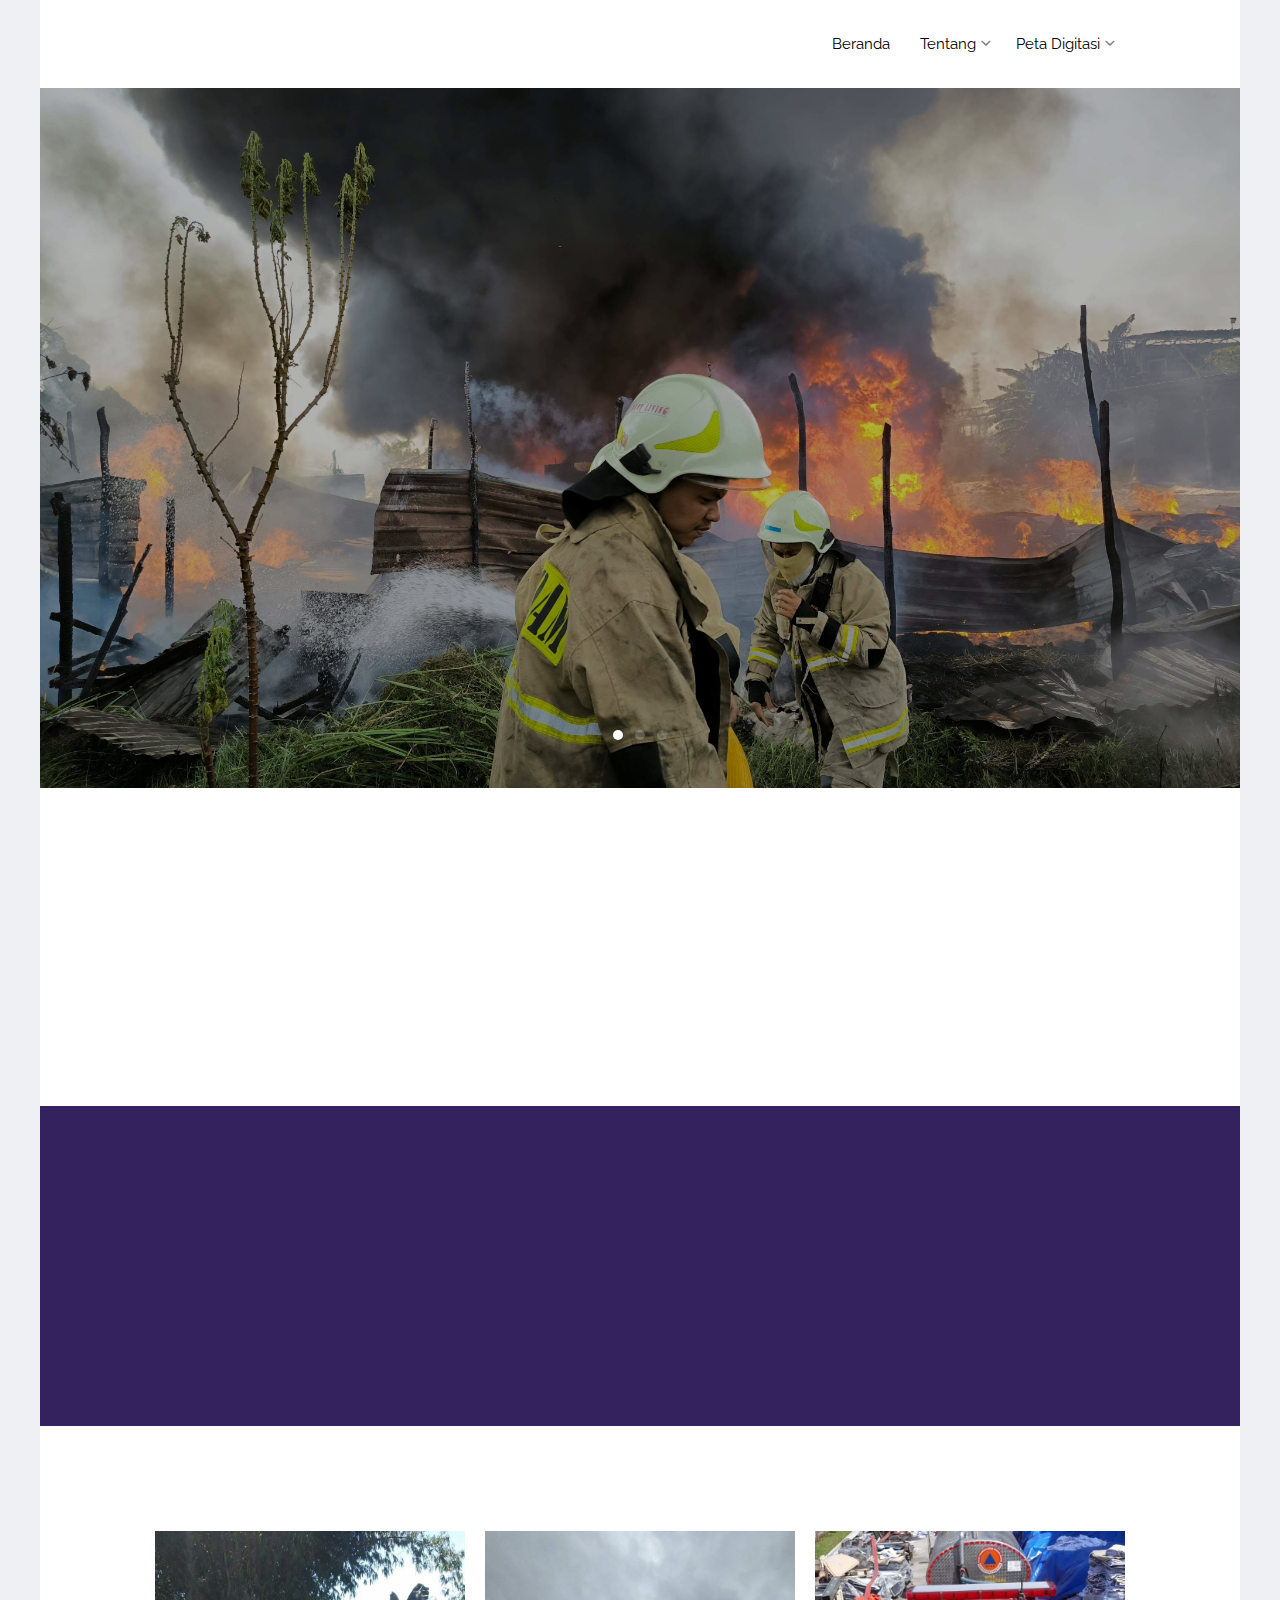
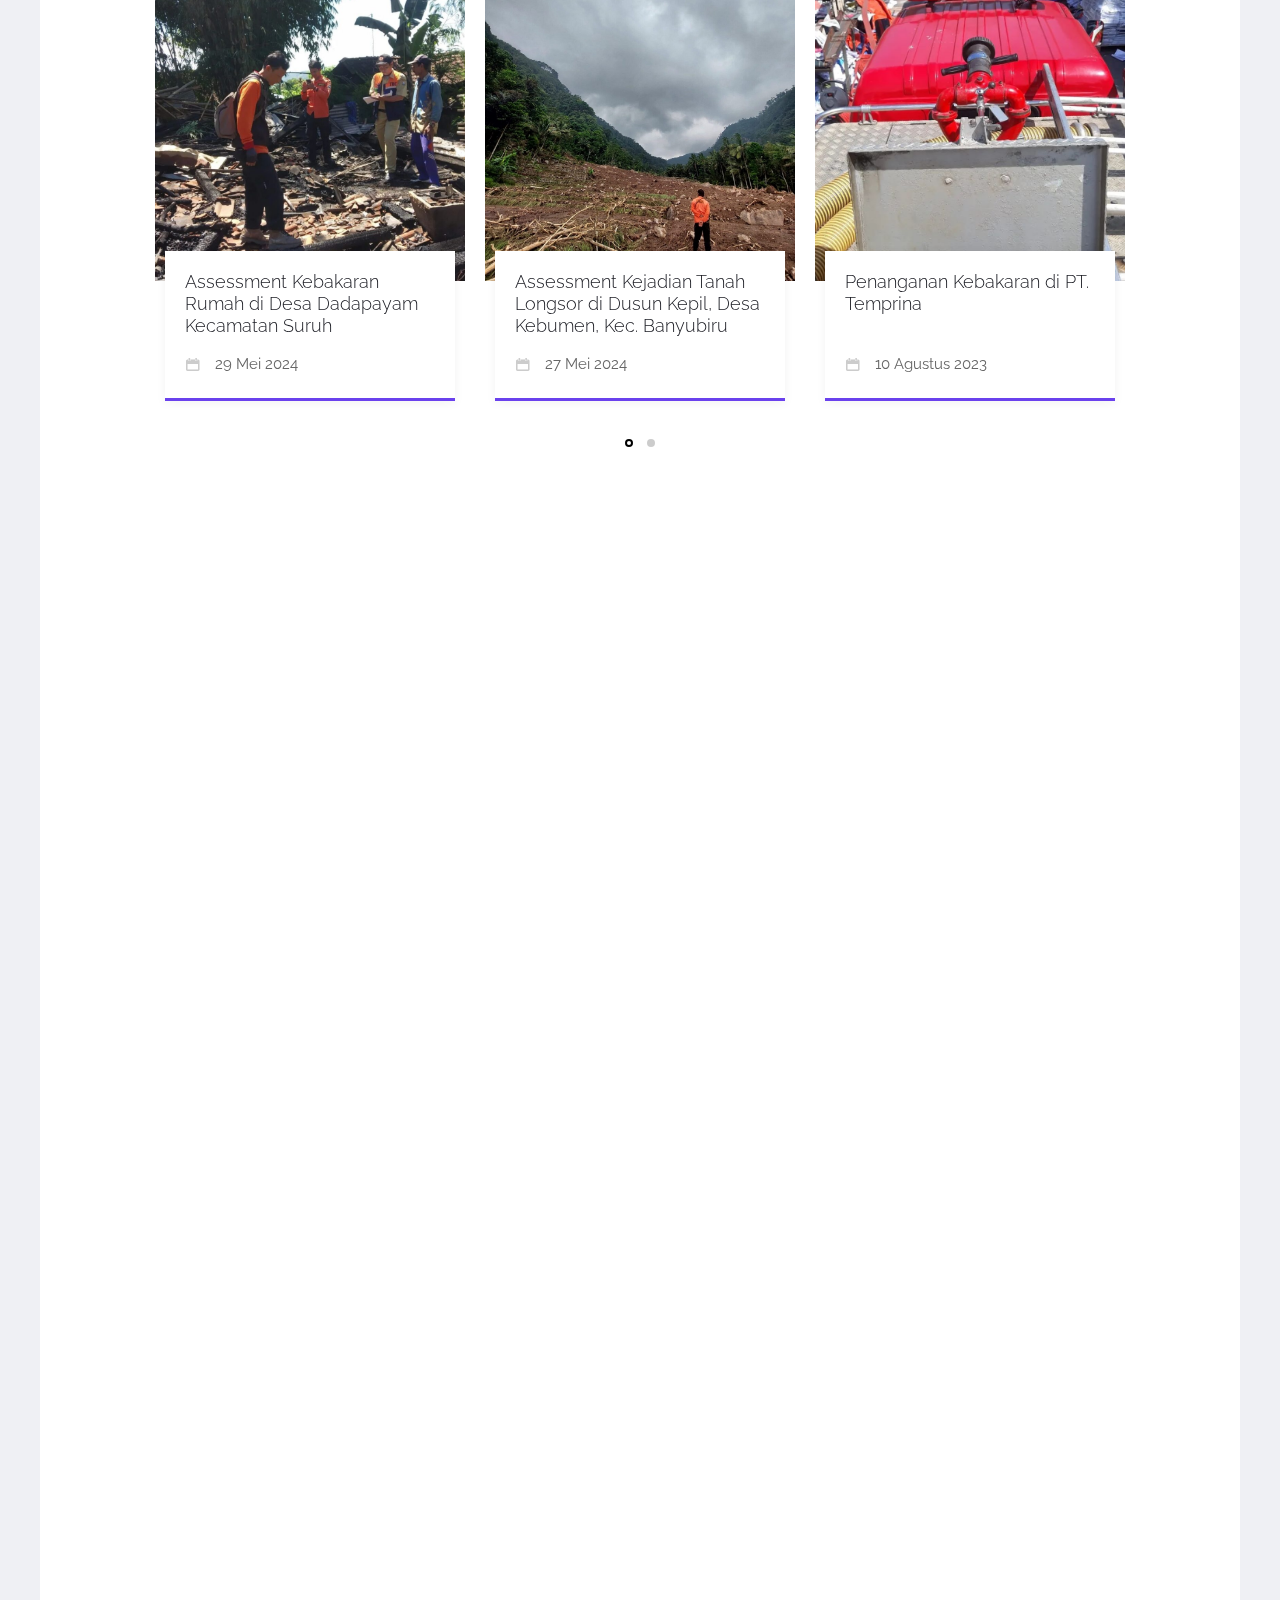
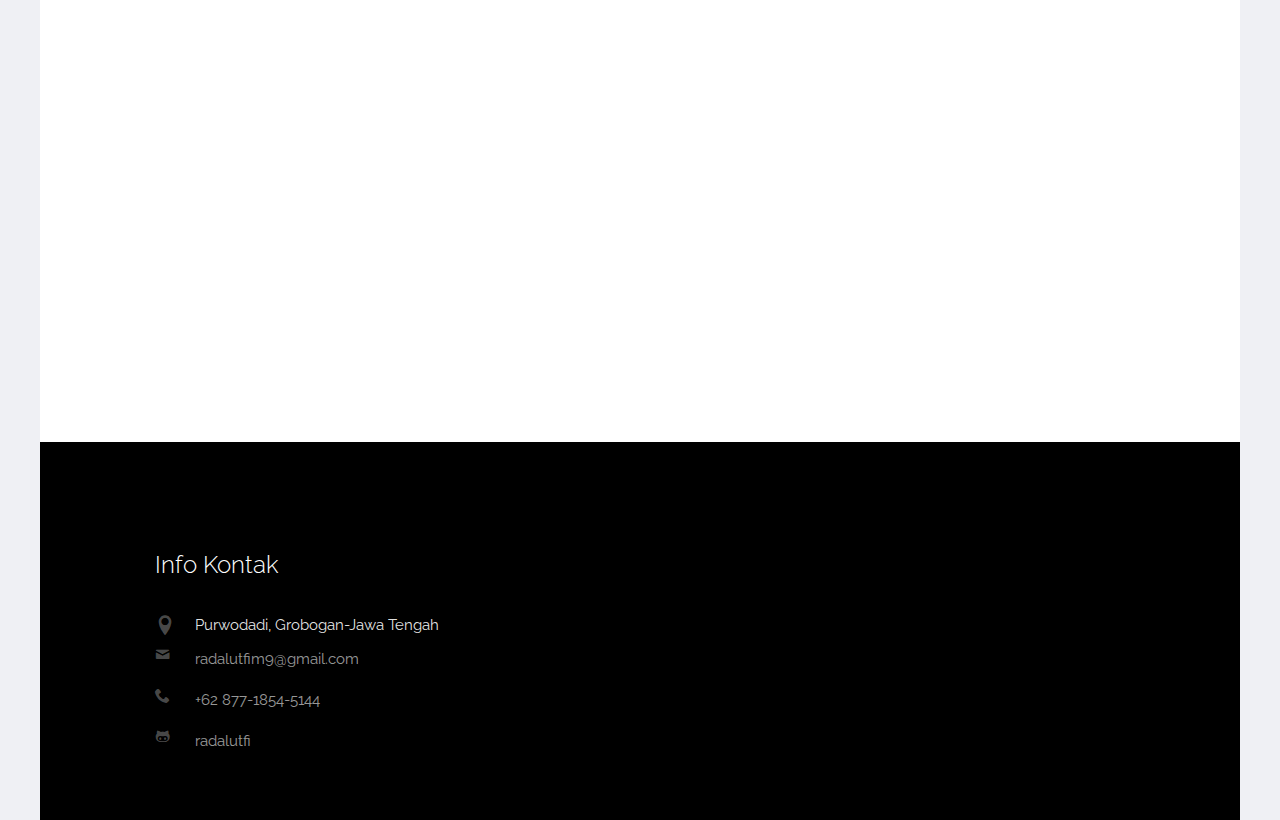
<file: index.html>
<!DOCTYPE html>
<html lang="en">
  <head>
    <meta charset="utf-8">
    <meta name="viewport" content="width=device-width, initial-scale=1">
    <title>SIG </title>
    <meta name="description" content="">
    <meta name="keywords" content="">
    <link
      href="img/favicon.png"
      rel="icon"
    />
    
    <link href="https://fonts.googleapis.com/css?family=Raleway:300,400,500,700|Open+Sans" rel="stylesheet">
    <link rel="stylesheet" href="css/styles-merged.css">
    <link rel="stylesheet" href="css/style.min.css">
    <link rel="stylesheet" href="css/custom.css">


  </head>
  <body></body>
    
    <div class="probootstrap-page-wrapper">

      <nav class="navbar navbar-default probootstrap-navbar">
        <div class="container">
          <div class="navbar-header">
            <div class="btn-more js-btn-more visible-xs">
              <a href="#"><i class="icon-dots-three-vertical"></i></a>
            </div>
            <button
              type="button"
              class="navbar-toggle collapsed"
              data-toggle="collapse"
              data-target="#navbar-collapse"
              aria-expanded="false"
              aria-controls="navbar"
            >
              <span class="sr-only">Toggle navigation</span>
              <span class="icon-bar"></span>
              <span class="icon-bar"></span>
              <span class="icon-bar"></span>
            </button>
          </div>

          <div id="navbar-collapse" class="navbar-collapse collapse">
            <ul class="nav navbar-nav navbar-right">
              <li><a href="index.html">Beranda</a></li>
              <li class="dropdown">
                <a href="#" data-toggle="dropdown" class="dropdown-toggle"
                  >Tentang</a
                >
                <ul class="dropdown-menu">
                  <li><a href="sig.html">SIG</a></li>
                  <li><a href="semarang.html">Kabupaten Semarang</a></li>
                </ul>
              </li>
              <li class="dropdown">
                <a href="#" data-toggle="dropdown" class="dropdown-toggle"
                  >Peta Digitasi</a
                >
                <ul class="dropdown-menu">
                  <li><a href="bencana.html">Bencana Alam</a></li>
                  <li><a href="kerusakan.html">Kerusakan Rumah</a></li>
                </ul>
              </li>
             
            </ul>
          </div>
        </div>
      </nav>

      <section class="flexslider">
        <ul class="slides">
          <li style="background-image: url(img/kebakaran.jpg)" class="overlay">
            <div class="container">
              <div class="row">
                <div class="col-md-8 col-md-offset-2">
                  <div class="probootstrap-slider-text text-center">
                    <h1 class="probootstrap-heading probootstrap-animate">Sistem Informasi Geografis Bencana Alam dan Dampak Terhadap Pemukiman</h1>
                  </div>
                </div>
              </div>
            </div>
          </li>   
          <li style="background-image: url(img/longsor.jpg)" class="overlay">
            <div class="container">
              <div class="row">
                <div class="col-md-8 col-md-offset-2">
                  <div class="probootstrap-slider-text text-center">
                    <h1 class="probootstrap-heading probootstrap-animate">Kabupaten Semarang</h1>
                  </div>
                </div>
              </div>
            </div>
            
          </li>
          <li style="background-image: url(img/angin.webp)" class="overlay">
            <div class="container">
              <div class="row">
                <div class="col-md-8 col-md-offset-2">
                  <div class="probootstrap-slider-text text-center">
                    <h1 class="probootstrap-heading probootstrap-animate">Tahun 2022-2023</h1>
                  </div>
                </div>
              </div>
            </div>
          </li>
        </ul>
      </section>

      <section class="probootstrap-section" id="probootstrap-counter">
        <div class="container">
          
          <div class="row">
            <div class="col-md-3 col-sm-6 col-xs-6 col-xxs-12 probootstrap-animate">
              <div class="probootstrap-counter-wrap">
                <div class="probootstrap-icon">
                </div>
                <div class="probootstrap-text">
                  <span class="probootstrap-counter">
                    <span class="js-counter" data-from="0" data-to="320" data-speed="5000" data-refresh-interval="50">1</span>
                  </span>
                  <span class="probootstrap-counter-label">Bencana Alam 2023</span>
                </div>
              </div>
            </div>
            <div class="col-md-3 col-sm-6 col-xs-6 col-xxs-12 probootstrap-animate">
              <div class="probootstrap-counter-wrap">
                <div class="probootstrap-icon">
                </div>
                <div class="probootstrap-text">
                  <span class="probootstrap-counter">
                    <span class="js-counter" data-from="0" data-to="231" data-speed="5000" data-refresh-interval="50">1</span>
                  </span>
                  <span class="probootstrap-counter-label">Bencana Alam 2022</span>
                </div>
              </div>
            </div>
            <div class="clearfix visible-sm-block visible-xs-block"></div>
            <div class="col-md-3 col-sm-6 col-xs-6 col-xxs-12 probootstrap-animate">
              <div class="probootstrap-counter-wrap">
                <div class="probootstrap-icon">
                </div>
                <div class="probootstrap-text">
                  <span class="probootstrap-counter">
                    <span class="js-counter" data-from="0" data-to="134" data-speed="5000" data-refresh-interval="50">1</span>
                  </span>
                  <span class="probootstrap-counter-label">Pemukiman Terdampak 2023</span>
                </div>
              </div>
            </div>
            <div class="col-md-3 col-sm-6 col-xs-6 col-xxs-12 probootstrap-animate">
               
               <div class="probootstrap-counter-wrap">
                <div class="probootstrap-icon">
                </div>
                <div class="probootstrap-text">
                  <span class="probootstrap-counter">
                    <span class="js-counter" data-from="0" data-to="96" data-speed="5000" data-refresh-interval="50">1</span>
                  </span>
                  <span class="probootstrap-counter-label">Pemukiman Terdampak 2022</span>
                </div>
              </div>
            </div>
          </div>
        </div>
      </section>

      <section class="probootstrap-section probootstrap-section-colored probootstrap-bg probootstrap-custom-heading probootstrap-tab-section" style="background-color: #563A9C;">
        <div class="container">
          <div class="row">
            <div class="col-md-12 text-center section-heading probootstrap-animate">
              <h2 class="mb0">Berita</h2>
            </div>
          </div>
        </div>
        <div class="probootstrap-tab-style-1">
          <ul class="nav nav-tabs probootstrap-center probootstrap-tabs no-border">
          </ul>
        </div>
      </section>

      <section class="probootstrap-section probootstrap-section">
        <div class="container">
          <div class="row">
            <div class="col-md-12">
              
              <div class="tab-content">

                <div id="featured-news" class="tab-pane fade in active">
                  <div class="row">
                    <div class="col-md-12">
                      <div class="owl-carousel" id="owl1">
                        <div class="item">
                          <a href="#" class="probootstrap-featured-news-box">
                            <figure class="probootstrap-media"><img src="img/kebakaran-2.jpg" alt="Free Bootstrap Template by ProBootstrap.com" class="img-responsive"></figure>
                            <div class="probootstrap-text">
                              <h3>Assessment Kebakaran Rumah di Desa Dadapayam Kecamatan Suruh</h3>
                              <span class="probootstrap-date"><i class="icon-calendar"></i>29 Mei 2024</span>
                              
                            </div>
                          </a>
                        </div>
                        <div class="item">
                          <a href="#" class="probootstrap-featured-news-box">
                            <figure class="probootstrap-media"><img src="img/longsor-2.jpeg" alt="Free Bootstrap Template by ProBootstrap.com" class="img-responsive"></figure>
                            <div class="probootstrap-text">
                              <h3>Assessment Kejadian Tanah Longsor di Dusun Kepil, Desa Kebumen, Kec. Banyubiru</h3>
                              <span class="probootstrap-date"><i class="icon-calendar"></i>27 Mei 2024</span>
                              
                            </div>
                          </a>
                        </div>
                        <!-- END item -->
                        <div class="item">
                          <a href="#" class="probootstrap-featured-news-box">
                            <figure class="probootstrap-media"><img src="img/kebakaran-3.jpg" alt="Free Bootstrap Template by ProBootstrap.com" class="img-responsive"></figure>
                            <div class="probootstrap-text">
                              <h3>Penanganan Kebakaran di PT. Temprina</h3>
                              <span class="probootstrap-date"><i class="icon-calendar"></i>10 Agustus 2023</span>
                              
                            </div>
                          </a>
                        </div>
                        <div class="item">
                          <a href="#" class="probootstrap-featured-news-box">
                            <figure class="probootstrap-media"><img src="img/longsor-3.jpg" alt="Free Bootstrap Template by ProBootstrap.com" class="img-responsive"></figure>
                            <div class="probootstrap-text">
                              <h3>Pemantauan Tanah Longsor di Kalongan, Ungaran Timur</h3>
                              <span class="probootstrap-date"><i class="icon-calendar"></i>$ Mei 2023</span>
                            </div>
                          </a>
                        </div>
                      </div>
                    </div>
                  </div>
                </div>

              </div>
            
            </div>
          </div>
        </div>
      </section>

      <section class="probootstrap-section probootstrap-bg-white">
        <div class="container">
          <div class="row">
          </div>
          <div class="row">
            <div class="col-md-6">
              <div class="probootstrap-service-2 probootstrap-animate">
                <div class="image">
                  <div class="image-bg">
                    <img src="img/longsor-4.jpeg" alt="Free Bootstrap Template by ProBootstrap.com">
                  </div>
                </div>
                <div class="text">
                  <span class="probootstrap-meta"><i class="icon-calendar2"></i> 27 Mei 2023</span>
                  <h3>Pembersihan Material Longsor di Bandungan</h3>
                  <p>BPBD Kab. Semarang mendapat laporan adanya talud longsor di Dusun Jimbaran RT 5 RW 3 Desa Jimbaran Kec. Bandungan Kab. Semarang. Longsoran menyebabkan tertutupnya separuh jalan provinsi Ungaran – Temangung via Bandungan dan menyebabkan kemacetan.</p>
                  <p><a href="#" class="btn btn-primary">Baca Selengkapnya</a> <span class="enrolled-count">2,928 kunjungan</span></p>
                </div>
              </div>

              <div class="probootstrap-service-2 probootstrap-animate">
                <div class="image">
                  <div class="image-bg">
                    <img src="img/pelatihan.jpg" alt="Free Bootstrap Template by ProBootstrap.com">
                  </div>
                </div>
                <div class="text">
                  <span class="probootstrap-meta"><i class="icon-calendar2"></i> 10 Agustus 2023</span>
                  <h3>Pemberian Materi Manajemen Bencana</h3>
                  <p>BPBD Kab. Semarang melakukan kegiatan pemberian materi manajement bencana dan simulasi di UPTD Puskesmas Susukan Kec. Susukan. Kegiatan yang diberikan berupa pertolongan dasar dalam menangani korban bencana & melakukan simulasi bencana alam. Kegiatan berjalan aman dan terkendali</p>
                  <p><a href="#" class="btn btn-primary">Baca Selengkapnya</a> <span class="enrolled-count">7,202 kunjungan</span></p>
                </div>
              </div>

            </div>
            <div class="col-md-6">
              <div class="probootstrap-service-2 probootstrap-animate">
                <div class="image">
                  <div class="image-bg">
                    <img src="img/angin-2.jpg" alt="Free Bootstrap Template by ProBootstrap.com">
                  </div>
                </div>
                <div class="text">
                  <span class="probootstrap-meta"><i class="icon-calendar2"></i>9 Oktober 2022</span>
                  <h3>Assessment Kejadian Bencana Puting Beliung</h3>
                  <p>BPBD Kab. Semarang melakukan assestment dan pemberian bantuan logistik korban bencana pohon tumbang yang mengenai rumah warga di beberapa titik. Pohon tumbang di akibatkan imbas dari hujan pada hari sabtu 8 Oktober 2022 dengan intensitas tinggi dan durasi yang cukup lama.</p>
                  <p><a href="#" class="btn btn-primary">Baca Selengkapnya</a> <span class="enrolled-count">12,582 Kunjungan</span></p>
                </div>
              </div>

              <div class="probootstrap-service-2 probootstrap-animate">
                <div class="image">
                  <div class="image-bg">
                    <img src="img/longsor-5.jpg" alt="Free Bootstrap Template by ProBootstrap.com">
                  </div>
                </div>
                <div class="text">
                  <span class="probootstrap-meta"><i class="icon-calendar2"></i> 14 Januari 2022</span>
                  <h3>Pemberian Bantuan Korban Tanah Longsor di Dusun Sengrong, Desa Terban</h3>
                  <p>BPBD Kab. Semarang bersama Bapak Bupati Semarang H. Ngesti Nugraha beserta Kapolres Semarang melakukan pengecekan lokasi tanah longsor yang terjadi pada hari Selasa 11 Januari 2022 di Dusun Sengrong, Desa Terban akibat curah hujan yang tinggi di wilayah tersebut. Selain melakukan pengecekan lokasi, juga memberikan bantuan sembako kepada korban yang terdampak.</p>
                  <p><a href="#" class="btn btn-primary">Baca Selengkapnya</a> <span class="enrolled-count">9,582 Kunjungan</span></p>
                </div>
              </div>

            </div>
          </div>
        </div>
      </section>
      <footer class="probootstrap-footer probootstrap-bg">
        <div class="container">
          <div class="row">
            <div class="col-md-4">
              <div class="probootstrap-footer-widget">
                <h3>Info Kontak</h3>
                <ul class="probootstrap-contact-info">
                  <li>
                    <i class="icon-location2"></i>
                    <span>Purwodadi, Grobogan-Jawa Tengah</span>
                  </li>
                 <li>
    <a href="mailto:radalutfim9@gmail.com">
      <i class="icon-mail"></i>
      <span>radalutfim9@gmail.com</span>
    </a>
  </li>
  <li>
    <a href="tel:+6287718545144">
      <i class="icon-phone2"></i>
      <span>+62 877-1854-5144</span>
    </a>
  </li>
  <li>
    <a href="https://github.com/radalutfi" target="_blank" rel="noopener noreferrer">
      <i class="icon-github"></i>
      <span>radalutfi</span>
    </a>
  </li>
                </ul>
              </div>
            </div>
          </div>
        </div>
      </footer>
    </div>
    

    <script src="js/scripts.min.js"></script>
    <script src="js/main.min.js"></script>
    <script src="js/custom.js"></script>

  </body>
</html>
</file>
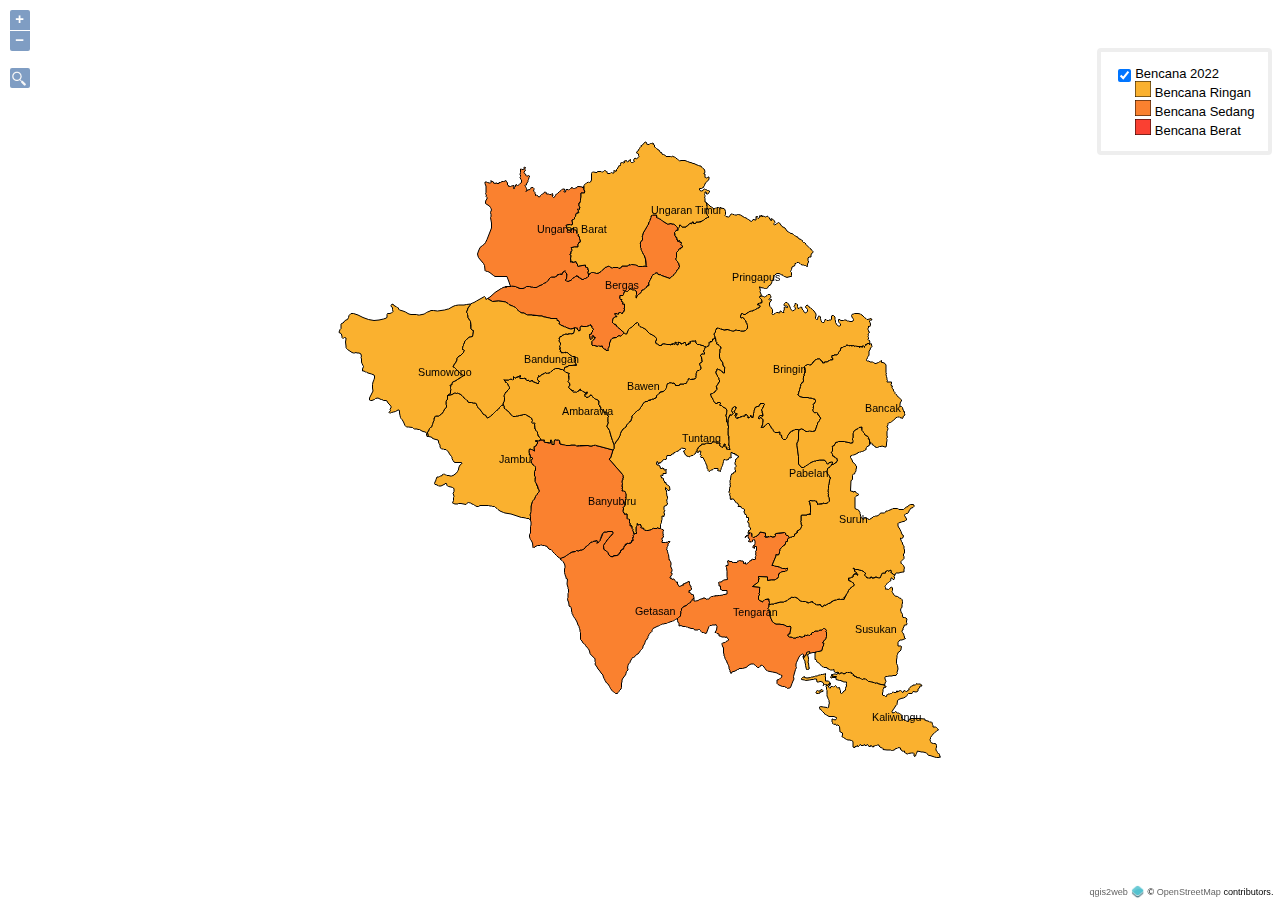
<file: bencana-2022/index.html>
<!doctype html>
<html lang="en">
    <head>
        <meta charset="utf-8">
        <meta http-equiv="X-UA-Compatible" content="IE=edge">
        <meta name="viewport" content="initial-scale=1,user-scalable=no,maximum-scale=1,width=device-width">
        <meta name="mobile-web-app-capable" content="yes">
        <meta name="apple-mobile-web-app-capable" content="yes">
        <link rel="stylesheet" href="./resources/ol.css">
        <link rel="stylesheet" type="text/css" href="resources/horsey.min.css">
        <link rel="stylesheet" type="text/css" href="resources/ol3-search-layer.min.css">
        <link rel="stylesheet" href="./resources/ol3-layerswitcher.css">
        <link rel="stylesheet" href="./resources/qgis2web.css">
        <style>
        html, body {
            background-color: #ffffff;
        }
        </style>
        <style>
        html, body, #map {
            width: 100%;
            height: 100%;
            padding: 0;
            margin: 0;
        }
        </style>
        <title></title>
    </head>
    <body>
        <div id="map">
            <div id="popup" class="ol-popup">
                <a href="#" id="popup-closer" class="ol-popup-closer"></a>
                <div id="popup-content"></div>
            </div>
        </div>
        <script src="resources/qgis2web_expressions.js"></script>
        <script src="resources/polyfills.js"></script>
        <script src="./resources/functions.js"></script>
        <script src="./resources/ol.js"></script>
        <script src="http://cdn.polyfill.io/v2/polyfill.min.js?features=Element.prototype.classList,URL"></script>
        <script src="resources/horsey.min.js"></script>
        <script src="resources/ol3-search-layer.min.js"></script>
        <script src="./resources/ol3-layerswitcher.js"></script>
        <script src="layers/Bencana2022_0.js"></script>
        <script src="styles/Bencana2022_0_style.js"></script>
        <script src="./layers/layers.js" type="text/javascript"></script> 
        <script src="./resources/qgis2web.js"></script>
        <script src="./resources/Autolinker.min.js"></script>
    </body>
</html>
</file>
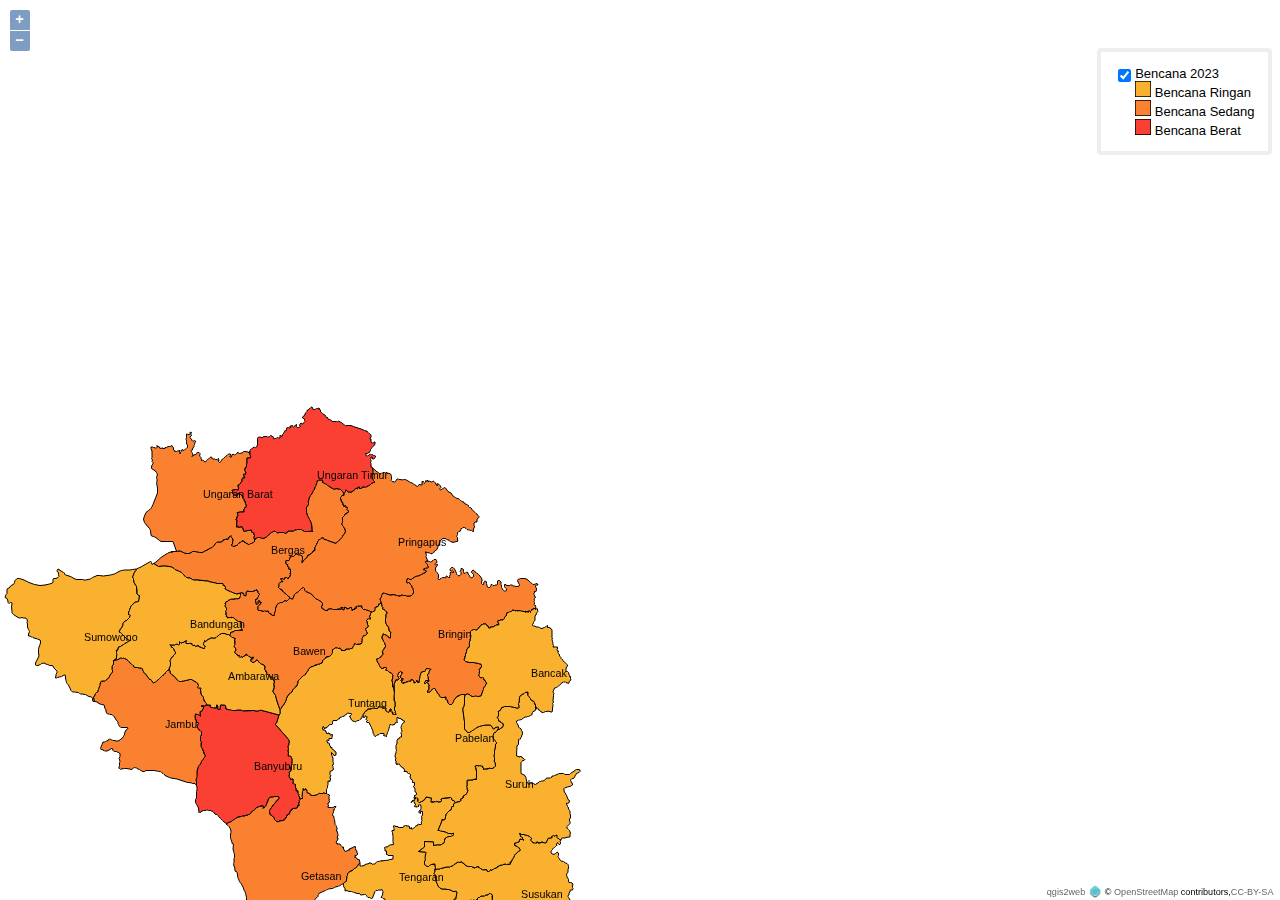
<file: bencana-2023/index.html>
<!doctype html>
<html lang="en">
    <head>
        <meta charset="utf-8">
        <meta http-equiv="X-UA-Compatible" content="IE=edge">
        <meta name="viewport" content="initial-scale=1,user-scalable=no,maximum-scale=1,width=device-width">
        <meta name="mobile-web-app-capable" content="yes">
        <meta name="apple-mobile-web-app-capable" content="yes">
        <link rel="stylesheet" href="./resources/ol.css">
        <link rel="stylesheet" href="./resources/ol3-layerswitcher.css">
        <link rel="stylesheet" href="./resources/qgis2web.css">
        <style>
        html, body {
            background-color: #ffffff;
        }
        </style>
        <style>
        html, body, #map {
            width: 100%;
            height: 100%;
            padding: 0;
            margin: 0;
        }
        </style>
        <title></title>
    </head>
    <body>
        <div id="map">
            <div id="popup" class="ol-popup">
                <a href="#" id="popup-closer" class="ol-popup-closer"></a>
                <div id="popup-content"></div>
            </div>
        </div>
        <script src="resources/qgis2web_expressions.js"></script>
        <script src="resources/polyfills.js"></script>
        <script src="./resources/functions.js"></script>
        <script src="./resources/ol.js"></script>
        <script src="./resources/ol3-layerswitcher.js"></script>
        <script src="layers/Bencana2023_0.js"></script>
        <script src="styles/Bencana2023_0_style.js"></script>
        <script src="./layers/layers.js" type="text/javascript"></script> 
        <script src="./resources/qgis2web.js"></script>
        <script src="./resources/Autolinker.min.js"></script>
    </body>
</html>
</file>
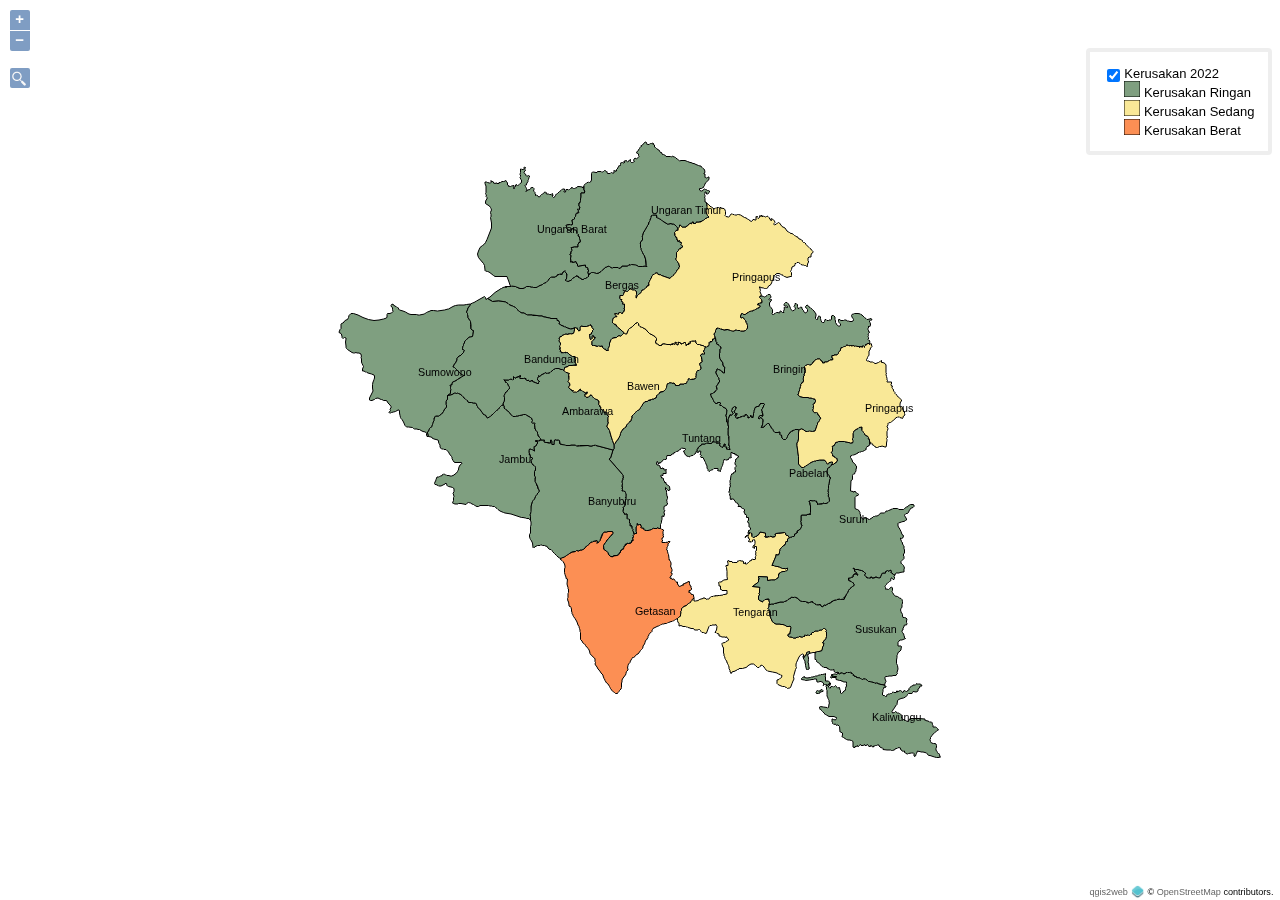
<file: kerusakan-2022/index.html>
<!doctype html>
<html lang="en">
    <head>
        <meta charset="utf-8">
        <meta http-equiv="X-UA-Compatible" content="IE=edge">
        <meta name="viewport" content="initial-scale=1,user-scalable=no,maximum-scale=1,width=device-width">
        <meta name="mobile-web-app-capable" content="yes">
        <meta name="apple-mobile-web-app-capable" content="yes">
        <link rel="stylesheet" href="./resources/ol.css">
        <link rel="stylesheet" type="text/css" href="resources/horsey.min.css">
        <link rel="stylesheet" type="text/css" href="resources/ol3-search-layer.min.css">
        <link rel="stylesheet" href="./resources/ol3-layerswitcher.css">
        <link rel="stylesheet" href="./resources/qgis2web.css">
        <style>
        html, body {
            background-color: #ffffff;
        }
        </style>
        <style>
        html, body, #map {
            width: 100%;
            height: 100%;
            padding: 0;
            margin: 0;
        }
        </style>
        <title></title>
    </head>
    <body>
        <div id="map">
            <div id="popup" class="ol-popup">
                <a href="#" id="popup-closer" class="ol-popup-closer"></a>
                <div id="popup-content"></div>
            </div>
        </div>
        <script src="resources/qgis2web_expressions.js"></script>
        <script src="resources/polyfills.js"></script>
        <script src="./resources/functions.js"></script>
        <script src="./resources/ol.js"></script>
        <script src="http://cdn.polyfill.io/v2/polyfill.min.js?features=Element.prototype.classList,URL"></script>
        <script src="resources/horsey.min.js"></script>
        <script src="resources/ol3-search-layer.min.js"></script>
        <script src="./resources/ol3-layerswitcher.js"></script>
        <script src="layers/Kerusakan2022_0.js"></script>
        <script src="styles/Kerusakan2022_0_style.js"></script>
        <script src="./layers/layers.js" type="text/javascript"></script> 
        <script src="./resources/qgis2web.js"></script>
        <script src="./resources/Autolinker.min.js"></script>
    </body>
</html>
</file>
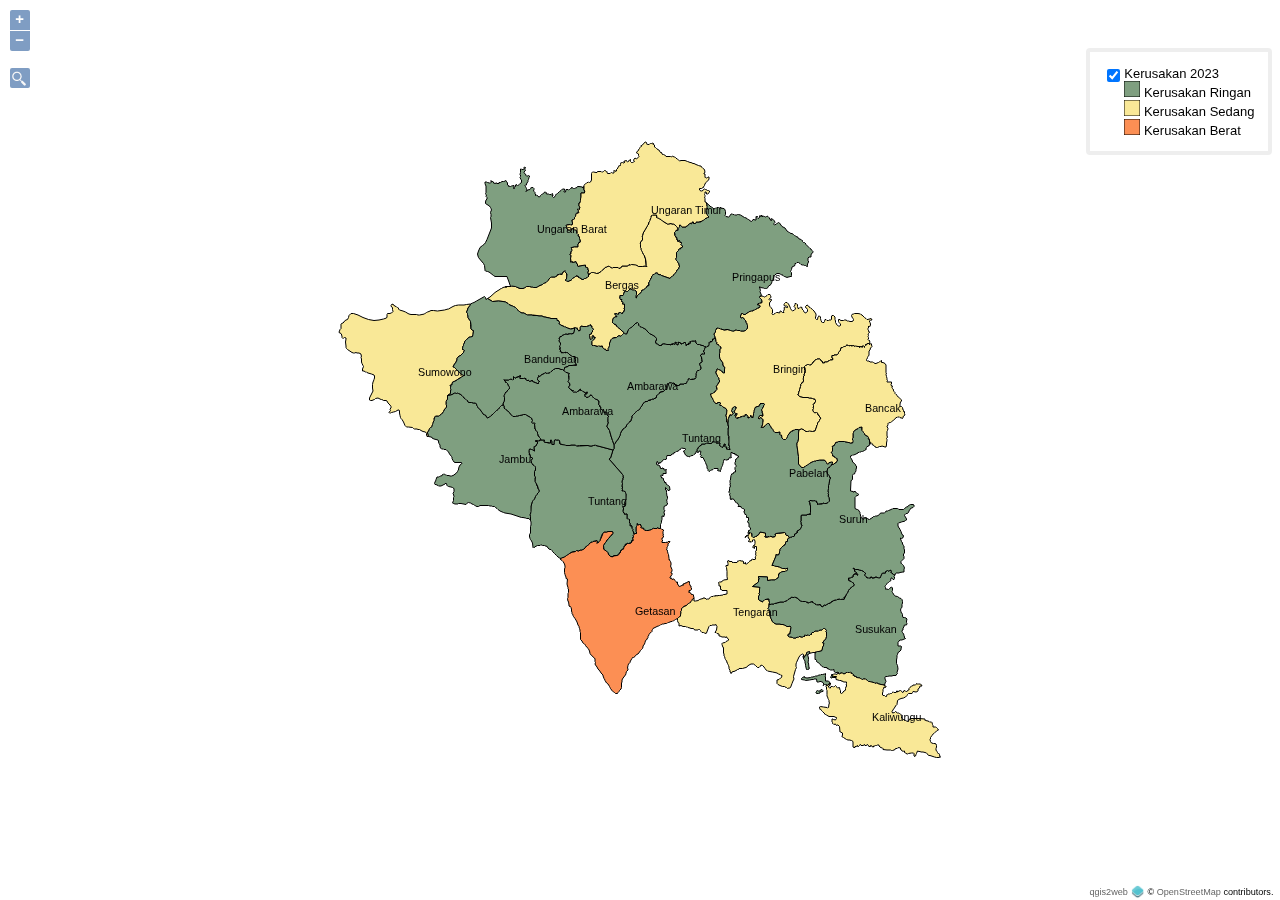
<file: kerusakan-2023/index.html>
<!doctype html>
<html lang="en">
    <head>
        <meta charset="utf-8">
        <meta http-equiv="X-UA-Compatible" content="IE=edge">
        <meta name="viewport" content="initial-scale=1,user-scalable=no,maximum-scale=1,width=device-width">
        <meta name="mobile-web-app-capable" content="yes">
        <meta name="apple-mobile-web-app-capable" content="yes">
        <link rel="stylesheet" href="./resources/ol.css">
        <link rel="stylesheet" type="text/css" href="resources/horsey.min.css">
        <link rel="stylesheet" type="text/css" href="resources/ol3-search-layer.min.css">
        <link rel="stylesheet" href="./resources/ol3-layerswitcher.css">
        <link rel="stylesheet" href="./resources/qgis2web.css">
        <style>
        html, body {
            background-color: #ffffff;
        }
        </style>
        <style>
        html, body, #map {
            width: 100%;
            height: 100%;
            padding: 0;
            margin: 0;
        }
        </style>
        <title></title>
    </head>
    <body>
        <div id="map">
            <div id="popup" class="ol-popup">
                <a href="#" id="popup-closer" class="ol-popup-closer"></a>
                <div id="popup-content"></div>
            </div>
        </div>
        <script src="resources/qgis2web_expressions.js"></script>
        <script src="resources/polyfills.js"></script>
        <script src="./resources/functions.js"></script>
        <script src="./resources/ol.js"></script>
        <script src="http://cdn.polyfill.io/v2/polyfill.min.js?features=Element.prototype.classList,URL"></script>
        <script src="resources/horsey.min.js"></script>
        <script src="resources/ol3-search-layer.min.js"></script>
        <script src="./resources/ol3-layerswitcher.js"></script>
        <script src="layers/Kerusakan2023_0.js"></script>
        <script src="styles/Kerusakan2023_0_style.js"></script>
        <script src="./layers/layers.js" type="text/javascript"></script> 
        <script src="./resources/qgis2web.js"></script>
        <script src="./resources/Autolinker.min.js"></script>
    </body>
</html>
</file>
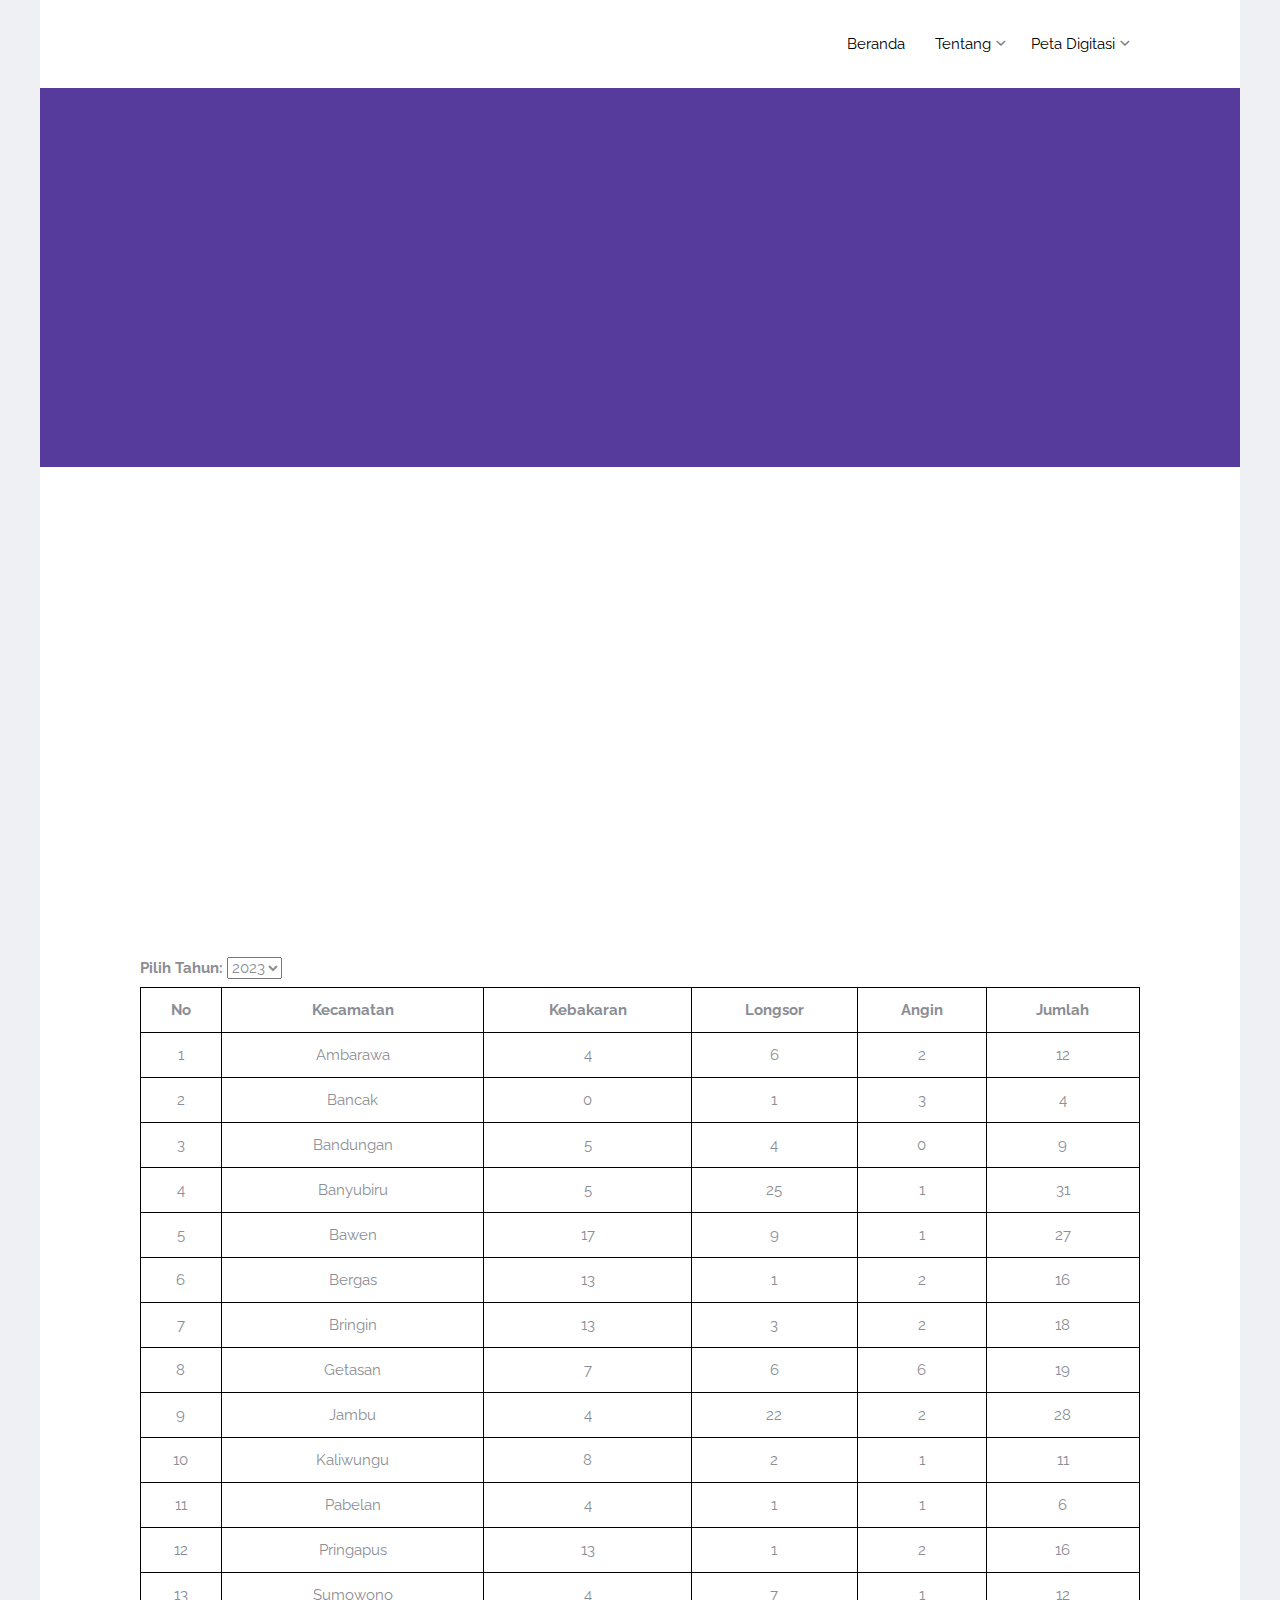
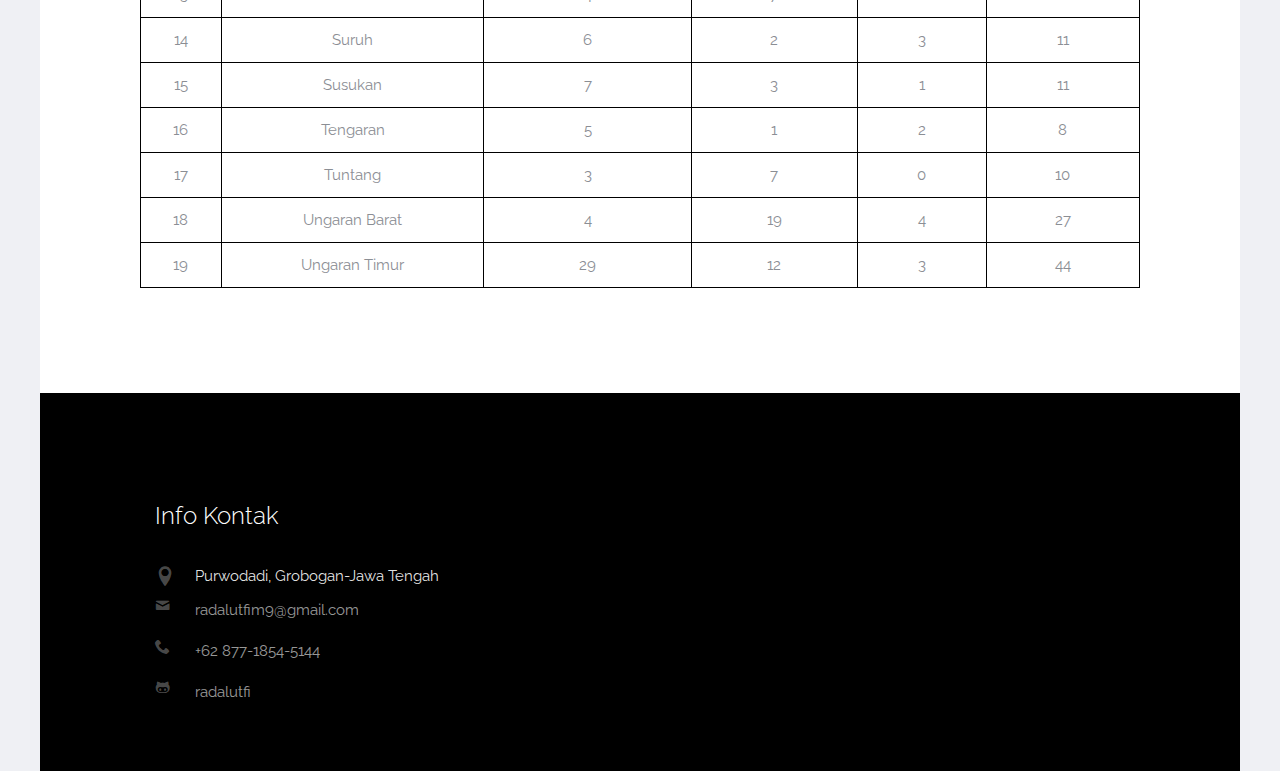
<file: bencana.html>
<!DOCTYPE html>
<html lang="en">
  <head>
    <meta charset="utf-8" />
    <meta name="viewport" content="width=device-width, initial-scale=1" />
    <title>Tentang</title>

    <link href="img/favicon.png" rel="icon" />

    <link
      href="https://fonts.googleapis.com/css?family=Raleway:300,400,500,700|Open+Sans"
      rel="stylesheet"
    />

    <link
      rel="stylesheet"
      href="https://cdn.datatables.net/2.1.8/css/dataTables.bootstrap5.css"
    />
    <link rel="stylesheet" href="css/styles-merged.css" />
    <link rel="stylesheet" href="css/style.min.css" />
    <link rel="stylesheet" href="css/custom.css" />
  </head>

  <body>
    <div class="probootstrap-search" id="probootstrap-search">
      <a href="#" class="probootstrap-close js-probootstrap-close"
        ><i class="icon-cross"></i
      ></a>
      <form action="#">
        <input
          type="search"
          name="s"
          id="search"
          placeholder="Search a keyword and hit enter..."
        />
      </form>
    </div>

    <div class="probootstrap-page-wrapper">
      <div class="container">
        <div class="navbar-header">
          <div class="btn-more js-btn-more visible-xs">
            <a href="#"><i class="icon-dots-three-vertical"></i></a>
          </div>
          <button
            type="button"
            class="navbar-toggle collapsed"
            data-toggle="collapse"
            data-target="#navbar-collapse"
            aria-expanded="false"
            aria-controls="navbar"
          >
            <span class="sr-only">Toggle navigation</span>
            <span class="icon-bar"></span>
            <span class="icon-bar"></span>
            <span class="icon-bar"></span>
          </button>
          <a class="navbar-brand" href="index.html" title="ProBootstrap:Enlight"
            >Pantau Bencana</a
          >
        </div>

        <nav class="navbar navbar-default probootstrap-navbar">
          <div class="container">
            <div class="navbar-header">
              <div class="btn-more js-btn-more visible-xs">
                <a href="#"><i class="icon-dots-three-vertical"></i></a>
              </div>
              <button
                type="button"
                class="navbar-toggle collapsed"
                data-toggle="collapse"
                data-target="#navbar-collapse"
                aria-expanded="false"
                aria-controls="navbar"
              >
                <span class="sr-only">Toggle navigation</span>
                <span class="icon-bar"></span>
                <span class="icon-bar"></span>
                <span class="icon-bar"></span>
              </button>
            </div>

            <div id="navbar-collapse" class="navbar-collapse collapse">
              <ul class="nav navbar-nav navbar-right">
                <li><a href="index.html">Beranda</a></li>
                <li class="dropdown">
                  <a href="#" data-toggle="dropdown" class="dropdown-toggle"
                    >Tentang</a
                  >
                  <ul class="dropdown-menu">
                    <li><a href="sig.html">SIG</a></li>
                    <li><a href="semarang.html">Kabupaten Semarang</a></li>
                  </ul>
                </li>
                <li class="dropdown">
                  <a href="#" data-toggle="dropdown" class="dropdown-toggle"
                    >Peta Digitasi</a
                  >
                  <ul class="dropdown-menu">
                    <li><a href="bencana.html">Bencana Alam</a></li>
                    <li><a href="kerusakan.html">Kerusakan Rumah</a></li>
                  </ul>
                </li>
              </ul>
            </div>
          </div>
        </nav>
      </div>

      <section
        class="probootstrap-section probootstrap-section-colored"
        style="background-color: #563a9c"
      >
        <div class="container">
          <div class="row">
            <div
              class="col-md-12 text-left section-heading probootstrap-animate"
            >
              <h1>Bencana Alam</h1>
            </div>
          </div>
        </div>
      </section>

      <section class="probootstrap-section">
        <div class="container">
          <div class="row">
            <div class="col-md-6 col-12 mb-4">
              <div class="probootstrap-iframe-wrapper probootstrap-animate">
                <iframe
                  src="bencana-2022/index.html"
                  frameborder="0"
                  allow="accelerometer; autoplay; encrypted-media; gyroscope; picture-in-picture"
                  allowfullscreen
                  style="width: 100%; height: 315px; border-radius: 8px"
                ></iframe>
                <div class="text-center mt-2">
                  <p><strong>Tahun: 2022</strong></p>
                </div>
              </div>
            </div>

            <div class="col-md-6 col-12 mb-4">
              <div class="probootstrap-iframe-wrapper probootstrap-animate">
                <iframe
                  src="bencana-2023/index.html"
                  frameborder="0"
                  allow="accelerometer; autoplay; encrypted-media; gyroscope; picture-in-picture"
                  allowfullscreen
                  style="width: 100%; height: 315px; border-radius: 8px"
                ></iframe>
                <div class="text-center mt-2">
                  <p><strong>Tahun: 2023</strong></p>
                </div>
              </div>
            </div>
            <div class="table-wrapper">
              <label for="tahun">Pilih Tahun: </label>
              <select id="tahun" onchange="filterTahun()">
                <option value="2023">2023</option>
                <option value="2022">2022</option>
              </select>
              <table id="dataBencana">
                <thead>
                  <tr>
                    <th>No</th>
                    <th>Kecamatan</th>
                    <th>Kebakaran</th>
                    <th>Longsor</th>
                    <th>Angin</th>
                    <th>Jumlah</th>
                  </tr>
                </thead>
                <tbody>
                  <tr data-tahun="2023">
                    <td>1</td>
                    <td>Ambarawa</td>
                    <td>4</td>
                    <td>6</td>
                    <td>2</td>
                    <td>12</td>
                  </tr>
                  <tr data-tahun="2023">
                    <td>2</td>
                    <td>Bancak</td>
                    <td>0</td>
                    <td>1</td>
                    <td>3</td>
                    <td>4</td>
                  </tr>
                  <tr data-tahun="2023">
                    <td>3</td>
                    <td>Bandungan</td>
                    <td>5</td>
                    <td>4</td>
                    <td>0</td>
                    <td>9</td>
                  </tr>
                  <tr data-tahun="2023">
                    <td>4</td>
                    <td>Banyubiru</td>
                    <td>5</td>
                    <td>25</td>
                    <td>1</td>
                    <td>31</td>
                  </tr>
                  <tr data-tahun="2023">
                    <td>5</td>
                    <td>Bawen</td>
                    <td>17</td>
                    <td>9</td>
                    <td>1</td>
                    <td>27</td>
                  </tr>
                  <tr data-tahun="2023">
                    <td>6</td>
                    <td>Bergas</td>
                    <td>13</td>
                    <td>1</td>
                    <td>2</td>
                    <td>16</td>
                  </tr>
                  <tr data-tahun="2023">
                    <td>7</td>
                    <td>Bringin</td>
                    <td>13</td>
                    <td>3</td>
                    <td>2</td>
                    <td>18</td>
                  </tr>
                  <tr data-tahun="2023">
                    <td>8</td>
                    <td>Getasan</td>
                    <td>7</td>
                    <td>6</td>
                    <td>6</td>
                    <td>19</td>
                  </tr>
                  <tr data-tahun="2023">
                    <td>9</td>
                    <td>Jambu</td>
                    <td>4</td>
                    <td>22</td>
                    <td>2</td>
                    <td>28</td>
                  </tr>
                  <tr data-tahun="2023">
                    <td>10</td>
                    <td>Kaliwungu</td>
                    <td>8</td>
                    <td>2</td>
                    <td>1</td>
                    <td>11</td>
                  </tr>
                  <tr data-tahun="2023">
                    <td>11</td>
                    <td>Pabelan</td>
                    <td>4</td>
                    <td>1</td>
                    <td>1</td>
                    <td>6</td>
                  </tr>
                  <tr data-tahun="2023">
                    <td>12</td>
                    <td>Pringapus</td>
                    <td>13</td>
                    <td>1</td>
                    <td>2</td>
                    <td>16</td>
                  </tr>
                  <tr data-tahun="2023">
                    <td>13</td>
                    <td>Sumowono</td>
                    <td>4</td>
                    <td>7</td>
                    <td>1</td>
                    <td>12</td>
                  </tr>
                  <tr data-tahun="2023">
                    <td>14</td>
                    <td>Suruh</td>
                    <td>6</td>
                    <td>2</td>
                    <td>3</td>
                    <td>11</td>
                  </tr>
                  <tr data-tahun="2023">
                    <td>15</td>
                    <td>Susukan</td>
                    <td>7</td>
                    <td>3</td>
                    <td>1</td>
                    <td>11</td>
                  </tr>
                  <tr data-tahun="2023">
                    <td>16</td>
                    <td>Tengaran</td>
                    <td>5</td>
                    <td>1</td>
                    <td>2</td>
                    <td>8</td>
                  </tr>
                  <tr data-tahun="2023">
                    <td>17</td>
                    <td>Tuntang</td>
                    <td>3</td>
                    <td>7</td>
                    <td>0</td>
                    <td>10</td>
                  </tr>
                  <tr data-tahun="2023">
                    <td>18</td>
                    <td>Ungaran Barat</td>
                    <td>4</td>
                    <td>19</td>
                    <td>4</td>
                    <td>27</td>
                  </tr>
                  <tr data-tahun="2023">
                    <td>19</td>
                    <td>Ungaran Timur</td>
                    <td>29</td>
                    <td>12</td>
                    <td>3</td>
                    <td>44</td>
                  </tr>
                  <tr data-tahun="2022">
                    <td>1</td>
                    <td>Ambarawa</td>
                    <td>2</td>
                    <td>6</td>
                    <td>3</td>
                    <td>11</td>
                  </tr>
                  <tr data-tahun="2022">
                    <td>2</td>
                    <td>Bancak</td>
                    <td>0</td>
                    <td>3</td>
                    <td>1</td>
                    <td>4</td>
                  </tr>
                  <tr data-tahun="2022">
                    <td>3</td>
                    <td>Bandungan</td>
                    <td>2</td>
                    <td>2</td>
                    <td>0</td>
                    <td>4</td>
                  </tr>
                  <tr data-tahun="2022">
                    <td>4</td>
                    <td>Banyubiru</td>
                    <td>0</td>
                    <td>21</td>
                    <td>3</td>
                    <td>24</td>
                  </tr>
                  <tr data-tahun="2022">
                    <td>5</td>
                    <td>Bawen</td>
                    <td>2</td>
                    <td>11</td>
                    <td>1</td>
                    <td>14</td>
                  </tr>
                  <tr data-tahun="2022">
                    <td>6</td>
                    <td>Bergas</td>
                    <td>5</td>
                    <td>11</td>
                    <td>7</td>
                    <td>23</td>
                  </tr>
                  <tr data-tahun="2022">
                    <td>7</td>
                    <td>Bringin</td>
                    <td>0</td>
                    <td>2</td>
                    <td>3</td>
                    <td>5</td>
                  </tr>
                  <tr data-tahun="2022">
                    <td>8</td>
                    <td>Getasan</td>
                    <td>3</td>
                    <td>12</td>
                    <td>5</td>
                    <td>20</td>
                  </tr>
                  <tr data-tahun="2022">
                    <td>9</td>
                    <td>Jambu</td>
                    <td>0</td>
                    <td>4</td>
                    <td>2</td>
                    <td>6</td>
                  </tr>
                  <tr data-tahun="2022">
                    <td>10</td>
                    <td>Kaliwungu</td>
                    <td>3</td>
                    <td>0</td>
                    <td>1</td>
                    <td>4</td>
                  </tr>
                  <tr data-tahun="2022">
                    <td>11</td>
                    <td>Pabelan</td>
                    <td>2</td>
                    <td>1</td>
                    <td>10</td>
                    <td>13</td>
                  </tr>
                  <tr data-tahun="2022">
                    <td>12</td>
                    <td>Pringapus</td>
                    <td>0</td>
                    <td>7</td>
                    <td>4</td>
                    <td>11</td>
                  </tr>
                  <tr data-tahun="2022">
                    <td>13</td>
                    <td>Sumowono</td>
                    <td>1</td>
                    <td>7</td>
                    <td>4</td>
                    <td>12</td>
                  </tr>
                  <tr data-tahun="2022">
                    <td>14</td>
                    <td>Suruh</td>
                    <td>3</td>
                    <td>2</td>
                    <td>3</td>
                    <td>8</td>
                  </tr>
                  <tr data-tahun="2022">
                    <td>15</td>
                    <td>Susukan</td>
                    <td>4</td>
                    <td>0</td>
                    <td>2</td>
                    <td>6</td>
                  </tr>
                  <tr data-tahun="2022">
                    <td>16</td>
                    <td>Tengaran</td>
                    <td>2</td>
                    <td>2</td>
                    <td>13</td>
                    <td>17</td>
                  </tr>
                  <tr data-tahun="2022">
                    <td>17</td>
                    <td>Tuntang</td>
                    <td>1</td>
                    <td>1</td>
                    <td>0</td>
                    <td>2</td>
                  </tr>
                  <tr data-tahun="2022">
                    <td>18</td>
                    <td>Ungaran Barat</td>
                    <td>3</td>
                    <td>13</td>
                    <td>4</td>
                    <td>20</td>
                  </tr>
                  <tr data-tahun="2022">
                    <td>19</td>
                    <td>Ungaran Timur</td>
                    <td>8</td>
                    <td>5</td>
                    <td>5</td>
                    <td>18</td>
                  </tr>
                </tbody>
              </table>
            </div>
          </div>
        </div>
      </section>

      <footer class="probootstrap-footer probootstrap-bg">
        <div class="container">
          <div class="row">
            <div class="col-md-4">
              <div class="probootstrap-footer-widget">
                <h3>Info Kontak</h3>
                <ul class="probootstrap-contact-info">
                  <li>
                    <i class="icon-location2"></i>
                    <span>Purwodadi, Grobogan-Jawa Tengah</span>
                  </li>
                  <li>
                    <a href="mailto:radalutfim9@gmail.com">
                      <i class="icon-mail"></i>
                      <span>radalutfim9@gmail.com</span>
                    </a>
                  </li>
                  <li>
                    <a href="tel:+6287718545144">
                      <i class="icon-phone2"></i>
                      <span>+62 877-1854-5144</span>
                    </a>
                  </li>
                  <li>
                    <a
                      href="https://github.com/radalutfi"
                      target="_blank"
                      rel="noopener noreferrer"
                    >
                      <i class="icon-github"></i>
                      <span>radalutfi</span>
                    </a>
                  </li>
                </ul>
              </div>
            </div>
          </div>
        </div>
      </footer>
    </div>

    <script src="https://code.jquery.com/jquery-3.7.1.js"></script>
    <script src="https://cdnjs.cloudflare.com/ajax/libs/twitter-bootstrap/5.3.0/js/bootstrap.bundle.min.js"></script>
    <script src="https://cdn.datatables.net/2.1.8/js/dataTables.js"></script>
    <script src="https://cdn.datatables.net/2.1.8/js/dataTables.bootstrap5.js"></script>
    <script>
      $(document).ready(function () {
        $("#dataBencana").DataTable();
      });

      function filterTahun() {
        const tahun = document.getElementById("tahun").value;
        const rows = document.querySelectorAll("#dataBencana tbody tr");

        rows.forEach((row) => {
          if (row.getAttribute("data-tahun") === tahun) {
            row.style.display = "";
          } else {
            row.style.display = "none";
          }
        });

        $("#dataBencana").DataTable().destroy();
        $("#dataBencana").DataTable();
      }

      filterTahun();
    </script>
    <script src="js/scripts.min.js"></script>
    <script src="js/main.min.js"></script>
    <script src="js/custom.js"></script>
  </body>
</html>
</file>
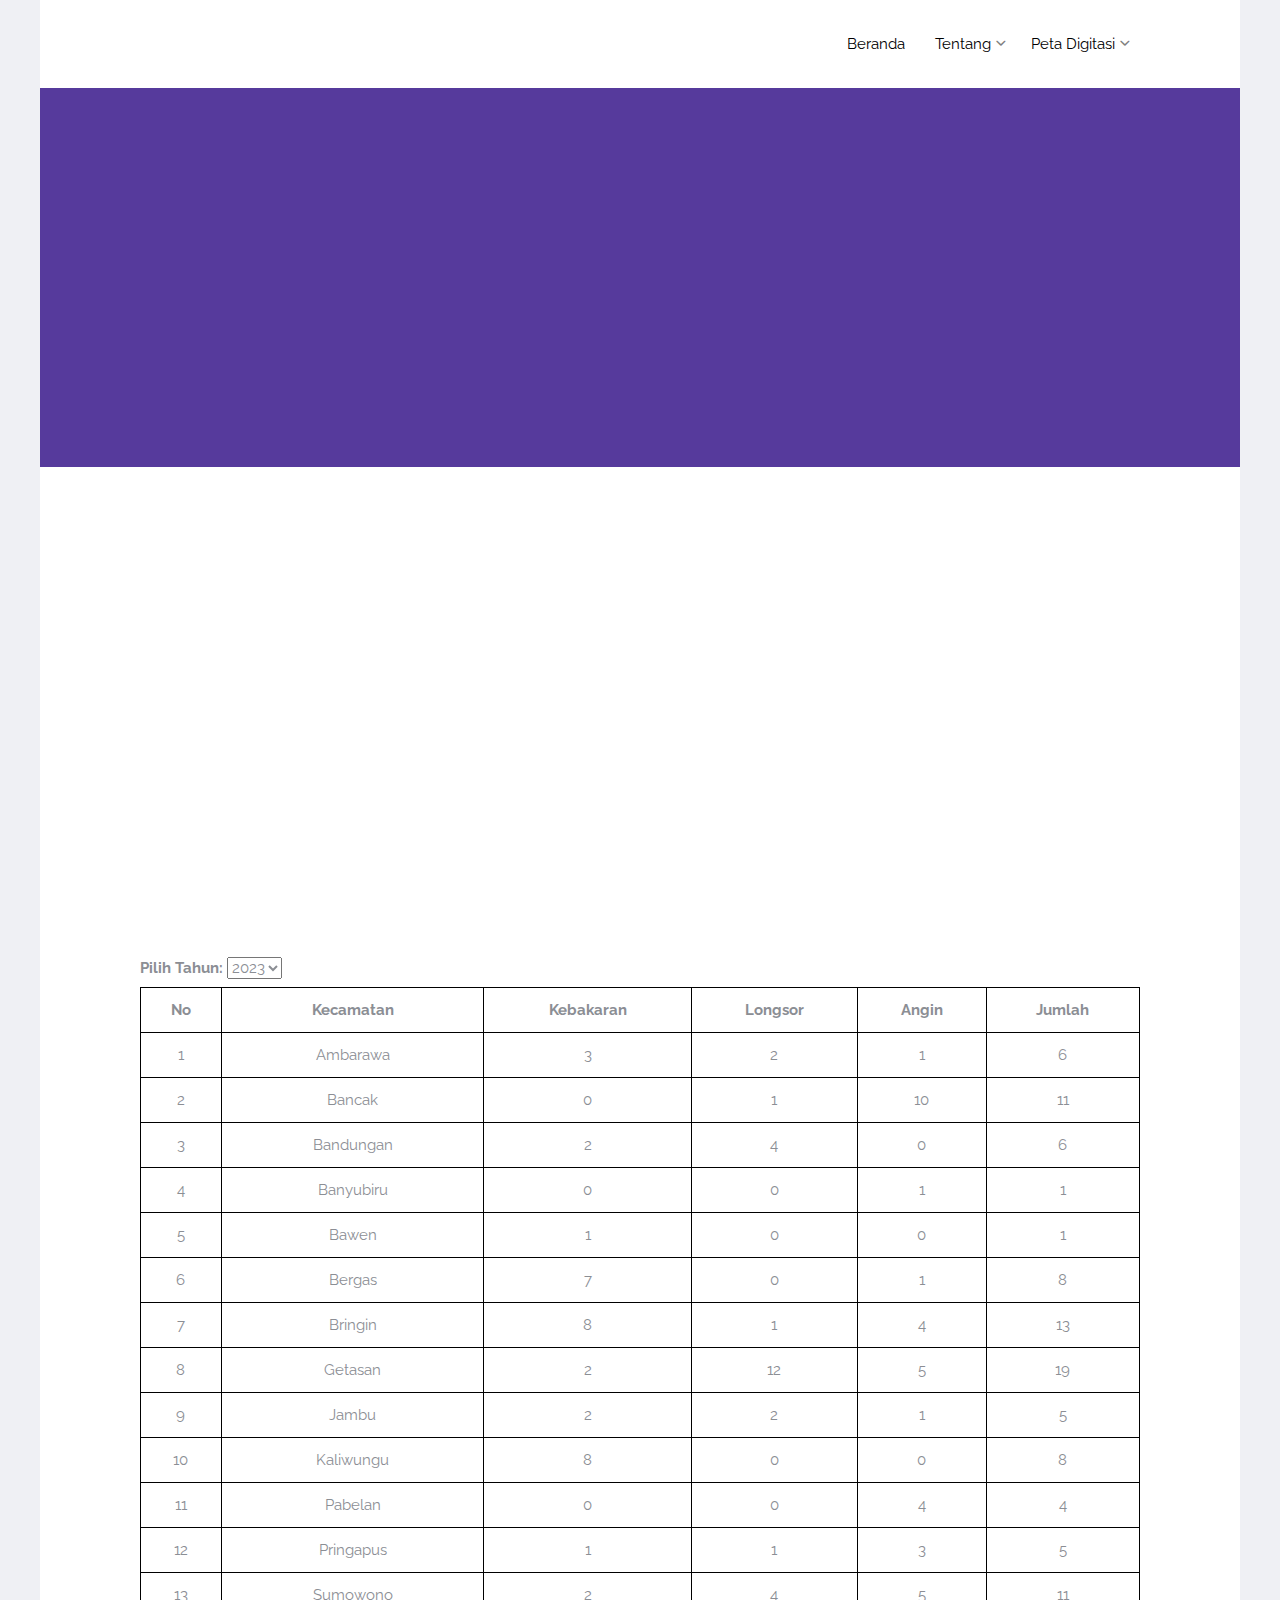
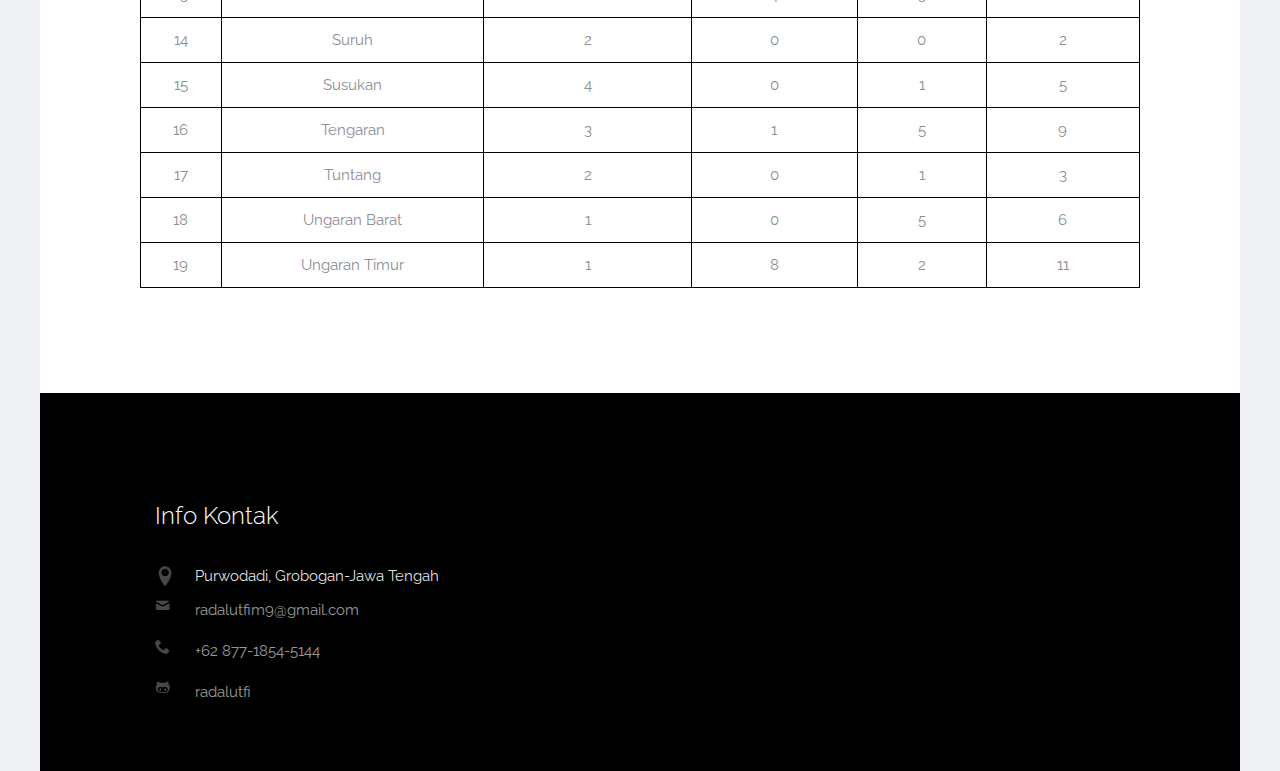
<file: kerusakan.html>
<!DOCTYPE html>

<html lang="en">
  <head>
    <meta charset="utf-8" />
    <meta name="viewport" content="width=device-width, initial-scale=1" />
    <title>Tentang</title>

    <link href="img/favicon.png" rel="icon" />

    <link
      href="https://fonts.googleapis.com/css?family=Raleway:300,400,500,700|Open+Sans"
      rel="stylesheet"
    />

    <link
      rel="stylesheet"
      href="https://cdn.datatables.net/2.1.8/css/dataTables.bootstrap5.css"
    />
    <link rel="stylesheet" href="css/styles-merged.css" />
    <link rel="stylesheet" href="css/style.min.css" />
    <link rel="stylesheet" href="css/custom.css" />

   
  </head>
  <body>
    <div class="probootstrap-search" id="probootstrap-search">
      <a href="#" class="probootstrap-close js-probootstrap-close"
        ><i class="icon-cross"></i
      ></a>
      <form action="#">
        <input
          type="search"
          name="s"
          id="search"
          placeholder="Search a keyword and hit enter..."
        />
      </form>
    </div>

    <div class="probootstrap-page-wrapper">
      <div class="container">
        <div class="navbar-header">
          <div class="btn-more js-btn-more visible-xs">
            <a href="#"><i class="icon-dots-three-vertical"></i></a>
          </div>
          <button
            type="button"
            class="navbar-toggle collapsed"
            data-toggle="collapse"
            data-target="#navbar-collapse"
            aria-expanded="false"
            aria-controls="navbar"
          >
            <span class="sr-only">Toggle navigation</span>
            <span class="icon-bar"></span>
            <span class="icon-bar"></span>
            <span class="icon-bar"></span>
          </button>
          <a class="navbar-brand" href="index.html" title="ProBootstrap:Enlight"
            >Pantau Bencana</a
          >
        </div>

        <nav class="navbar navbar-default probootstrap-navbar">
          <div class="container">
            <div class="navbar-header">
              <div class="btn-more js-btn-more visible-xs">
                <a href="#"><i class="icon-dots-three-vertical"></i></a>
              </div>
              <button
                type="button"
                class="navbar-toggle collapsed"
                data-toggle="collapse"
                data-target="#navbar-collapse"
                aria-expanded="false"
                aria-controls="navbar"
              >
                <span class="sr-only">Toggle navigation</span>
                <span class="icon-bar"></span>
                <span class="icon-bar"></span>
                <span class="icon-bar"></span>
              </button>
            </div>

            <div id="navbar-collapse" class="navbar-collapse collapse">
              <ul class="nav navbar-nav navbar-right">
                <li><a href="index.html">Beranda</a></li>
                <li class="dropdown">
                  <a href="#" data-toggle="dropdown" class="dropdown-toggle"
                    >Tentang</a
                  >
                  <ul class="dropdown-menu">
                    <li><a href="sig.html">SIG</a></li>
                    <li><a href="semarang.html">Kabupaten Semarang</a></li>
                  </ul>
                </li>
                <li class="dropdown">
                  <a href="#" data-toggle="dropdown" class="dropdown-toggle"
                    >Peta Digitasi</a
                  >
                  <ul class="dropdown-menu">
                    <li><a href="bencana.html">Bencana Alam</a></li>
                    <li><a href="kerusakan.html">Kerusakan Rumah</a></li>
                  </ul>
                </li>
              </ul>
            </div>
          </div>
        </nav>
      </div>

      <section
        class="probootstrap-section probootstrap-section-colored"
        style="background-color: #563a9c"
      >
        <div class="container">
          <div class="row">
            <div
              class="col-md-12 text-left section-heading probootstrap-animate"
            >
              <h1>Kerusakan Rumah</h1>
            </div>
          </div>
        </div>
      </section>

      <section class="probootstrap-section">
        <div class="container">
          <div class="row">
            <div class="col-md-6 col-12 mb-4">
              <div class="probootstrap-iframe-wrapper probootstrap-animate">
                <iframe
                  src="kerusakan-2022/index.html"
                  frameborder="0"
                  allow="accelerometer; autoplay; encrypted-media; gyroscope; picture-in-picture"
                  allowfullscreen
                  style="width: 100%; height: 315px; border-radius: 8px"
                ></iframe>
                <div class="text-center mt-2">
                  <p><strong>Tahun: 2022</strong></p>
                </div>
              </div>
            </div>
            <div class="col-md-6 col-12 mb-4">
              <div class="probootstrap-iframe-wrapper probootstrap-animate">
                <iframe
                  src="kerusakan-2023/index.html"
                  frameborder="0"
                  allow="accelerometer; autoplay; encrypted-media; gyroscope; picture-in-picture"
                  allowfullscreen
                  style="width: 100%; height: 315px; border-radius: 8px"
                ></iframe>
                <div class="text-center mt-2">
                  <p><strong>Tahun: 2023</strong></p>
                </div>
              </div>
            </div>
            <label for="tahun">Pilih Tahun: </label>
            <select id="tahun" onchange="filterTahun()">
              <option value="2023">2023</option>
              <option value="2022">2022</option>
            </select>
            <div class="table-wrapper">
              <table id="dataKerusakan">
                <thead>
                  <tr>
                    <th>No</th>
                    <th>Kecamatan</th>
                    <th>Kebakaran</th>
                    <th>Longsor</th>
                    <th>Angin</th>
                    <th>Jumlah</th>
                  </tr>
                </thead>
                <tbody>
                  <tr data-tahun="2023">
                    <td>1</td>
                    <td>Ambarawa</td>
                    <td>3</td>
                    <td>2</td>
                    <td>1</td>
                    <td>6</td>
                  </tr>
                  <tr data-tahun="2023">
                    <td>2</td>
                    <td>Bancak</td>
                    <td>0</td>
                    <td>1</td>
                    <td>10</td>
                    <td>11</td>
                  </tr>
                  <tr data-tahun="2023">
                    <td>3</td>
                    <td>Bandungan</td>
                    <td>2</td>
                    <td>4</td>
                    <td>0</td>
                    <td>6</td>
                  </tr>
                  <tr data-tahun="2023">
                    <td>4</td>
                    <td>Banyubiru</td>
                    <td>0</td>
                    <td>0</td>
                    <td>1</td>
                    <td>1</td>
                  </tr>
                  <tr data-tahun="2023">
                    <td>5</td>
                    <td>Bawen</td>
                    <td>1</td>
                    <td>0</td>
                    <td>0</td>
                    <td>1</td>
                  </tr>
                  <tr data-tahun="2023">
                    <td>6</td>
                    <td>Bergas</td>
                    <td>7</td>
                    <td>0</td>
                    <td>1</td>
                    <td>8</td>
                  </tr>
                  <tr data-tahun="2023">
                    <td>7</td>
                    <td>Bringin</td>
                    <td>8</td>
                    <td>1</td>
                    <td>4</td>
                    <td>13</td>
                  </tr>
                  <tr data-tahun="2023">
                    <td>8</td>
                    <td>Getasan</td>
                    <td>2</td>
                    <td>12</td>
                    <td>5</td>
                    <td>19</td>
                  </tr>
                  <tr data-tahun="2023">
                    <td>9</td>
                    <td>Jambu</td>
                    <td>2</td>
                    <td>2</td>
                    <td>1</td>
                    <td>5</td>
                  </tr>
                  <tr data-tahun="2023">
                    <td>10</td>
                    <td>Kaliwungu</td>
                    <td>8</td>
                    <td>0</td>
                    <td>0</td>
                    <td>8</td>
                  </tr>
                  <tr data-tahun="2023">
                    <td>11</td>
                    <td>Pabelan</td>
                    <td>0</td>
                    <td>0</td>
                    <td>4</td>
                    <td>4</td>
                  </tr>
                  <tr data-tahun="2023">
                    <td>12</td>
                    <td>Pringapus</td>
                    <td>1</td>
                    <td>1</td>
                    <td>3</td>
                    <td>5</td>
                  </tr>
                  <tr data-tahun="2023">
                    <td>13</td>
                    <td>Sumowono</td>
                    <td>2</td>
                    <td>4</td>
                    <td>5</td>
                    <td>11</td>
                  </tr>
                  <tr data-tahun="2023">
                    <td>14</td>
                    <td>Suruh</td>
                    <td>2</td>
                    <td>0</td>
                    <td>0</td>
                    <td>2</td>
                  </tr>
                  <tr data-tahun="2023">
                    <td>15</td>
                    <td>Susukan</td>
                    <td>4</td>
                    <td>0</td>
                    <td>1</td>
                    <td>5</td>
                  </tr>
                  <tr data-tahun="2023">
                    <td>16</td>
                    <td>Tengaran</td>
                    <td>3</td>
                    <td>1</td>
                    <td>5</td>
                    <td>9</td>
                  </tr>
                  <tr data-tahun="2023">
                    <td>17</td>
                    <td>Tuntang</td>
                    <td>2</td>
                    <td>0</td>
                    <td>1</td>
                    <td>3</td>
                  </tr>
                  <tr data-tahun="2023">
                    <td>18</td>
                    <td>Ungaran Barat</td>
                    <td>1</td>
                    <td>0</td>
                    <td>5</td>
                    <td>6</td>
                  </tr>
                  <tr data-tahun="2023">
                    <td>19</td>
                    <td>Ungaran Timur</td>
                    <td>1</td>
                    <td>8</td>
                    <td>2</td>
                    <td>11</td>
                  </tr>
                  <tr data-tahun="2022">
                    <td>1</td>
                    <td>Ambarawa</td>
                    <td>1</td>
                    <td>1</td>
                    <td>1</td>
                    <td>3</td>
                  </tr>
                  <tr data-tahun="2022">
                    <td>2</td>
                    <td>Bancak</td>
                    <td>0</td>
                    <td>0</td>
                    <td>0</td>
                    <td>0</td>
                  </tr>
                  <tr data-tahun="2022">
                    <td>3</td>
                    <td>Bandungan</td>
                    <td>1</td>
                    <td>2</td>
                    <td>3</td>
                    <td>6</td>
                  </tr>
                  <tr data-tahun="2022">
                    <td>4</td>
                    <td>Banyubiru</td>
                    <td>0</td>
                    <td>7</td>
                    <td>0</td>
                    <td>7</td>
                  </tr>
                  <tr data-tahun="2022">
                    <td>5</td>
                    <td>Bawen</td>
                    <td>1</td>
                    <td>5</td>
                    <td>2</td>
                    <td>8</td>
                  </tr>
                  <tr data-tahun="2022">
                    <td>6</td>
                    <td>Bergas</td>
                    <td>2</td>
                    <td>1</td>
                    <td>0</td>
                    <td>3</td>
                  </tr>
                  <tr data-tahun="2022">
                    <td>7</td>
                    <td>Bringin</td>
                    <td>0</td>
                    <td>0</td>
                    <td>1</td>
                    <td>1</td>
                  </tr>
                  <tr data-tahun="2022">
                    <td>8</td>
                    <td>Getasan</td>
                    <td>1</td>
                    <td>1</td>
                    <td>23</td>
                    <td>25</td>
                  </tr>
                  <tr data-tahun="2022">
                    <td>9</td>
                    <td>Jambu</td>
                    <td>0</td>
                    <td>1</td>
                    <td>0</td>
                    <td>1</td>
                  </tr>
                  <tr data-tahun="2022">
                    <td>10</td>
                    <td>Kaliwungu</td>
                    <td>3</td>
                    <td>0</td>
                    <td>0</td>
                    <td>3</td>
                  </tr>
                  <tr data-tahun="2022">
                    <td>11</td>
                    <td>Pabelan</td>
                    <td>1</td>
                    <td>2</td>
                    <td>2</td>
                    <td>5</td>
                  </tr>
                  <tr data-tahun="2022">
                    <td>12</td>
                    <td>Pringapus</td>
                    <td>1</td>
                    <td>6</td>
                    <td>1</td>
                    <td>8</td>
                  </tr>
                  <tr data-tahun="2022">
                    <td>13</td>
                    <td>Sumowono</td>
                    <td>1</td>
                    <td>2</td>
                    <td>1</td>
                    <td>4</td>
                  </tr>
                  <tr data-tahun="2022">
                    <td>14</td>
                    <td>Suruh</td>
                    <td>3</td>
                    <td>0</td>
                    <td>1</td>
                    <td>4</td>
                  </tr>
                  <tr data-tahun="2022">
                    <td>15</td>
                    <td>Susukan</td>
                    <td>3</td>
                    <td>0</td>
                    <td>0</td>
                    <td>3</td>
                  </tr>
                  <tr data-tahun="2022">
                    <td>16</td>
                    <td>Tengaran</td>
                    <td>2</td>
                    <td>0</td>
                    <td>6</td>
                    <td>8</td>
                  </tr>
                  <tr data-tahun="2022">
                    <td>17</td>
                    <td>Tuntang</td>
                    <td>2</td>
                    <td>0</td>
                    <td>0</td>
                    <td>2</td>
                  </tr>
                  <tr data-tahun="2022">
                    <td>18</td>
                    <td>Ungaran Barat</td>
                    <td>0</td>
                    <td>1</td>
                    <td>3</td>
                    <td>4</td>
                  </tr>
                  <tr data-tahun="2022">
                    <td>19</td>
                    <td>Ungaran Timur</td>
                    <td>0</td>
                    <td>0</td>
                    <td>1</td>
                    <td>1</td>
                  </tr>
                </tbody>
              </table>
            </div>
          </div>
        </div>
      </section>

      <footer class="probootstrap-footer probootstrap-bg">
        <div class="container">
          <div class="row">
            <div class="col-md-4">
              <div class="probootstrap-footer-widget">
                <h3>Info Kontak</h3>
                <ul class="probootstrap-contact-info">
                  <li>
                    <i class="icon-location2"></i>
                    <span>Purwodadi, Grobogan-Jawa Tengah</span>
                  </li>
                  <li>
                    <a href="mailto:radalutfim9@gmail.com">
                      <i class="icon-mail"></i>
                      <span>radalutfim9@gmail.com</span>
                    </a>
                  </li>
                  <li>
                    <a href="tel:+6287718545144">
                      <i class="icon-phone2"></i>
                      <span>+62 877-1854-5144</span>
                    </a>
                  </li>
                  <li>
                    <a
                      href="https://github.com/radalutfi"
                      target="_blank"
                      rel="noopener noreferrer"
                    >
                      <i class="icon-github"></i>
                      <span>radalutfi</span>
                    </a>
                  </li>
                </ul>
              </div>
            </div>
          </div>
        </div>
      </footer>
    </div>

    <script src="https://code.jquery.com/jquery-3.7.1.js"></script>
    <script src="https://cdnjs.cloudflare.com/ajax/libs/twitter-bootstrap/5.3.0/js/bootstrap.bundle.min.js"></script>
    <script src="https://cdn.datatables.net/2.1.8/js/dataTables.js"></script>
    <script src="https://cdn.datatables.net/2.1.8/js/dataTables.bootstrap5.js"></script>
    <script>
      $(document).ready(function () {
        $("#dataKerusakan").DataTable();
      });

      function filterTahun() {
        const tahun = document.getElementById("tahun").value;
        const rows = document.querySelectorAll("#dataKerusakan tbody tr");

        rows.forEach((row) => {
          if (row.getAttribute("data-tahun") === tahun) {
            row.style.display = "";
          } else {
            row.style.display = "none";
          }
        });

        $("#dataKerusakan").DataTable().destroy();
        $("#dataKerusakan").DataTable();
      }

      filterTahun();
    </script>
    <script src="js/scripts.min.js"></script>
    <script src="js/main.min.js"></script>
    <script src="js/custom.js"></script>
  </body>
</html>
</file>
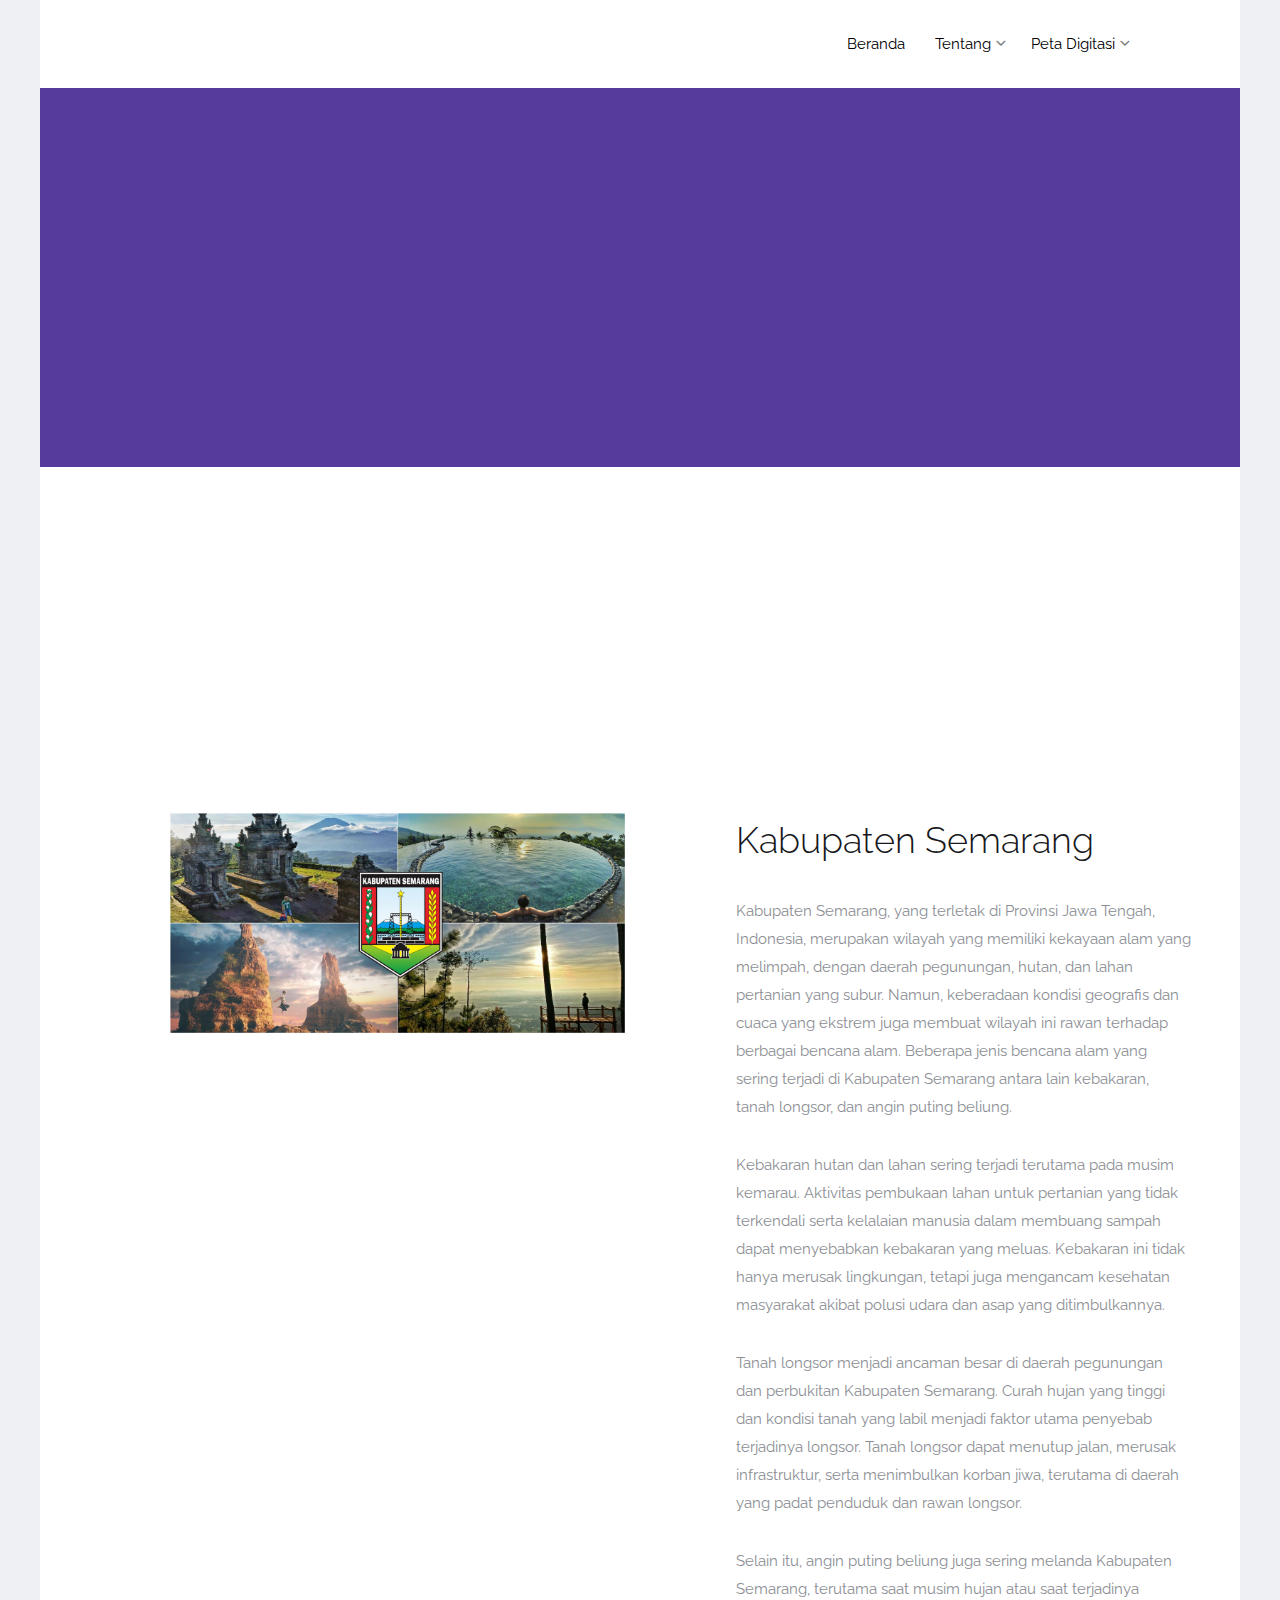
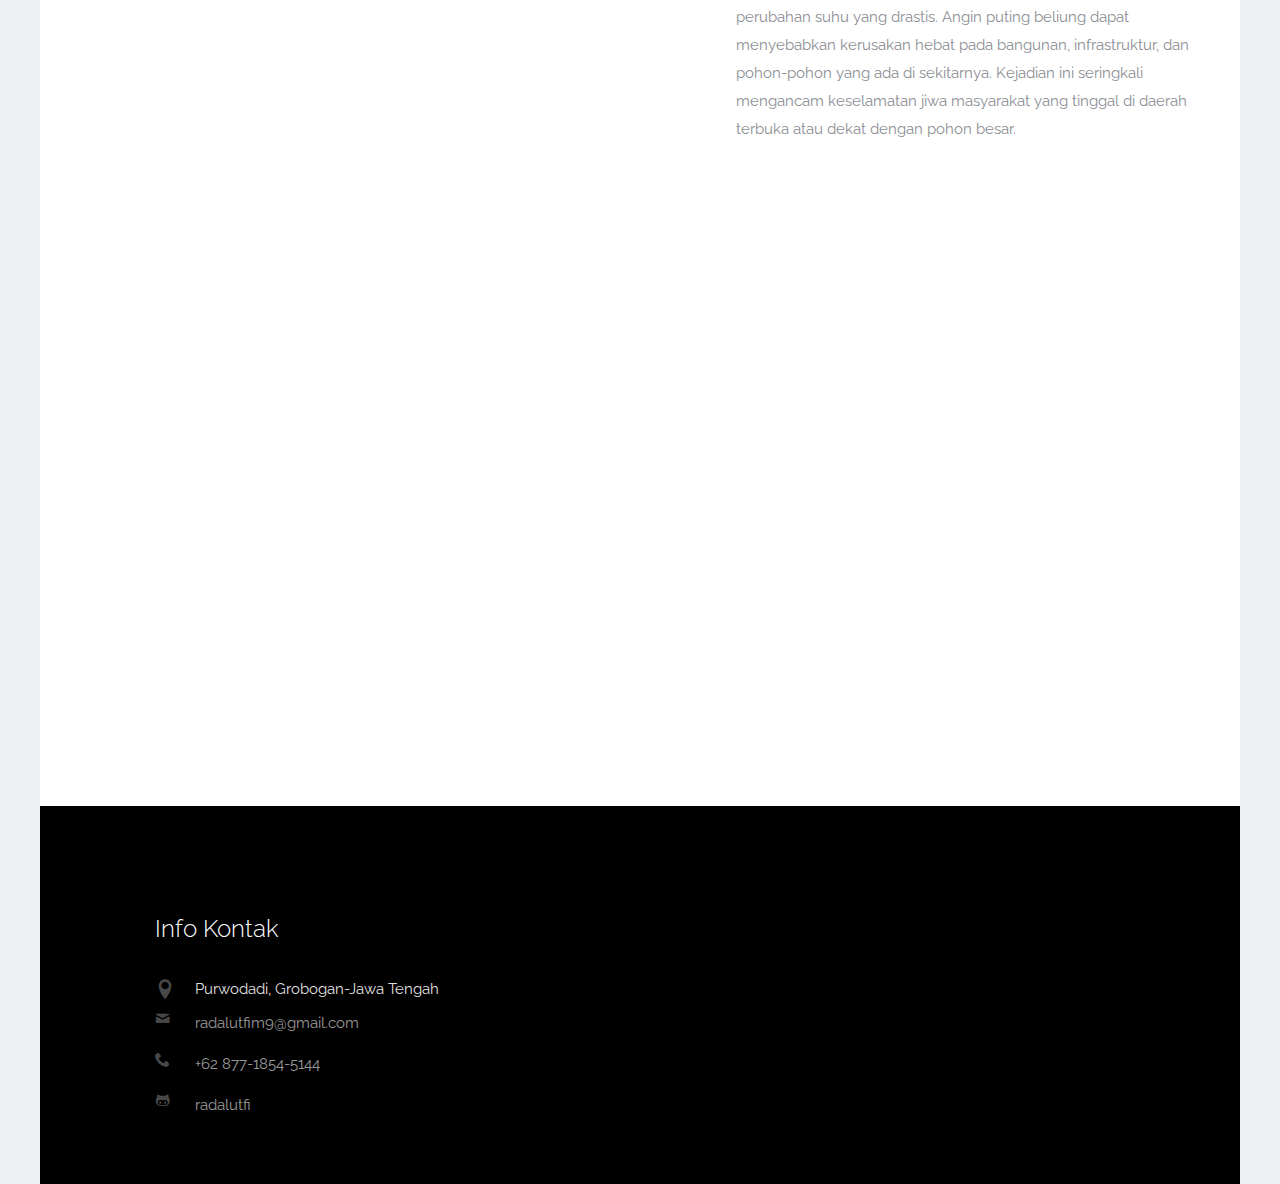
<file: semarang.html>
<!DOCTYPE html>

<html lang="en">
  <head>
    <meta charset="utf-8" />
    <meta name="viewport" content="width=device-width, initial-scale=1" />
    <title>Tentang</title>

    <link href="img/favicon.png" rel="icon" />

    <link
      href="https://fonts.googleapis.com/css?family=Raleway:300,400,500,700|Open+Sans"
      rel="stylesheet"
    />
    <link rel="stylesheet" href="css/styles-merged.css" />
    <link rel="stylesheet" href="css/style.min.css" />
    <link rel="stylesheet" href="css/custom.css" />
  </head>
  <body>
    <div class="probootstrap-search" id="probootstrap-search">
      <a href="#" class="probootstrap-close js-probootstrap-close"
        ><i class="icon-cross"></i
      ></a>
      <form action="#">
        <input
          type="search"
          name="s"
          id="search"
          placeholder="Search a keyword and hit enter..."
        />
      </form>
    </div>

    <div class="probootstrap-page-wrapper">
      <div class="container">
        <div class="navbar-header">
          <div class="btn-more js-btn-more visible-xs">
            <a href="#"><i class="icon-dots-three-vertical"></i></a>
          </div>
          <button
            type="button"
            class="navbar-toggle collapsed"
            data-toggle="collapse"
            data-target="#navbar-collapse"
            aria-expanded="false"
            aria-controls="navbar"
          >
            <span class="sr-only">Toggle navigation</span>
            <span class="icon-bar"></span>
            <span class="icon-bar"></span>
            <span class="icon-bar"></span>
          </button>
          <a class="navbar-brand" href="index.html" title="ProBootstrap:Enlight"
            >Pantau Bencana</a
          >
        </div>

        <nav class="navbar navbar-default probootstrap-navbar">
          <div class="container">
            <div class="navbar-header">
              <div class="btn-more js-btn-more visible-xs">
                <a href="#"><i class="icon-dots-three-vertical"></i></a>
              </div>
              <button
                type="button"
                class="navbar-toggle collapsed"
                data-toggle="collapse"
                data-target="#navbar-collapse"
                aria-expanded="false"
                aria-controls="navbar"
              >
                <span class="sr-only">Toggle navigation</span>
                <span class="icon-bar"></span>
                <span class="icon-bar"></span>
                <span class="icon-bar"></span>
              </button>
            </div>

            <div id="navbar-collapse" class="navbar-collapse collapse">
              <ul class="nav navbar-nav navbar-right">
                <li><a href="index.html">Beranda</a></li>
                <li class="dropdown">
                  <a href="#" data-toggle="dropdown" class="dropdown-toggle"
                    >Tentang</a
                  >
                  <ul class="dropdown-menu">
                    <li><a href="sig.html">SIG</a></li>
                    <li><a href="semarang.html">Kabupaten Semarang</a></li>
                  </ul>
                </li>
                <li class="dropdown">
                  <a href="#" data-toggle="dropdown" class="dropdown-toggle"
                    >Peta Digitasi</a
                  >
                  <ul class="dropdown-menu">
                    <li><a href="bencana.html">Bencana Alam</a></li>
                    <li><a href="kerusakan.html">Kerusakan Rumah</a></li>
                  </ul>
                </li>
              </ul>
            </div>
          </div>
        </nav>
      </div>

      <section
        class="probootstrap-section probootstrap-section-colored"
        style="background-color: #563a9c"
      >
        <div class="container">
          <div class="row">
            <div
              class="col-md-12 text-left section-heading probootstrap-animate"
            >
              <h1>Kabupaten Semarang</h1>
            </div>
          </div>
        </div>
      </section>

      <section class="probootstrap-section">
        <div class="container">
          <div class="row">
            <div class="col-md-12">
              <div class="probootstrap-flex-block">
                <div class="probootstrap-text probootstrap-animate">
                  <div class="text-uppercase probootstrap-uppercase"></div>
                  <h3>Kabupaten Semarang</h3>
                  <p>
                    adalah sebuah wilayah kabupaten yang terletak di Provinsi
                    Jawa Tengah, Indonesia. Ibu kotanya adalah Kota Ungaran.
                  </p>
                </div>
                <div class="probootstrap-image probootstrap-animate">
                  <div class="video-wrapper">
                    <iframe
                      src="https://www.youtube.com/embed/_aDhb8Inv3s"
                      frameborder="0"
                      allow="accelerometer; autoplay; encrypted-media; gyroscope; picture-in-picture"
                      allowfullscreen
                    ></iframe>
                  </div>
                </div>
              </div>
            </div>
          </div>
        </div>
      </section>

      <section class="probootstrap-section">
        <div class="container">
          <div class="col-md-6">
            <p>
              <img
                src="img/kabupaten.jpg"
                alt="Free Bootstrap Template by ProBootstrap.com"
                class="img-responsive"
              />
            </p>
          </div>
          <div class="col-md-6 col-md-push-1">
            <h2>Kabupaten Semarang</h2>
            <p>
              Kabupaten Semarang, yang terletak di Provinsi Jawa Tengah,
              Indonesia, merupakan wilayah yang memiliki kekayaan alam yang
              melimpah, dengan daerah pegunungan, hutan, dan lahan pertanian
              yang subur. Namun, keberadaan kondisi geografis dan cuaca yang
              ekstrem juga membuat wilayah ini rawan terhadap berbagai bencana
              alam. Beberapa jenis bencana alam yang sering terjadi di Kabupaten
              Semarang antara lain kebakaran, tanah longsor, dan angin puting
              beliung.
            </p>
            <p>
              Kebakaran hutan dan lahan sering terjadi terutama pada musim
              kemarau. Aktivitas pembukaan lahan untuk pertanian yang tidak
              terkendali serta kelalaian manusia dalam membuang sampah dapat
              menyebabkan kebakaran yang meluas. Kebakaran ini tidak hanya
              merusak lingkungan, tetapi juga mengancam kesehatan masyarakat
              akibat polusi udara dan asap yang ditimbulkannya.
            </p>
            <p>
              Tanah longsor menjadi ancaman besar di daerah pegunungan dan
              perbukitan Kabupaten Semarang. Curah hujan yang tinggi dan kondisi
              tanah yang labil menjadi faktor utama penyebab terjadinya longsor.
              Tanah longsor dapat menutup jalan, merusak infrastruktur, serta
              menimbulkan korban jiwa, terutama di daerah yang padat penduduk
              dan rawan longsor.
            </p>
            <p>
              Selain itu, angin puting beliung juga sering melanda Kabupaten
              Semarang, terutama saat musim hujan atau saat terjadinya perubahan
              suhu yang drastis. Angin puting beliung dapat menyebabkan
              kerusakan hebat pada bangunan, infrastruktur, dan pohon-pohon yang
              ada di sekitarnya. Kejadian ini seringkali mengancam keselamatan
              jiwa masyarakat yang tinggal di daerah terbuka atau dekat dengan
              pohon besar.
            </p>
          </div>
        </div>
      </section>

      <section class="probootstrap-section">
        <div class="container">
          <div class="row">
            <div
              class="col-md-6 col-md-offset-3 text-center section-heading probootstrap-animate"
            >
              <h3>Upaya Penanggulangan</h3>
            </div>
          </div>
          <div class="row">
            <div class="col-md-6">
              <div class="service left-icon probootstrap-animate">
                <div class="icon"></div>
                <div class="text">
                  <p>Pembangunan sistem peringatan dini</p>
                </div>
              </div>
              <div class="service left-icon probootstrap-animate">
                <div class="icon"></div>
                <div class="text">
                  <p>Pelatihan masyarakat dalam menghadapi bencana</p>
                </div>
              </div>
              <div class="service left-icon probootstrap-animate">
                <div class="icon"></div>
                <div class="text">
                  <p>
                    Perbaikan infrastruktur yang lebih tahan terhadap bencana
                    alam
                  </p>
                </div>
              </div>
            </div>
            <div class="col-md-6">
              <div class="service left-icon probootstrap-animate">
                <div class="icon"></div>
                <div class="text">
                  <p>enataan ulang pemukiman di daerah rawan bencana</p>
                </div>
              </div>
            </div>
          </div>
        </div>
      </section>

      <footer class="probootstrap-footer probootstrap-bg">
        <div class="container">
          <div class="row">
            <div class="col-md-4">
              <div class="probootstrap-footer-widget">
                <h3>Info Kontak</h3>
                <ul class="probootstrap-contact-info">
                  <li>
                    <i class="icon-location2"></i>
                    <span>Purwodadi, Grobogan-Jawa Tengah</span>
                  </li>
                  <li>
                    <a href="mailto:radalutfim9@gmail.com">
                      <i class="icon-mail"></i>
                      <span>radalutfim9@gmail.com</span>
                    </a>
                  </li>
                  <li>
                    <a href="tel:+6287718545144">
                      <i class="icon-phone2"></i>
                      <span>+62 877-1854-5144</span>
                    </a>
                  </li>
                  <li>
                    <a
                      href="https://github.com/radalutfi"
                      target="_blank"
                      rel="noopener noreferrer"
                    >
                      <i class="icon-github"></i>
                      <span>radalutfi</span>
                    </a>
                  </li>
                </ul>
              </div>
            </div>
          </div>
        </div>
      </footer>
    </div>

    <script src="js/scripts.min.js"></script>
    <script src="js/main.min.js"></script>
    <script src="js/custom.js"></script>
  </body>
</html>
</file>
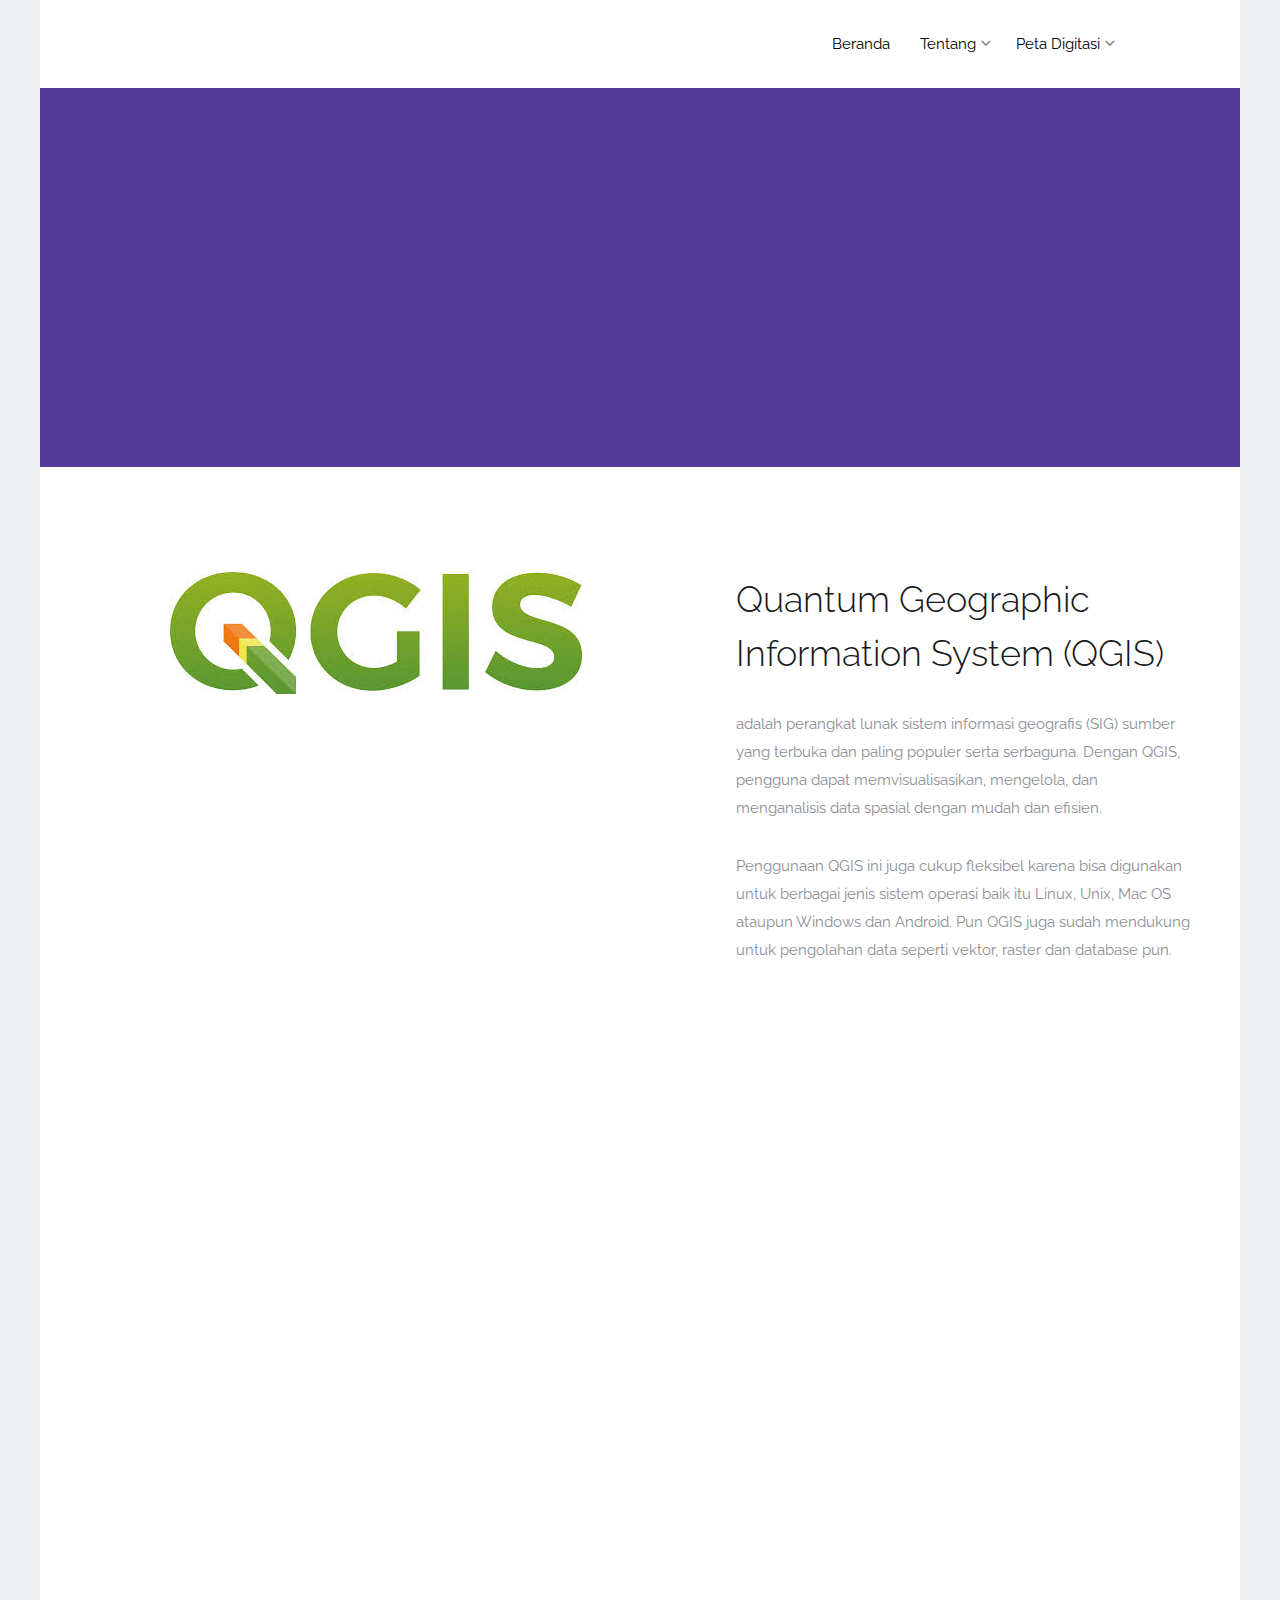
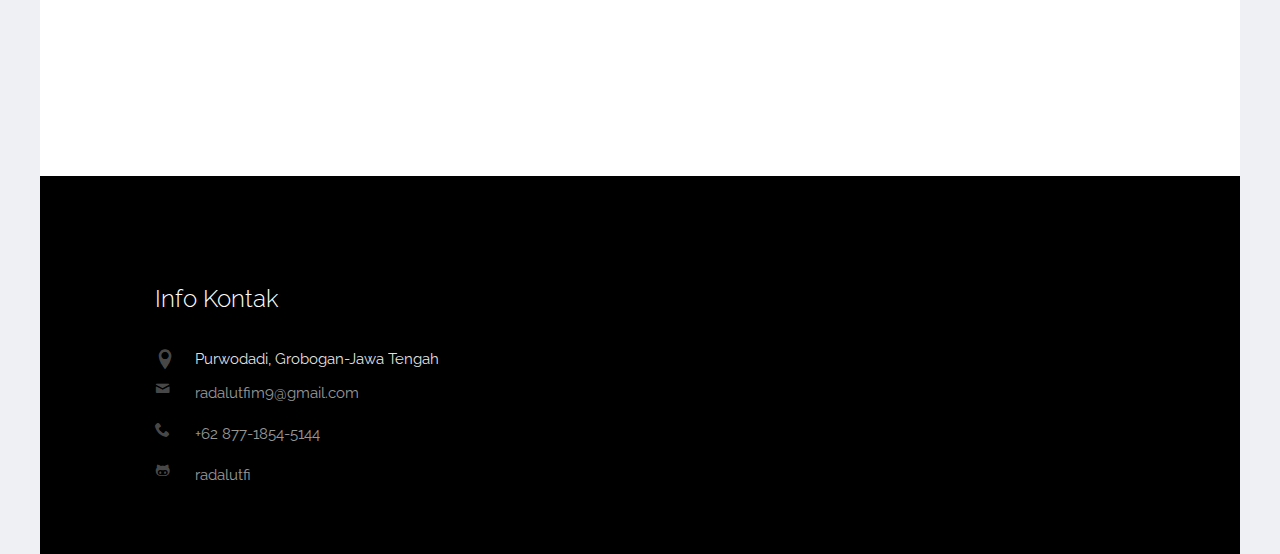
<file: sig.html>
<!DOCTYPE html>
<html lang="en">
  <head>
    <meta charset="utf-8" />
    <meta name="viewport" content="width=device-width, initial-scale=1" />
    <title>Tentang</title>

    <link href="img/favicon.png" rel="icon" />

    <link
      href="https://fonts.googleapis.com/css?family=Raleway:300,400,500,700|Open+Sans"
      rel="stylesheet"
    />
    <link rel="stylesheet" href="css/styles-merged.css" />
    <link rel="stylesheet" href="css/style.min.css" />
    <link rel="stylesheet" href="css/custom.css" />
  </head>
  <body>
    <div class="probootstrap-search" id="probootstrap-search">
      <a href="#" class="probootstrap-close js-probootstrap-close"
        ><i class="icon-cross"></i
      ></a>
      <form action="#">
        <input
          type="search"
          name="s"
          id="search"
          placeholder="Search a keyword and hit enter..."
        />
      </form>
    </div>

    <div class="probootstrap-page-wrapper">
      <nav class="navbar navbar-default probootstrap-navbar">
        <div class="container">
          <div class="navbar-header">
            <div class="btn-more js-btn-more visible-xs">
              <a href="#"><i class="icon-dots-three-vertical"></i></a>
            </div>
            <button
              type="button"
              class="navbar-toggle collapsed"
              data-toggle="collapse"
              data-target="#navbar-collapse"
              aria-expanded="false"
              aria-controls="navbar"
            >
              <span class="sr-only">Toggle navigation</span>
              <span class="icon-bar"></span>
              <span class="icon-bar"></span>
              <span class="icon-bar"></span>
            </button>
          </div>

          <div id="navbar-collapse" class="navbar-collapse collapse">
            <ul class="nav navbar-nav navbar-right">
              <li><a href="index.html">Beranda</a></li>
              <li class="dropdown">
                <a href="#" data-toggle="dropdown" class="dropdown-toggle"
                  >Tentang</a
                >
                <ul class="dropdown-menu">
                  <li><a href="sig.html">SIG</a></li>
                  <li><a href="semarang.html">Kabupaten Semarang</a></li>
                </ul>
              </li>
              <li class="dropdown">
                <a href="#" data-toggle="dropdown" class="dropdown-toggle"
                  >Peta Digitasi</a
                >
                <ul class="dropdown-menu">
                  <li><a href="bencana.html">Bencana Alam</a></li>
                  <li><a href="kerusakan.html">Kerusakan Rumah</a></li>
                </ul>
              </li>
            </ul>
          </div>
        </div>
      </nav>
      <section
        class="probootstrap-section probootstrap-section-colored"
        style="background-color: #563a9c"
      >
        <div class="container">
          <div class="row">
            <div
              class="col-md-12 text-left section-heading probootstrap-animate"
            >
              <h1>Sistem Informasi Geografis</h1>
            </div>
          </div>
        </div>
      </section>

      <section class="probootstrap-section">
        <div class="container">
          <div class="col-md-6">
            <p>
              <img
                src="img/qgis.jpg"
                alt="Free Bootstrap Template by ProBootstrap.com"
                class="img-responsive"
              />
            </p>
          </div>
          <div class="col-md-6 col-md-push-1">
            <h2>Quantum Geographic Information System (QGIS)</h2>
            <p>
              adalah perangkat lunak sistem informasi geografis (SIG) sumber
              yang terbuka dan paling populer serta serbaguna. Dengan QGIS,
              pengguna dapat memvisualisasikan, mengelola, dan menganalisis data
              spasial dengan mudah dan efisien.
            </p>
            <p>
              Penggunaan QGIS ini juga cukup fleksibel karena bisa digunakan
              untuk berbagai jenis sistem operasi baik itu Linux, Unix, Mac OS
              ataupun Windows dan Android. Pun QGIS juga sudah mendukung untuk
              pengolahan data seperti vektor, raster dan database pun.
            </p>
          </div>
        </div>
      </section>

      <section class="probootstrap-section">
        <div class="container">
          <div class="row">
            <div
              class="col-md-6 col-md-offset-3 text-center section-heading probootstrap-animate"
            >
              <h2>Keunggulan QGIS</h2>
            </div>
          </div>
          <div class="row">
            <div class="col-md-6">
              <div class="service left-icon probootstrap-animate">
                <div class="icon"><i class="icon-checkmark"></i></div>
                <div class="text">
                  <h3>Pemetaan Interaktif:</h3>
                  <p>
                    Membuat peta interaktif dengan berbagai simbol, warna, dan
                    gaya.
                  </p>
                </div>
              </div>
              <div class="service left-icon probootstrap-animate">
                <div class="icon"><i class="icon-checkmark"></i></div>
                <div class="text">
                  <h3>Analisis Geografis</h3>
                  <p>
                    Menjalankan analisis spasial seperti overlay, buffering, dan
                    interpolasi.
                  </p>
                </div>
              </div>
              <div class="service left-icon probootstrap-animate">
                <div class="icon"><i class="icon-checkmark"></i></div>
                <div class="text">
                  <h3>Pemodelan Data:</h3>
                  <p>
                    Membuat model spasial untuk memprediksi atau menganalisis
                    pola data.
                  </p>
                </div>
              </div>
            </div>
            <div class="col-md-6">
              <div class="service left-icon probootstrap-animate">
                <div class="icon"><i class="icon-checkmark"></i></div>
                <div class="text">
                  <h3>Pengeditan Data:</h3>
                  <p>
                    Mengedit data geografis dengan mudah dengan berbagai alat
                    pengeditan yang tersedia.
                  </p>
                </div>
              </div>
            </div>
          </div>
        </div>
      </section>

      <footer class="probootstrap-footer probootstrap-bg">
        <div class="container">
          <div class="row">
            <div class="col-md-4">
              <div class="probootstrap-footer-widget">
                <h3>Info Kontak</h3>
                <ul class="probootstrap-contact-info">
                  <li>
                    <i class="icon-location2"></i>
                    <span>Purwodadi, Grobogan-Jawa Tengah</span>
                  </li>
                  <li>
                    <a href="mailto:radalutfim9@gmail.com">
                      <i class="icon-mail"></i>
                      <span>radalutfim9@gmail.com</span>
                    </a>
                  </li>
                  <li>
                    <a href="tel:+6287718545144">
                      <i class="icon-phone2"></i>
                      <span>+62 877-1854-5144</span>
                    </a>
                  </li>
                  <li>
                    <a
                      href="https://github.com/radalutfi"
                      target="_blank"
                      rel="noopener noreferrer"
                    >
                      <i class="icon-github"></i>
                      <span>radalutfi</span>
                    </a>
                  </li>
                </ul>
              </div>
            </div>
          </div>
        </div>
      </footer>
    </div>

    <script src="js/scripts.min.js"></script>
    <script src="js/main.min.js"></script>
    <script src="js/custom.js"></script>
  </body>
</html>
</file>
<file: bencana-2022/resources/ol.css>
.ol-box{box-sizing:border-box;border-radius:2px;border:2px solid #00f}.ol-mouse-position{top:8px;right:8px;position:absolute}.ol-scale-line{background:rgba(0,60,136,.3);border-radius:4px;bottom:8px;left:8px;padding:2px;position:absolute}.ol-scale-line-inner{border:1px solid #eee;border-top:none;color:#eee;font-size:10px;text-align:center;margin:1px;will-change:contents,width}.ol-overlay-container{will-change:left,right,top,bottom}.ol-unsupported{display:none}.ol-unselectable,.ol-viewport{-webkit-touch-callout:none;-webkit-user-select:none;-moz-user-select:none;-ms-user-select:none;user-select:none;-webkit-tap-highlight-color:transparent}.ol-selectable{-webkit-touch-callout:default;-webkit-user-select:auto;-moz-user-select:auto;-ms-user-select:auto;user-select:auto}.ol-grabbing{cursor:-webkit-grabbing;cursor:-moz-grabbing;cursor:grabbing}.ol-grab{cursor:move;cursor:-webkit-grab;cursor:-moz-grab;cursor:grab}.ol-control{position:absolute;background-color:rgba(255,255,255,.4);border-radius:4px;padding:2px}.ol-control:hover{background-color:rgba(255,255,255,.6)}.ol-zoom{top:.5em;left:.5em}.ol-rotate{top:.5em;right:.5em;transition:opacity .25s linear,visibility 0s linear}.ol-rotate.ol-hidden{opacity:0;visibility:hidden;transition:opacity .25s linear,visibility 0s linear .25s}.ol-zoom-extent{top:4.643em;left:.5em}.ol-full-screen{right:.5em;top:.5em}@media print{.ol-control{display:none}}.ol-control button{display:block;margin:1px;padding:0;color:#fff;font-size:1.14em;font-weight:700;text-decoration:none;text-align:center;height:1.375em;width:1.375em;line-height:.4em;background-color:rgba(0,60,136,.5);border:none;border-radius:2px}.ol-control button::-moz-focus-inner{border:none;padding:0}.ol-zoom-extent button{line-height:1.4em}.ol-compass{display:block;font-weight:400;font-size:1.2em;will-change:transform}.ol-touch .ol-control button{font-size:1.5em}.ol-touch .ol-zoom-extent{top:5.5em}.ol-control button:focus,.ol-control button:hover{text-decoration:none;background-color:rgba(0,60,136,.7)}.ol-zoom .ol-zoom-in{border-radius:2px 2px 0 0}.ol-zoom .ol-zoom-out{border-radius:0 0 2px 2px}.ol-attribution{text-align:right;bottom:.5em;right:.5em;max-width:calc(100% - 1.3em)}.ol-attribution ul{margin:0;padding:0 .5em;font-size:.7rem;line-height:1.375em;color:#000;text-shadow:0 0 2px #fff}.ol-attribution li{display:inline;list-style:none;line-height:inherit}.ol-attribution li:not(:last-child):after{content:" "}.ol-attribution img{max-height:2em;max-width:inherit;vertical-align:middle}.ol-attribution button,.ol-attribution ul{display:inline-block}.ol-attribution.ol-collapsed ul{display:none}.ol-attribution.ol-logo-only ul{display:block}.ol-attribution:not(.ol-collapsed){background:rgba(255,255,255,.8)}.ol-attribution.ol-uncollapsible{bottom:0;right:0;border-radius:4px 0 0;height:1.1em;line-height:1em}.ol-attribution.ol-logo-only{background:0 0;bottom:.4em;height:1.1em;line-height:1em}.ol-attribution.ol-uncollapsible img{margin-top:-.2em;max-height:1.6em}.ol-attribution.ol-logo-only button,.ol-attribution.ol-uncollapsible button{display:none}.ol-zoomslider{top:4.5em;left:.5em;height:200px}.ol-zoomslider button{position:relative;height:10px}.ol-touch .ol-zoomslider{top:5.5em}.ol-overviewmap{left:.5em;bottom:.5em}.ol-overviewmap.ol-uncollapsible{bottom:0;left:0;border-radius:0 4px 0 0}.ol-overviewmap .ol-overviewmap-map,.ol-overviewmap button{display:inline-block}.ol-overviewmap .ol-overviewmap-map{border:1px solid #7b98bc;height:150px;margin:2px;width:150px}.ol-overviewmap:not(.ol-collapsed) button{bottom:1px;left:2px;position:absolute}.ol-overviewmap.ol-collapsed .ol-overviewmap-map,.ol-overviewmap.ol-uncollapsible button{display:none}.ol-overviewmap:not(.ol-collapsed){background:rgba(255,255,255,.8)}.ol-overviewmap-box{border:2px dotted rgba(0,60,136,.7)}.ol-overviewmap .ol-overviewmap-box:hover{cursor:move}
</file>
<file: bencana-2022/resources/ol3-layerswitcher.css>
.layer-switcher.shown.ol-control {
    background-color: transparent;
}

.layer-switcher.shown.ol-control:hover {
    background-color: transparent;
}

.layer-switcher {
    position: absolute;
    top: 3.5em;
    right: 0.5em;
    text-align: left;
}

.layer-switcher.shown {
    bottom: 3em;
}

.layer-switcher .panel {
    padding: 0 1em 0 0;
    margin: 0;
    border: 4px solid #eee;
    border-radius: 4px;
    background-color: white;
    display: none;
    max-height: 100%;
    overflow-y: auto;
}

.layer-switcher.shown .panel {
    display: block;
}

.layer-switcher button {
    float: right;
    width: 38px;
    height: 38px;
    background-image: url('[data-uri]') /*logo.png*/;
    background-repeat: no-repeat;
    background-position: 2px;
    background-color: white;
    border: none;
}

.layer-switcher.shown button {
    display: none;
}

.layer-switcher button:focus, .layer-switcher button:hover {
    background-color: white;
}

.layer-switcher ul {
    padding-left: 1em;
    list-style: none;
}

.layer-switcher li.group {
    padding-top: 5px;
}

.layer-switcher li.group > label {
    font-weight: bold;
}

.layer-switcher li.layer {
    display: table;
}

.layer-switcher li.layer label, .layer-switcher li.layer input {
    display: table-cell;
    vertical-align: sub;
}

.layer-switcher input {
    margin: 4px;
}

.layer-switcher.touch ::-webkit-scrollbar {
    width: 4px;
}

.layer-switcher.touch ::-webkit-scrollbar-track {
    -webkit-box-shadow: inset 0 0 6px rgba(0,0,0,0.3);
    border-radius: 10px;
}

.layer-switcher.touch ::-webkit-scrollbar-thumb {
    border-radius: 10px;
    -webkit-box-shadow: inset 0 0 6px rgba(0,0,0,0.5);
}
</file>
<file: bencana-2022/resources/qgis2web.css>
html, body {
    height: 100%;
    padding: 0;
    margin: 0;
    font-family: sans-serif;
    font-size: small;
}

th, td {
    vertical-align: top;
    text-align: left;
}

#map {
    width: 100%;
    height: 100%;
}

.ol-popup {
    display: none;
    position: absolute;
    background-color: white;
    -moz-box-shadow: 0 1px 4px rgba(0,0,0,0.2);
    -webkit-filter: drop-shadow(0 1px 4px rgba(0,0,0,0.2));
    filter: drop-shadow(0 1px 4px rgba(0,0,0,0.2));
    padding: 15px;
    border-radius: 10px;
    border: 1px solid #cccccc;
    bottom: 12px;
    left: -50px;   
    height: auto;
    width: auto;
    min-width: 100px;
    max-height:400px;  
    overflow: auto;      
}

.ol-popup-closer {
    text-decoration: none;
    position: absolute;
    top: 2px;
    right: 8px;
}

.ol-popup-closer:after {
    content: "X";
}

.ol-attribution a {
    text-decoration: none;
    color: #666;
    font-family: sans-serif;
    font-size: 100%;
}

#popup-content>ul>li:nth-child(even) {
    background-color: #eee;
}

#popup-content ul {
    list-style-type: none;
    padding-left: 0;
}

#popup-content li {
    margin-bottom:0.25em;
}
</file>
<file: bencana-2023/resources/ol.css>
.ol-box{box-sizing:border-box;border-radius:2px;border:2px solid #00f}.ol-mouse-position{top:8px;right:8px;position:absolute}.ol-scale-line{background:rgba(0,60,136,.3);border-radius:4px;bottom:8px;left:8px;padding:2px;position:absolute}.ol-scale-line-inner{border:1px solid #eee;border-top:none;color:#eee;font-size:10px;text-align:center;margin:1px;will-change:contents,width}.ol-overlay-container{will-change:left,right,top,bottom}.ol-unsupported{display:none}.ol-unselectable,.ol-viewport{-webkit-touch-callout:none;-webkit-user-select:none;-moz-user-select:none;-ms-user-select:none;user-select:none;-webkit-tap-highlight-color:transparent}.ol-selectable{-webkit-touch-callout:default;-webkit-user-select:auto;-moz-user-select:auto;-ms-user-select:auto;user-select:auto}.ol-grabbing{cursor:-webkit-grabbing;cursor:-moz-grabbing;cursor:grabbing}.ol-grab{cursor:move;cursor:-webkit-grab;cursor:-moz-grab;cursor:grab}.ol-control{position:absolute;background-color:rgba(255,255,255,.4);border-radius:4px;padding:2px}.ol-control:hover{background-color:rgba(255,255,255,.6)}.ol-zoom{top:.5em;left:.5em}.ol-rotate{top:.5em;right:.5em;transition:opacity .25s linear,visibility 0s linear}.ol-rotate.ol-hidden{opacity:0;visibility:hidden;transition:opacity .25s linear,visibility 0s linear .25s}.ol-zoom-extent{top:4.643em;left:.5em}.ol-full-screen{right:.5em;top:.5em}@media print{.ol-control{display:none}}.ol-control button{display:block;margin:1px;padding:0;color:#fff;font-size:1.14em;font-weight:700;text-decoration:none;text-align:center;height:1.375em;width:1.375em;line-height:.4em;background-color:rgba(0,60,136,.5);border:none;border-radius:2px}.ol-control button::-moz-focus-inner{border:none;padding:0}.ol-zoom-extent button{line-height:1.4em}.ol-compass{display:block;font-weight:400;font-size:1.2em;will-change:transform}.ol-touch .ol-control button{font-size:1.5em}.ol-touch .ol-zoom-extent{top:5.5em}.ol-control button:focus,.ol-control button:hover{text-decoration:none;background-color:rgba(0,60,136,.7)}.ol-zoom .ol-zoom-in{border-radius:2px 2px 0 0}.ol-zoom .ol-zoom-out{border-radius:0 0 2px 2px}.ol-attribution{text-align:right;bottom:.5em;right:.5em;max-width:calc(100% - 1.3em)}.ol-attribution ul{margin:0;padding:0 .5em;font-size:.7rem;line-height:1.375em;color:#000;text-shadow:0 0 2px #fff}.ol-attribution li{display:inline;list-style:none;line-height:inherit}.ol-attribution li:not(:last-child):after{content:" "}.ol-attribution img{max-height:2em;max-width:inherit;vertical-align:middle}.ol-attribution button,.ol-attribution ul{display:inline-block}.ol-attribution.ol-collapsed ul{display:none}.ol-attribution.ol-logo-only ul{display:block}.ol-attribution:not(.ol-collapsed){background:rgba(255,255,255,.8)}.ol-attribution.ol-uncollapsible{bottom:0;right:0;border-radius:4px 0 0;height:1.1em;line-height:1em}.ol-attribution.ol-logo-only{background:0 0;bottom:.4em;height:1.1em;line-height:1em}.ol-attribution.ol-uncollapsible img{margin-top:-.2em;max-height:1.6em}.ol-attribution.ol-logo-only button,.ol-attribution.ol-uncollapsible button{display:none}.ol-zoomslider{top:4.5em;left:.5em;height:200px}.ol-zoomslider button{position:relative;height:10px}.ol-touch .ol-zoomslider{top:5.5em}.ol-overviewmap{left:.5em;bottom:.5em}.ol-overviewmap.ol-uncollapsible{bottom:0;left:0;border-radius:0 4px 0 0}.ol-overviewmap .ol-overviewmap-map,.ol-overviewmap button{display:inline-block}.ol-overviewmap .ol-overviewmap-map{border:1px solid #7b98bc;height:150px;margin:2px;width:150px}.ol-overviewmap:not(.ol-collapsed) button{bottom:1px;left:2px;position:absolute}.ol-overviewmap.ol-collapsed .ol-overviewmap-map,.ol-overviewmap.ol-uncollapsible button{display:none}.ol-overviewmap:not(.ol-collapsed){background:rgba(255,255,255,.8)}.ol-overviewmap-box{border:2px dotted rgba(0,60,136,.7)}.ol-overviewmap .ol-overviewmap-box:hover{cursor:move}
</file>
<file: bencana-2023/resources/ol3-layerswitcher.css>
.layer-switcher.shown.ol-control {
    background-color: transparent;
}

.layer-switcher.shown.ol-control:hover {
    background-color: transparent;
}

.layer-switcher {
    position: absolute;
    top: 3.5em;
    right: 0.5em;
    text-align: left;
}

.layer-switcher.shown {
    bottom: 3em;
}

.layer-switcher .panel {
    padding: 0 1em 0 0;
    margin: 0;
    border: 4px solid #eee;
    border-radius: 4px;
    background-color: white;
    display: none;
    max-height: 100%;
    overflow-y: auto;
}

.layer-switcher.shown .panel {
    display: block;
}

.layer-switcher button {
    float: right;
    width: 38px;
    height: 38px;
    background-image: url('[data-uri]') /*logo.png*/;
    background-repeat: no-repeat;
    background-position: 2px;
    background-color: white;
    border: none;
}

.layer-switcher.shown button {
    display: none;
}

.layer-switcher button:focus, .layer-switcher button:hover {
    background-color: white;
}

.layer-switcher ul {
    padding-left: 1em;
    list-style: none;
}

.layer-switcher li.group {
    padding-top: 5px;
}

.layer-switcher li.group > label {
    font-weight: bold;
}

.layer-switcher li.layer {
    display: table;
}

.layer-switcher li.layer label, .layer-switcher li.layer input {
    display: table-cell;
    vertical-align: sub;
}

.layer-switcher input {
    margin: 4px;
}

.layer-switcher.touch ::-webkit-scrollbar {
    width: 4px;
}

.layer-switcher.touch ::-webkit-scrollbar-track {
    -webkit-box-shadow: inset 0 0 6px rgba(0,0,0,0.3);
    border-radius: 10px;
}

.layer-switcher.touch ::-webkit-scrollbar-thumb {
    border-radius: 10px;
    -webkit-box-shadow: inset 0 0 6px rgba(0,0,0,0.5);
}
</file>
<file: bencana-2023/resources/qgis2web.css>
html, body {
    height: 100%;
    padding: 0;
    margin: 0;
    font-family: sans-serif;
    font-size: small;
}

th, td {
    vertical-align: top;
    text-align: left;
}

#map {
    width: 100%;
    height: 100%;
}

.ol-popup {
    display: none;
    position: absolute;
    background-color: white;
    -moz-box-shadow: 0 1px 4px rgba(0,0,0,0.2);
    -webkit-filter: drop-shadow(0 1px 4px rgba(0,0,0,0.2));
    filter: drop-shadow(0 1px 4px rgba(0,0,0,0.2));
    padding: 15px;
    border-radius: 10px;
    border: 1px solid #cccccc;
    bottom: 12px;
    left: -50px;   
    height: auto;
    width: auto;
    min-width: 100px;
    max-height:400px;  
    overflow: auto;      
}

.ol-popup-closer {
    text-decoration: none;
    position: absolute;
    top: 2px;
    right: 8px;
}

.ol-popup-closer:after {
    content: "X";
}

.ol-attribution a {
    text-decoration: none;
    color: #666;
    font-family: sans-serif;
    font-size: 100%;
}

#popup-content>ul>li:nth-child(even) {
    background-color: #eee;
}

#popup-content ul {
    list-style-type: none;
    padding-left: 0;
}

#popup-content li {
    margin-bottom:0.25em;
}
</file>
<file: kerusakan-2022/resources/ol.css>
.ol-box{box-sizing:border-box;border-radius:2px;border:2px solid #00f}.ol-mouse-position{top:8px;right:8px;position:absolute}.ol-scale-line{background:rgba(0,60,136,.3);border-radius:4px;bottom:8px;left:8px;padding:2px;position:absolute}.ol-scale-line-inner{border:1px solid #eee;border-top:none;color:#eee;font-size:10px;text-align:center;margin:1px;will-change:contents,width}.ol-overlay-container{will-change:left,right,top,bottom}.ol-unsupported{display:none}.ol-unselectable,.ol-viewport{-webkit-touch-callout:none;-webkit-user-select:none;-moz-user-select:none;-ms-user-select:none;user-select:none;-webkit-tap-highlight-color:transparent}.ol-selectable{-webkit-touch-callout:default;-webkit-user-select:auto;-moz-user-select:auto;-ms-user-select:auto;user-select:auto}.ol-grabbing{cursor:-webkit-grabbing;cursor:-moz-grabbing;cursor:grabbing}.ol-grab{cursor:move;cursor:-webkit-grab;cursor:-moz-grab;cursor:grab}.ol-control{position:absolute;background-color:rgba(255,255,255,.4);border-radius:4px;padding:2px}.ol-control:hover{background-color:rgba(255,255,255,.6)}.ol-zoom{top:.5em;left:.5em}.ol-rotate{top:.5em;right:.5em;transition:opacity .25s linear,visibility 0s linear}.ol-rotate.ol-hidden{opacity:0;visibility:hidden;transition:opacity .25s linear,visibility 0s linear .25s}.ol-zoom-extent{top:4.643em;left:.5em}.ol-full-screen{right:.5em;top:.5em}@media print{.ol-control{display:none}}.ol-control button{display:block;margin:1px;padding:0;color:#fff;font-size:1.14em;font-weight:700;text-decoration:none;text-align:center;height:1.375em;width:1.375em;line-height:.4em;background-color:rgba(0,60,136,.5);border:none;border-radius:2px}.ol-control button::-moz-focus-inner{border:none;padding:0}.ol-zoom-extent button{line-height:1.4em}.ol-compass{display:block;font-weight:400;font-size:1.2em;will-change:transform}.ol-touch .ol-control button{font-size:1.5em}.ol-touch .ol-zoom-extent{top:5.5em}.ol-control button:focus,.ol-control button:hover{text-decoration:none;background-color:rgba(0,60,136,.7)}.ol-zoom .ol-zoom-in{border-radius:2px 2px 0 0}.ol-zoom .ol-zoom-out{border-radius:0 0 2px 2px}.ol-attribution{text-align:right;bottom:.5em;right:.5em;max-width:calc(100% - 1.3em)}.ol-attribution ul{margin:0;padding:0 .5em;font-size:.7rem;line-height:1.375em;color:#000;text-shadow:0 0 2px #fff}.ol-attribution li{display:inline;list-style:none;line-height:inherit}.ol-attribution li:not(:last-child):after{content:" "}.ol-attribution img{max-height:2em;max-width:inherit;vertical-align:middle}.ol-attribution button,.ol-attribution ul{display:inline-block}.ol-attribution.ol-collapsed ul{display:none}.ol-attribution.ol-logo-only ul{display:block}.ol-attribution:not(.ol-collapsed){background:rgba(255,255,255,.8)}.ol-attribution.ol-uncollapsible{bottom:0;right:0;border-radius:4px 0 0;height:1.1em;line-height:1em}.ol-attribution.ol-logo-only{background:0 0;bottom:.4em;height:1.1em;line-height:1em}.ol-attribution.ol-uncollapsible img{margin-top:-.2em;max-height:1.6em}.ol-attribution.ol-logo-only button,.ol-attribution.ol-uncollapsible button{display:none}.ol-zoomslider{top:4.5em;left:.5em;height:200px}.ol-zoomslider button{position:relative;height:10px}.ol-touch .ol-zoomslider{top:5.5em}.ol-overviewmap{left:.5em;bottom:.5em}.ol-overviewmap.ol-uncollapsible{bottom:0;left:0;border-radius:0 4px 0 0}.ol-overviewmap .ol-overviewmap-map,.ol-overviewmap button{display:inline-block}.ol-overviewmap .ol-overviewmap-map{border:1px solid #7b98bc;height:150px;margin:2px;width:150px}.ol-overviewmap:not(.ol-collapsed) button{bottom:1px;left:2px;position:absolute}.ol-overviewmap.ol-collapsed .ol-overviewmap-map,.ol-overviewmap.ol-uncollapsible button{display:none}.ol-overviewmap:not(.ol-collapsed){background:rgba(255,255,255,.8)}.ol-overviewmap-box{border:2px dotted rgba(0,60,136,.7)}.ol-overviewmap .ol-overviewmap-box:hover{cursor:move}
</file>
<file: kerusakan-2022/resources/ol3-layerswitcher.css>
.layer-switcher.shown.ol-control {
    background-color: transparent;
}

.layer-switcher.shown.ol-control:hover {
    background-color: transparent;
}

.layer-switcher {
    position: absolute;
    top: 3.5em;
    right: 0.5em;
    text-align: left;
}

.layer-switcher.shown {
    bottom: 3em;
}

.layer-switcher .panel {
    padding: 0 1em 0 0;
    margin: 0;
    border: 4px solid #eee;
    border-radius: 4px;
    background-color: white;
    display: none;
    max-height: 100%;
    overflow-y: auto;
}

.layer-switcher.shown .panel {
    display: block;
}

.layer-switcher button {
    float: right;
    width: 38px;
    height: 38px;
    background-image: url('[data-uri]') /*logo.png*/;
    background-repeat: no-repeat;
    background-position: 2px;
    background-color: white;
    border: none;
}

.layer-switcher.shown button {
    display: none;
}

.layer-switcher button:focus, .layer-switcher button:hover {
    background-color: white;
}

.layer-switcher ul {
    padding-left: 1em;
    list-style: none;
}

.layer-switcher li.group {
    padding-top: 5px;
}

.layer-switcher li.group > label {
    font-weight: bold;
}

.layer-switcher li.layer {
    display: table;
}

.layer-switcher li.layer label, .layer-switcher li.layer input {
    display: table-cell;
    vertical-align: sub;
}

.layer-switcher input {
    margin: 4px;
}

.layer-switcher.touch ::-webkit-scrollbar {
    width: 4px;
}

.layer-switcher.touch ::-webkit-scrollbar-track {
    -webkit-box-shadow: inset 0 0 6px rgba(0,0,0,0.3);
    border-radius: 10px;
}

.layer-switcher.touch ::-webkit-scrollbar-thumb {
    border-radius: 10px;
    -webkit-box-shadow: inset 0 0 6px rgba(0,0,0,0.5);
}
</file>
<file: kerusakan-2022/resources/qgis2web.css>
html, body {
    height: 100%;
    padding: 0;
    margin: 0;
    font-family: sans-serif;
    font-size: small;
}

th, td {
    vertical-align: top;
    text-align: left;
}

#map {
    width: 100%;
    height: 100%;
}

.ol-popup {
    display: none;
    position: absolute;
    background-color: white;
    -moz-box-shadow: 0 1px 4px rgba(0,0,0,0.2);
    -webkit-filter: drop-shadow(0 1px 4px rgba(0,0,0,0.2));
    filter: drop-shadow(0 1px 4px rgba(0,0,0,0.2));
    padding: 15px;
    border-radius: 10px;
    border: 1px solid #cccccc;
    bottom: 12px;
    left: -50px;   
    height: auto;
    width: auto;
    min-width: 100px;
    max-height:400px;  
    overflow: auto;      
}

.ol-popup-closer {
    text-decoration: none;
    position: absolute;
    top: 2px;
    right: 8px;
}

.ol-popup-closer:after {
    content: "X";
}

.ol-attribution a {
    text-decoration: none;
    color: #666;
    font-family: sans-serif;
    font-size: 100%;
}

#popup-content>ul>li:nth-child(even) {
    background-color: #eee;
}

#popup-content ul {
    list-style-type: none;
    padding-left: 0;
}

#popup-content li {
    margin-bottom:0.25em;
}
</file>
<file: kerusakan-2023/resources/ol.css>
.ol-box{box-sizing:border-box;border-radius:2px;border:2px solid #00f}.ol-mouse-position{top:8px;right:8px;position:absolute}.ol-scale-line{background:rgba(0,60,136,.3);border-radius:4px;bottom:8px;left:8px;padding:2px;position:absolute}.ol-scale-line-inner{border:1px solid #eee;border-top:none;color:#eee;font-size:10px;text-align:center;margin:1px;will-change:contents,width}.ol-overlay-container{will-change:left,right,top,bottom}.ol-unsupported{display:none}.ol-unselectable,.ol-viewport{-webkit-touch-callout:none;-webkit-user-select:none;-moz-user-select:none;-ms-user-select:none;user-select:none;-webkit-tap-highlight-color:transparent}.ol-selectable{-webkit-touch-callout:default;-webkit-user-select:auto;-moz-user-select:auto;-ms-user-select:auto;user-select:auto}.ol-grabbing{cursor:-webkit-grabbing;cursor:-moz-grabbing;cursor:grabbing}.ol-grab{cursor:move;cursor:-webkit-grab;cursor:-moz-grab;cursor:grab}.ol-control{position:absolute;background-color:rgba(255,255,255,.4);border-radius:4px;padding:2px}.ol-control:hover{background-color:rgba(255,255,255,.6)}.ol-zoom{top:.5em;left:.5em}.ol-rotate{top:.5em;right:.5em;transition:opacity .25s linear,visibility 0s linear}.ol-rotate.ol-hidden{opacity:0;visibility:hidden;transition:opacity .25s linear,visibility 0s linear .25s}.ol-zoom-extent{top:4.643em;left:.5em}.ol-full-screen{right:.5em;top:.5em}@media print{.ol-control{display:none}}.ol-control button{display:block;margin:1px;padding:0;color:#fff;font-size:1.14em;font-weight:700;text-decoration:none;text-align:center;height:1.375em;width:1.375em;line-height:.4em;background-color:rgba(0,60,136,.5);border:none;border-radius:2px}.ol-control button::-moz-focus-inner{border:none;padding:0}.ol-zoom-extent button{line-height:1.4em}.ol-compass{display:block;font-weight:400;font-size:1.2em;will-change:transform}.ol-touch .ol-control button{font-size:1.5em}.ol-touch .ol-zoom-extent{top:5.5em}.ol-control button:focus,.ol-control button:hover{text-decoration:none;background-color:rgba(0,60,136,.7)}.ol-zoom .ol-zoom-in{border-radius:2px 2px 0 0}.ol-zoom .ol-zoom-out{border-radius:0 0 2px 2px}.ol-attribution{text-align:right;bottom:.5em;right:.5em;max-width:calc(100% - 1.3em)}.ol-attribution ul{margin:0;padding:0 .5em;font-size:.7rem;line-height:1.375em;color:#000;text-shadow:0 0 2px #fff}.ol-attribution li{display:inline;list-style:none;line-height:inherit}.ol-attribution li:not(:last-child):after{content:" "}.ol-attribution img{max-height:2em;max-width:inherit;vertical-align:middle}.ol-attribution button,.ol-attribution ul{display:inline-block}.ol-attribution.ol-collapsed ul{display:none}.ol-attribution.ol-logo-only ul{display:block}.ol-attribution:not(.ol-collapsed){background:rgba(255,255,255,.8)}.ol-attribution.ol-uncollapsible{bottom:0;right:0;border-radius:4px 0 0;height:1.1em;line-height:1em}.ol-attribution.ol-logo-only{background:0 0;bottom:.4em;height:1.1em;line-height:1em}.ol-attribution.ol-uncollapsible img{margin-top:-.2em;max-height:1.6em}.ol-attribution.ol-logo-only button,.ol-attribution.ol-uncollapsible button{display:none}.ol-zoomslider{top:4.5em;left:.5em;height:200px}.ol-zoomslider button{position:relative;height:10px}.ol-touch .ol-zoomslider{top:5.5em}.ol-overviewmap{left:.5em;bottom:.5em}.ol-overviewmap.ol-uncollapsible{bottom:0;left:0;border-radius:0 4px 0 0}.ol-overviewmap .ol-overviewmap-map,.ol-overviewmap button{display:inline-block}.ol-overviewmap .ol-overviewmap-map{border:1px solid #7b98bc;height:150px;margin:2px;width:150px}.ol-overviewmap:not(.ol-collapsed) button{bottom:1px;left:2px;position:absolute}.ol-overviewmap.ol-collapsed .ol-overviewmap-map,.ol-overviewmap.ol-uncollapsible button{display:none}.ol-overviewmap:not(.ol-collapsed){background:rgba(255,255,255,.8)}.ol-overviewmap-box{border:2px dotted rgba(0,60,136,.7)}.ol-overviewmap .ol-overviewmap-box:hover{cursor:move}
</file>
<file: kerusakan-2023/resources/ol3-layerswitcher.css>
.layer-switcher.shown.ol-control {
    background-color: transparent;
}

.layer-switcher.shown.ol-control:hover {
    background-color: transparent;
}

.layer-switcher {
    position: absolute;
    top: 3.5em;
    right: 0.5em;
    text-align: left;
}

.layer-switcher.shown {
    bottom: 3em;
}

.layer-switcher .panel {
    padding: 0 1em 0 0;
    margin: 0;
    border: 4px solid #eee;
    border-radius: 4px;
    background-color: white;
    display: none;
    max-height: 100%;
    overflow-y: auto;
}

.layer-switcher.shown .panel {
    display: block;
}

.layer-switcher button {
    float: right;
    width: 38px;
    height: 38px;
    background-image: url('[data-uri]') /*logo.png*/;
    background-repeat: no-repeat;
    background-position: 2px;
    background-color: white;
    border: none;
}

.layer-switcher.shown button {
    display: none;
}

.layer-switcher button:focus, .layer-switcher button:hover {
    background-color: white;
}

.layer-switcher ul {
    padding-left: 1em;
    list-style: none;
}

.layer-switcher li.group {
    padding-top: 5px;
}

.layer-switcher li.group > label {
    font-weight: bold;
}

.layer-switcher li.layer {
    display: table;
}

.layer-switcher li.layer label, .layer-switcher li.layer input {
    display: table-cell;
    vertical-align: sub;
}

.layer-switcher input {
    margin: 4px;
}

.layer-switcher.touch ::-webkit-scrollbar {
    width: 4px;
}

.layer-switcher.touch ::-webkit-scrollbar-track {
    -webkit-box-shadow: inset 0 0 6px rgba(0,0,0,0.3);
    border-radius: 10px;
}

.layer-switcher.touch ::-webkit-scrollbar-thumb {
    border-radius: 10px;
    -webkit-box-shadow: inset 0 0 6px rgba(0,0,0,0.5);
}
</file>
<file: kerusakan-2023/resources/qgis2web.css>
html, body {
    height: 100%;
    padding: 0;
    margin: 0;
    font-family: sans-serif;
    font-size: small;
}

th, td {
    vertical-align: top;
    text-align: left;
}

#map {
    width: 100%;
    height: 100%;
}

.ol-popup {
    display: none;
    position: absolute;
    background-color: white;
    -moz-box-shadow: 0 1px 4px rgba(0,0,0,0.2);
    -webkit-filter: drop-shadow(0 1px 4px rgba(0,0,0,0.2));
    filter: drop-shadow(0 1px 4px rgba(0,0,0,0.2));
    padding: 15px;
    border-radius: 10px;
    border: 1px solid #cccccc;
    bottom: 12px;
    left: -50px;   
    height: auto;
    width: auto;
    min-width: 100px;
    max-height:400px;  
    overflow: auto;      
}

.ol-popup-closer {
    text-decoration: none;
    position: absolute;
    top: 2px;
    right: 8px;
}

.ol-popup-closer:after {
    content: "X";
}

.ol-attribution a {
    text-decoration: none;
    color: #666;
    font-family: sans-serif;
    font-size: 100%;
}

#popup-content>ul>li:nth-child(even) {
    background-color: #eee;
}

#popup-content ul {
    list-style-type: none;
    padding-left: 0;
}

#popup-content li {
    margin-bottom:0.25em;
}
</file>
<file: css/style.min.css>
/*!==============================
 * Theme Name: Enlight
 * Theme URL: https://probootstrap.com/enlight-free-education-responsive-bootstrap-website-template
 * Author: ProBootstrap.com
 * Author URL: https://probootstrap.com
 * License: Released for free under the Creative Commons Attribution 3.0 license (probootstrap.com/license)
 */body,h1,h2,h3,h4,h5,h6{font-family:Raleway,Arial,sans-serif}.probootstrap-header-top,a{-webkit-transition:.3s all}@font-face{font-family:icomoon;src:url(../fonts/icomoon/icomoon.eot?1z9v6x);src:url(../fonts/icomoon/icomoon.eot?1z9v6x#iefix) format("embedded-opentype"),url(../fonts/icomoon/icomoon.ttf?1z9v6x) format("truetype"),url(../fonts/icomoon/icomoon.woff?1z9v6x) format("woff"),url(../fonts/icomoon/icomoon.svg?1z9v6x#icomoon) format("svg");font-weight:400;font-style:normal}html{overflow-x:hidden}body{background:#EFF0F4;color:#8b8e94;line-height:28px;font-size:15px}h1,h2,h3,h4,h5,h6{color:#181920;line-height:1.5;font-weight:300;margin:0 0 30px}h1{font-size:46px}h2,h4{font-size:36px}h3{font-size:28px}h5,h6{font-size:14px}ol,p,ul{margin-bottom:30px}a{transition:.3s all;color:#6a41ed}a:active,a:focus,a:hover{color:#582aeb;text-decoration:none}.flexslider .probootstrap-heading,.hero-text-heading,.probootstrap-hero h1{font-size:52px;margin-bottom:10px;margin-top:0;line-height:64px;color:#fff;font-weight:300}@media screen and (max-width:768px){.flexslider .probootstrap-heading,.hero-text-heading,.probootstrap-hero h1{font-size:40px;line-height:1.5}.probootstrap-header-top{display:none}.probootstrap-header-top.active{display:block}}.probootstrap-navbar .dropdown-submenu>a:before,.probootstrap-navbar .dropdown>a:before{font-family:icomoon;font-style:normal;font-weight:400;line-height:1;speak:none;font-variant:normal;-webkit-font-smoothing:antialiased;-moz-osx-font-smoothing:grayscale}@media screen and (max-width:480px){.flexslider .probootstrap-heading,.hero-text-heading,.probootstrap-hero h1{font-size:30px}}.flexslider .probootstrap-subheading,.hero-text-subheading,.probootstrap-hero p{font-size:16px;color:rgba(255,255,255,.9)}.flexslider .probootstrap-subheading:last-child,.hero-text-subheading:last-child,.probootstrap-hero p:last-child{margin-bottom:0}.probootstrap-page-wrapper{max-width:1500px;margin:0 auto;background:#fff}@media screen and (max-width:1500px){.probootstrap-page-wrapper{max-width:1200px}.probootstrap-page-wrapper .container{max-width:1000px}}@media screen and (max-width:1200px){.probootstrap-page-wrapper{max-width:960px}.probootstrap-page-wrapper .container{max-width:900px}}.probootstrap-sidebar-inner{background:#fff;padding:40px;margin-bottom:40px;-webkit-box-shadow:0 2px 20px 0 rgba(0,0,0,.1);box-shadow:0 2px 20px 0 rgba(0,0,0,.1)}.probootstrap-side-menu{padding:0;margin:0}.probootstrap-side-menu li{padding:0;margin:0 0 20px;list-style:none;font-size:16px}.probootstrap-side-menu li.active,.probootstrap-side-menu li.active a{color:#000}.probootstrap-header-top{margin-top:0;position:relative;transition:.3s all}.probootstrap-header-top>.container{border-bottom:1px solid #f2f2f2}.probootstrap-top-quick-contact-info{padding-top:7px;padding-bottom:7px;font-size:12px}.probootstrap-top-quick-contact-info span{display:inline-block;margin-right:20px}.probootstrap-top-quick-contact-info span i{display:inline-block;margin-right:10px;color:#49D292}.probootstrap-top-social{text-align:right}.probootstrap-top-social ul{padding:0;margin:5px 0 0}.probootstrap-top-social ul li{list-style:none;padding:0;margin:0;display:inline-block}.probootstrap-top-social ul li a{display:inline-block;padding:4px;color:#49D292}.probootstrap-top-social ul li:last-child a{padding-right:0}.probootstrap-search-icon{margin-left:30px}.probootstrap-navbar{border:none;-webkit-box-shadow:none;box-shadow:none;border-radius:0;margin-bottom:0;background:#fff;-webkit-transition:.3s all;transition:.3s all}@media screen and (max-width:768px){.probootstrap-top-social{text-align:left}.probootstrap-navbar{background:#fff;-webkit-box-shadow:0 2px 10px 0 rgba(0,0,0,.1);box-shadow:0 2px 10px 0 rgba(0,0,0,.1)}}.probootstrap-navbar .btn-more{position:absolute;right:80px;top:13px;z-index:100}.probootstrap-navbar .btn-more a{color:#b3b2b2}.probootstrap-navbar .btn-more a:hover{color:#1a1919}.probootstrap-navbar .navbar-toggle:focus,.probootstrap-navbar .navbar-toggle:hover{background-color:transparent}.probootstrap-navbar .navbar-toggle{border:none}.probootstrap-navbar .navbar-toggle span.icon-bar{-webkit-transition:all .15s;transition:all .15s}.probootstrap-navbar .navbar-toggle span:nth-child(2){-webkit-transform:rotate(45deg);transform:rotate(45deg);-webkit-transform-origin:10% 10%;transform-origin:10% 10%}.probootstrap-navbar .navbar-toggle span:nth-child(3){opacity:0}.probootstrap-navbar .navbar-toggle span:nth-child(4){-webkit-transform:rotate(-45deg);transform:rotate(-45deg);-webkit-transform-origin:10% 90%;transform-origin:10% 90%}.probootstrap-navbar .navbar-toggle.collapsed span:nth-child(2),.probootstrap-navbar .navbar-toggle.collapsed span:nth-child(4){-webkit-transform:rotate(0);transform:rotate(0)}.probootstrap-navbar .navbar-toggle.collapsed span:nth-child(3){opacity:1}.probootstrap-navbar .navbar-brand,.probootstrap-navbar .navbar-nav>li>a,.probootstrap-navbar .parent-nav-link-padding{margin-left:15px;margin-right:15px;padding:34px 0}.probootstrap-navbar .dropdown-header{color:rgba(255,255,255,.2);padding-left:10px;text-transform:uppercase}.probootstrap-navbar .dropdown>a{padding-right:10px!important;position:relative;display:block}@media screen and (max-width:480px){.probootstrap-navbar .btn-more{right:70px}.probootstrap-navbar .dropdown>a{display:block;padding-right:0}}.probootstrap-navbar .dropdown>a:before{text-transform:none;position:absolute;top:50%;right:0;margin-right:-10px;margin-top:-11px;content:"\e924";font-size:20px;color:rgba(0,0,0,.5);-webkit-transition:.3s all;transition:.3s all}@media screen and (max-width:768px){.probootstrap-navbar .navbar-brand,.probootstrap-navbar .navbar-nav>li>a,.probootstrap-navbar .parent-nav-link-padding{padding-top:15px!important;padding-bottom:15px!important}.probootstrap-navbar .dropdown>a:before{color:rgba(0,0,0,.2)}}.probootstrap-navbar .dropdown>a:hover:before{-webkit-transform:rotate(180deg);transform:rotate(180deg)}.probootstrap-navbar .dropdown.open>a,.probootstrap-navbar .dropdown:active>a,.probootstrap-navbar .dropdown:focus>a,.probootstrap-navbar .dropdown:hover>a{-webkit-transition:.3s all;transition:.3s all}.probootstrap-navbar .dropdown.open>a:before,.probootstrap-navbar .dropdown:active>a:before,.probootstrap-navbar .dropdown:focus>a:before,.probootstrap-navbar .dropdown:hover>a:before{-webkit-transform:rotate(180deg);transform:rotate(180deg)}.probootstrap-navbar .dropdown>.dropdown-menu>li a{padding:10px;color:rgba(255,255,255,.8)}.probootstrap-navbar .dropdown>.dropdown-menu>li a:hover,.probootstrap-navbar .dropdown>.dropdown-menu>li.open>a,.probootstrap-navbar .dropdown>.dropdown-menu>li:active>a,.probootstrap-navbar .dropdown>.dropdown-menu>li:focus>a,.probootstrap-navbar .dropdown>.dropdown-menu>li:hover>a{color:#49D292;background:#fff;border-top:none}.probootstrap-navbar .dropdown>.dropdown-menu>li.dropdown-submenu.open>a,.probootstrap-navbar .dropdown>.dropdown-menu>li.dropdown-submenu:active>a,.probootstrap-navbar .dropdown>.dropdown-menu>li.dropdown-submenu:focus>a,.probootstrap-navbar .dropdown>.dropdown-menu>li.dropdown-submenu:hover>a{border-top:none}.probootstrap-navbar .dropdown>.dropdown-menu>li.dropdown-submenu.open>a:before,.probootstrap-navbar .dropdown>.dropdown-menu>li.dropdown-submenu:active>a:before,.probootstrap-navbar .dropdown>.dropdown-menu>li.dropdown-submenu:focus>a:before,.probootstrap-navbar .dropdown>.dropdown-menu>li.dropdown-submenu:hover>a:before{color:#000}.probootstrap-navbar .dropdown>.dropdown-menu>li.active>a{color:#fff}.probootstrap-navbar .navbar-right .dropdown-menu{right:auto}.probootstrap-navbar .dropdown-menu{border:none;background:#49D292;border-radius:0;-webkit-box-shadow:0 0 7px 0 rgba(0,0,0,.15);box-shadow:0 0 7px 0 rgba(0,0,0,.15);min-width:200px;white-space:normal;word-wrap:break-word}.probootstrap-search,.probootstrap-service-2 .image .image-bg img{min-width:100%;min-height:100%}.probootstrap-navbar .dropdown-menu a{white-space:normal}@media screen and (max-width:768px){.probootstrap-navbar .dropdown-menu{width:100%;padding:10px 15px}.probootstrap-navbar .dropdown-menu a{color:#fff}}.probootstrap-navbar .navbar-brand{padding-top:0!important;padding-bottom:0!important;font-size:30px;text-transform:uppercase;background:url(../img/logo.png) left 100% no-repeat;top:24px;position:relative;width:160px;height:43px;text-indent:-999999px;-webkit-transition:.2s all;transition:.2s all}@media screen and (max-width:768px){.probootstrap-navbar .navbar-brand{top:5px!important;background-position:left 100%}}@media screen and (max-width:480px){.probootstrap-navbar .navbar-brand{top:6px!important}}@media only screen and (-webkit-min-device-pixel-ratio:2),only screen and (min--moz-device-pixel-ratio:2),only screen and (min-device-pixel-ratio:2),only screen and (min-resolution:192dpi),only screen and (min-resolution:2dppx){.probootstrap-navbar .navbar-brand{position:relative;width:160px;height:43px;background:url(../img/logo@2x.png) left 100% no-repeat;background-size:cover}}.probootstrap-navbar .navbar-nav>li>a{color:#000;font-size:15px;position:relative}@media screen and (max-width:768px){.probootstrap-navbar .navbar-nav>li>a{padding-top:8px;padding-bottom:8px;color:rgba(0,0,0,.7)}}.probootstrap-navbar .navbar-nav>li>a:active,.probootstrap-navbar .navbar-nav>li>a:focus,.probootstrap-navbar .navbar-nav>li>a:hover{color:rgba(0,0,0,.7)}.probootstrap-navbar .navbar-nav>li.open>a,.probootstrap-navbar .navbar-nav>li.open>a:focus,.probootstrap-navbar .navbar-nav>li.open>a:hover{background:0 0}.probootstrap-navbar .navbar-nav>li.active>a{background:0 0!important;color:#49D292!important}.probootstrap-navbar .navbar-nav .dropdown li.active>a,.probootstrap-navbar .navbar-nav>li.active>a:active,.probootstrap-navbar .navbar-nav>li.active>a:focus,.probootstrap-navbar .navbar-nav>li.active>a:hover{background:0 0}.probootstrap-navbar .navbar-nav>li>.dropdown-menu:before{border:1px solid #49D292;content:"";position:absolute;top:-20px;left:40px;border-color:rgba(73,210,146,0);border-bottom-color:#49D292;border-width:10px;margin-left:-10px}@media screen and (max-width:768px){.probootstrap-navbar .navbar-nav>li.active>a{color:rgba(0,0,0,.7)!important}.probootstrap-navbar .navbar-nav>li>.dropdown-menu:before{display:none}}.probootstrap-navbar .dropdown-submenu{position:relative}.probootstrap-navbar .dropdown-submenu .dropdown-menu{top:0;left:100%;margin-top:-1px}.probootstrap-navbar .dropdown-submenu>a{display:block}.probootstrap-navbar .dropdown-submenu>a:before{text-transform:none;position:absolute;top:50%;right:0;margin-right:10px;margin-top:-11px;content:"\e926";font-size:20px;color:rgba(0,0,0,.5);-webkit-transition:.3s all;transition:.3s all}@media screen and (max-width:768px){.probootstrap-navbar .dropdown-submenu>a:before{color:rgba(0,0,0,.2)}}.probootstrap-navbar .dropdown-submenu>a:hover:before{color:rgba(0,0,0,.3);-webkit-transform:rotate(180deg);transform:rotate(180deg)}.probootstrap-navbar.scrolled{background:#fff;-webkit-box-shadow:0 1px 3px 0 rgba(0,0,0,.09);box-shadow:0 1px 3px 0 rgba(0,0,0,.09)}.probootstrap-navbar.scrolled .navbar-brand,.probootstrap-navbar.scrolled .navbar-nav>li>a,.probootstrap-navbar.scrolled .parent-nav-link-padding{padding-top:20px;padding-bottom:20px}.probootstrap-navbar.scrolled .navbar-brand{top:10px;background-position:left 100%}.probootstrap-navbar.scrolled .dropdown>a:before{color:rgba(0,0,0,.4)}.probootstrap-navbar.scrolled .navbar-nav>li>a{color:rgba(0,0,0,.7)}.probootstrap-navbar.scrolled .navbar-nav>li>a:hover{color:rgba(0,0,0,.7)!important}.probootstrap-navbar.scrolled .navbar-nav>li.active>a{color:#000!important}.container-fluid .navbar-brand{margin-left:15px}.container-fluid .dropdown-submenu{position:relative}.container-fluid .dropdown-submenu .dropdown-menu{top:0;left:auto;right:100%;margin-top:-1px}.probootstrap-hero{background-size:cover;background-position:center center}.probootstrap-hero>.overlay{position:absolute;top:0;left:0;right:0;bottom:0;background:rgba(0,0,0,.3);z-index:1}.probootstrap-hero>.container{position:relative;z-index:2}.probootstrap-hero .probootstrap-hero-text{padding-top:200px;padding-bottom:200px}@media screen and (max-width:768px){.probootstrap-navbar.scrolled .navbar-nav>li.active>a{color:#000!important}.probootstrap-hero .probootstrap-hero-text{padding-top:50px;padding-bottom:50px}}.probootstrap-hero.probootstrap-sm-hero .probootstrap-hero-text{padding-top:150px;padding-bottom:150px}@media screen and (max-width:768px){.probootstrap-hero.probootstrap-sm-hero .probootstrap-hero-text{padding-top:50px;padding-bottom:50px}}.probootstrap-hero.probootstrap-xs-hero .probootstrap-hero-text{padding-top:90px;padding-bottom:90px}@media screen and (max-width:768px){.probootstrap-hero.probootstrap-xs-hero .probootstrap-hero-text{padding-top:50px;padding-bottom:50px}}.probootstrap-hero .btn{position:relative;font-size:18px;width:200px}@media screen and (max-width:480px){.container-fluid .dropdown-submenu:hover>.dropdown-menu,.probootstrap-navbar .dropdown-submenu:hover>.dropdown-menu{display:block}.probootstrap-hero .btn{width:100%;margin-bottom:10px}}.probootstrap-hero .btn.btn-primary{text-transform:uppercase;padding:15px 20px}.probootstrap-hero.probootstrap-hero-colored{background:#6a41ed}.probootstrap-hero.probootstrap-hero-colored h1{color:#fff}.probootstrap-hero.probootstrap-hero-colored p{color:rgba(255,255,255,.8)}.probootstrap-feature-showcase{margin-top:100px;position:relative}.probootstrap-home-showcase-wrap{width:100%}.probootstrap-home-showcase-wrap .probootstrap-home-showcase-inner{-webkit-box-shadow:0 0 40px 0 rgba(0,0,0,.08);box-shadow:0 0 40px 0 rgba(0,0,0,.08);z-index:1;height:500px;overflow:hidden;width:100%;position:relative}@media screen and (max-width:768px){.probootstrap-feature-showcase{margin-top:0}.probootstrap-home-showcase-wrap .probootstrap-home-showcase-inner{height:100%}}.probootstrap-home-showcase-wrap .probootstrap-home-showcase-inner .probootstrap-chrome{background:#dddde0;padding:15px;border-radius:5px 5px 0 0;position:relative}.probootstrap-home-showcase-wrap .probootstrap-home-showcase-inner .probootstrap-chrome>div{position:absolute;left:10px;top:50%;margin-top:-3px}.probootstrap-home-showcase-wrap .probootstrap-home-showcase-inner .probootstrap-chrome>div>span{width:5px;height:5px;display:block;float:left;margin-right:4px;background:#898991;border-radius:50%}@media screen and (max-width:768px){.probootstrap-home-showcase-wrap .probootstrap-image-showcase{height:400px}}@media screen and (max-width:480px){.probootstrap-home-showcase-wrap .probootstrap-image-showcase{height:200px}.probootstrap-cta h2{text-align:center}}.probootstrap-home-showcase-wrap .probootstrap-image-showcase>ul{padding:0;margin:0;position:relative}.probootstrap-home-showcase-wrap .probootstrap-image-showcase>ul>li{padding:0;margin:0;list-style:none;position:absolute;top:0;bottom:0;height:100%;width:100%;opacity:0;visibility:hidden;-webkit-transition:.3s all;transition:.3s all}.probootstrap-home-showcase-wrap .probootstrap-image-showcase>ul>li img{max-width:100%}.probootstrap-home-showcase-wrap .probootstrap-image-showcase>ul>li.active{opacity:1;visibility:visible}.probootstrap-showcase-nav{margin-top:30px}.probootstrap-showcase-nav ul{padding:0;margin:0}.probootstrap-showcase-nav ul li{margin:0 0 15px;padding:0 0 0 20px;list-style:none}.probootstrap-showcase-nav ul li>a{color:rgba(0,0,0,.5);margin-bottom:10px;font-weight:700;text-transform:uppercase}.probootstrap-showcase-nav ul li p{display:none}.probootstrap-showcase-nav ul li.active{padding:20px;background:#fff;border-radius:4px;-webkit-box-shadow:0 0 40px 0 rgba(0,0,0,.08);box-shadow:0 0 40px 0 rgba(0,0,0,.08)}.probootstrap-showcase-nav ul li.active>a{color:#6a41ed;padding-left:0;display:block}.probootstrap-showcase-nav ul li.active p{display:block;font-size:13px;line-height:20px;margin-bottom:0}.btn{border:none;border-radius:30px;padding-left:30px;padding-right:30px}.btn:active{-webkit-transition:.2s all;transition:.2s all;-webkit-transform:scale(.95);transform:scale(.95);-webkit-box-shadow:none;box-shadow:none}.btn.btn-lg{line-height:1.5}.btn.btn-primary{border:1px solid #49D292;background:#49D292;color:#fff}.btn.btn-primary:active,.btn.btn-primary:focus,.btn.btn-primary:hover{background:#51d497}.btn.btn-primary:active,.btn.btn-primary:focus{outline:0;border:1px solid #49D292}.btn.btn-ghost{background:0 0;border:1px solid #49D292;color:#49D292}.btn.btn-ghost:hover{background:#49D292;color:#fff}.btn.btn-ghost:active,.btn.btn-ghost:focus{outline:0;background:0 0;color:#49D292;border:1px solid #49D292}.probootstrap-section{padding:7em 0;position:relative}.probootstrap-section.probootstrap-section-sm{padding:3em 0}.probootstrap-section.probootstrap-border-top{border-top:1px solid rgba(0,0,0,.1)}.probootstrap-section.probootstrap-border-bottom{border-bottom:1px solid rgba(0,0,0,.1)}.probootstrap-section>.container.probootstrap-border-top{padding-top:50px;border-top:1px solid rgba(0,0,0,.1)}.probootstrap-section.probootstrap-section-colored{background:#6a41ed}.probootstrap-section.probootstrap-section-colored .section-heading h2{color:#fff}.probootstrap-section.probootstrap-section-colored .section-heading p{color:rgba(255,255,255,.6)}.probootstrap-section.probootstrap-bg-white{background:#fff}.probootstrap-section.probootstrap-bg{background-size:cover;background-repeat:no-repeat;background-position:center center}.probootstrap-section.probootstrap-bg:before{position:absolute;content:"";background:rgba(0,0,0,.4);top:0;left:0;right:0;bottom:0}.section-heading{margin-bottom:70px}.section-heading h1{color:#fff}@media screen and (max-width:768px){.probootstrap-section{padding:3em 0}.section-heading h1{font-size:24px;line-height:24px}}.section-heading h2{line-height:40px;font-size:40px;font-weight:300}@media screen and (max-width:768px){.section-heading h2{font-size:24px;line-height:24px}.section-heading p{font-size:16px}}.lead{font-size:18px;line-height:32px}.probootstrap-cta{padding:3em 0;background:#6a41ed;color:#fff}.probootstrap-cta h2{margin:12px 0 0;padding:0;color:#fff;float:left;line-height:1.5;font-weight:300}@media screen and (max-width:768px){.probootstrap-cta h2{float:none;width:100%;margin:0 0 30px}}.probootstrap-cta .btn{float:right;margin-top:10px}@media screen and (max-width:768px){.probootstrap-cta .btn{float:none;width:100%;margin-top:0}}.probootstrap-cta .btn.btn-ghost{width:200px;border:1px solid #fff;color:#fff}@media screen and (max-width:480px){.probootstrap-cta .btn.btn-ghost{width:100%}}.probootstrap-cta .btn.btn-ghost:hover{background:#fff;color:#6a41ed}.probootstrap-footer{padding:7em 0 0;background:#000;color:rgba(255,255,255,.9)}.probootstrap-footer a{color:rgba(255,255,255,.6)}.probootstrap-footer a:hover{color:#fff}.probootstrap-footer .probootstrap-copyright{padding:3em 0;margin-top:20px;background:#1a1919}@media screen and (max-width:768px){.probootstrap-footer{padding:3em 0}.probootstrap-footer .probootstrap-copyright{margin-top:0}}.probootstrap-footer .probootstrap-copyright p{line-height:20px}.probootstrap-footer .probootstrap-copyright p .icon{position:relative;top:2px}.probootstrap-footer .probootstrap-copyright p:last-child{margin-bottom:0}.probootstrap-footer .probootstrap-footer-widget{float:left;width:100%;margin-bottom:30px}.probootstrap-footer .probootstrap-footer-widget h3{color:#fff;font-size:24px;font-weight:300}.probootstrap-footer .probootstrap-footer-widget ul{margin:0;padding:0 0 20px}.probootstrap-footer .probootstrap-footer-widget ul li{margin:0 0 10px;padding:0;list-style:none}.probootstrap-footer .probootstrap-footer-widget .probootstrap-contact-info li{display:block}.probootstrap-footer .probootstrap-footer-widget .probootstrap-contact-info li i{display:table-cell;vertical-align:top;width:40px;color:rgba(255,255,255,.3)}.probootstrap-footer .probootstrap-footer-widget .probootstrap-contact-info li span{vertical-align:top;display:table-cell}.probootstrap-footer .probootstrap-back-to-top{text-align:right}.probootstrap-search{position:fixed;top:0;left:0;height:100vh;width:100vw;background:#fff;z-index:9999;-webkit-transition:.3s all;transition:.3s all;opacity:0;visibility:hidden}.probootstrap-search.active{opacity:1;visibility:visible}.probootstrap-search .probootstrap-close{color:#b3b2b2;right:30px;top:30px;position:absolute;font-size:28px}@media screen and (max-width:768px){.probootstrap-footer .probootstrap-back-to-top{text-align:left;margin-top:30px}.probootstrap-search .probootstrap-close{right:20px;top:20px}}.probootstrap-search .probootstrap-close:hover{color:#807f7f}.probootstrap-search form{position:absolute;left:50%;top:50%;-webkit-transform:translateY(-50%) translateX(-50%);transform:translateY(-50%) translateX(-50%);width:70%}@media screen and (max-width:768px){.probootstrap-search form{width:80%}}.probootstrap-search form input{color:#000;width:100%;font-size:50px;height:100px;border:none;-webkit-appearance:none;-moz-appearance:none;appearance:none;border-radius:0!important}@media screen and (max-width:768px){.probootstrap-search form input{font-size:18px;height:50px}}.probootstrap-search form input:active,.probootstrap-search form input:focus{outline:0}.probootstrap-uppercase{color:#b3b2b2;font-size:14px;margin-bottom:5px}.probootstrap-footer-social{padding:0;margin:0}.probootstrap-footer-social li{display:inline;padding:0;margin:0;list-style:none}.probootstrap-footer-social li a{padding:10px;font-size:22px}.probootstrap-footer-social li:first-child>a{padding-left:0}.probootstrap-teacher{padding:20px;border:1px solid #e6e5e5;-webkit-transition:.3s all;transition:.3s all;position:relative;top:0;margin-bottom:20px}.probootstrap-teacher .media{margin-bottom:20px}.probootstrap-teacher .media img{border-radius:50%;width:90px;margin:0 auto}.probootstrap-teacher .text h3{font-size:20px;margin:0}.probootstrap-teacher .text p{margin-bottom:10px}.probootstrap-teacher .probootstrap-footer-social li a{font-size:15px}.probootstrap-teacher .probootstrap-footer-social li.twitter a{color:#1da1f2}.probootstrap-teacher .probootstrap-footer-social li.facebook a{color:#3b5998}.probootstrap-teacher .probootstrap-footer-social li.instagram a{color:#e1306c}.probootstrap-teacher .probootstrap-footer-social li.google-plus a{color:#dd4b39}.probootstrap-teacher:focus,.probootstrap-teacher:hover{top:-10px;border:1px solid transparent;-webkit-box-shadow:0 2px 20px 0 rgba(0,0,0,.1);box-shadow:0 2px 20px 0 rgba(0,0,0,.1)}.probootstrap-counter-wrap{float:left;width:100%;margin-bottom:30px}.probootstrap-counter-wrap .probootstrap-icon,.probootstrap-counter-wrap .probootstrap-text{display:table-cell;vertical-align:top}.probootstrap-counter-wrap .probootstrap-icon{width:60px}.probootstrap-counter-wrap .probootstrap-icon i{font-size:40px;color:#49D292}.probootstrap-counter-wrap .probootstrap-text .probootstrap-counter{display:block;font-size:40px;color:#000;margin-bottom:10px;font-family:"Open Sans",Arial,sans-serif}.probootstrap-counter-wrap .probootstrap-text .probootstrap-counter-label{display:block;color:#b3b2b2;line-height:20px}.probootstrap-overlap{margin-top:-150px;position:relative}@media screen and (max-width:768px){.probootstrap-overlap{margin-top:-100px}}.probootstrap-flex-block{display:-webkit-box;display:-ms-flexbox;display:flex;-ms-flex-wrap:wrap;flex-wrap:wrap;margin-top:-200px;position:relative}.probootstrap-flex-block .probootstrap-text{width:30%;margin-right:20px;background:#fff;padding:40px;-webkit-box-shadow:0 2px 20px 0 rgba(0,0,0,.1);box-shadow:0 2px 20px 0 rgba(0,0,0,.1)}@media screen and (max-width:768px){.probootstrap-flex-block{margin-top:-100px}.probootstrap-flex-block .probootstrap-text{width:100%;margin-right:0}}.probootstrap-flex-block .probootstrap-text h3{margin:0 0 20px;padding:0;font-size:20px}.probootstrap-flex-block .probootstrap-text p:last-child{margin-bottom:0}.probootstrap-flex-block .probootstrap-image{width:67%;background-size:cover;background-repeat:no-repeat;margin-right:0;position:relative}.probootstrap-flex-block .probootstrap-image .btn-video{display:block;position:absolute;top:0;left:0;right:0;bottom:0;height:100%;width:100%}.probootstrap-flex-block .probootstrap-image .btn-video i{position:absolute;font-size:70px;color:#fff;left:50%;top:50%;-webkit-transform:translateY(-50%) translateX(-50%);transform:translateY(-50%) translateX(-50%)}.probootstrap-flex-block .probootstrap-image .btn-video:before{-webkit-transition:.3s all;transition:.3s all;background:rgba(0,0,0,.2);position:absolute;content:"";top:0;left:0;right:0;bottom:0}.probootstrap-flex-block .probootstrap-image .btn-video:hover:before{background:rgba(0,0,0,.3)}@media screen and (max-width:768px){.probootstrap-flex-block .probootstrap-image{width:100%;height:300px}}.nav-pills.probootstrap-center,.nav-tabs.probootstrap-center{text-align:center}.nav-pills.probootstrap-center>li,.nav-tabs.probootstrap-center>li{float:none;display:inline-block;zoom:1}.nav-pills.probootstrap-tabs>li>a,.nav-tabs.probootstrap-tabs>li>a{border-radius:0;padding:20px 30px;background:#49D292;color:#fff;font-size:16px;border:none!important}@media screen and (max-width:480px){.probootstrap-flex-block .probootstrap-image{height:200px}.nav-pills.probootstrap-center>li,.nav-pills.probootstrap-tabs>li>a,.nav-tabs.probootstrap-center>li,.nav-tabs.probootstrap-tabs>li>a{width:100%;display:block}}.nav-pills.probootstrap-tabs>li>a:hover,.nav-tabs.probootstrap-tabs>li>a:hover{background:#35cd86}.nav-pills.probootstrap-tabs>li>a:active,.nav-pills.probootstrap-tabs>li>a:focus,.nav-tabs.probootstrap-tabs>li>a:active,.nav-tabs.probootstrap-tabs>li>a:focus{outline:0}.nav-pills.probootstrap-tabs>li.active>a,.nav-tabs.probootstrap-tabs>li.active>a{background:#fff;color:#000}.nav-pills.probootstrap-tabs.no-border,.nav-tabs.probootstrap-tabs.no-border{border-bottom:none}.probootstrap-tab-style-1{position:absolute;bottom:1px;width:100%}@media screen and (max-width:768px){.probootstrap-tab-section{padding-bottom:0!important}.probootstrap-tab-style-1{position:relative}}.probootstrap-date,.probootstrap-location{display:block;color:#666}.probootstrap-date i,.probootstrap-location i{color:#ccc;position:relative;top:2px;width:30px;display:inline-block;zoom:1}.probootstrap-featured-news-box .probootstrap-media{position:relative;z-index:1}.probootstrap-featured-news-box .probootstrap-text{position:relative;z-index:2;background:#fff;padding:20px;-webkit-box-shadow:0 2px 10px 0 rgba(0,0,0,.05);box-shadow:0 2px 10px 0 rgba(0,0,0,.05);margin-left:10px;margin-right:10px;top:-30px;-webkit-transition:.3s all;transition:.3s all;border-bottom:3px solid #6a41ed}.probootstrap-featured-news-box .probootstrap-text h3{font-size:18px;margin:0 0 10px;line-height:22px}.probootstrap-featured-news-box .probootstrap-text p{color:#666}.probootstrap-featured-news-box:focus,.probootstrap-featured-news-box:hover{outline:0}.probootstrap-featured-news-box:focus .probootstrap-text,.probootstrap-featured-news-box:hover .probootstrap-text{background:#6a41ed;top:-40px;-webkit-box-shadow:0 2px 20px 0 rgba(0,0,0,.1);box-shadow:0 2px 20px 0 rgba(0,0,0,.1)}.probootstrap-featured-news-box:focus .probootstrap-text h3,.probootstrap-featured-news-box:hover .probootstrap-text h3{font-size:18px;margin:0 0 10px;color:#fff}.probootstrap-featured-news-box:focus .probootstrap-text p,.probootstrap-featured-news-box:hover .probootstrap-text p{color:rgba(255,255,255,.7)}.probootstrap-featured-news-box:focus .probootstrap-text .probootstrap-date,.probootstrap-featured-news-box:focus .probootstrap-text .probootstrap-location,.probootstrap-featured-news-box:hover .probootstrap-text .probootstrap-date,.probootstrap-featured-news-box:hover .probootstrap-text .probootstrap-location{color:rgba(255,255,255,.8)}.probootstrap-featured-news-box:focus .probootstrap-text .probootstrap-date i,.probootstrap-featured-news-box:focus .probootstrap-text .probootstrap-location i,.probootstrap-featured-news-box:hover .probootstrap-text .probootstrap-date i,.probootstrap-featured-news-box:hover .probootstrap-text .probootstrap-location i{color:rgba(255,255,255,.4)}.service{margin-bottom:30px;float:left;width:100%;padding:40px;border:1px solid rgba(0,0,0,.1)}.service .icon{display:block;margin-bottom:30px}.service .icon i{font-size:40px;color:#49D292}.service h3{font-size:22px;margin-bottom:20px}.service p{font-size:15px}.service.left-icon{padding:0;border:none;margin-bottom:20px!important}.service.left-icon .icon,.service.left-icon .text{display:table-cell;vertical-align:top}.service.left-icon .icon{width:70px;position:relative;top:20px}.service.left-icon .icon i{font-size:40px}.service.left-icon .text{display:table-cell}.service.left-icon h3{font-size:22px;margin-bottom:0}.service.left-icon p{font-size:14px}.service.left-icon p:last-child{margin-bottom:0}.service.hover_service{-webkit-transition:.3s all;transition:.3s all}.service.hover_service:focus,.service.hover_service:hover{-webkit-box-shadow:0 2px 20px 0 rgba(0,0,0,.1);box-shadow:0 2px 20px 0 rgba(0,0,0,.1);border:1px solid transparent}.probootstrap-service-2{display:-webkit-box;display:-ms-flexbox;display:flex;-ms-flex-wrap:wrap;flex-wrap:wrap;-webkit-box-shadow:0 2px 20px 0 rgba(0,0,0,.1);box-shadow:0 2px 20px 0 rgba(0,0,0,.1);margin-bottom:40px}.probootstrap-service-2 .image{width:40%;overflow:hidden;position:relative}.probootstrap-service-2 .text{width:60%;padding:20px}@media screen and (max-width:480px){.probootstrap-service-2 .image,.probootstrap-service-2 .text{width:100%}.probootstrap-service-2 .image{width:100%;height:200px}}.probootstrap-service-2 .image .image-bg{position:absolute;left:50%;top:50%;-webkit-transform:translateY(-50%) translateX(-50%);transform:translateY(-50%) translateX(-50%)}.probootstrap-service-2 .text h3{font-size:20px;margin:0}.probootstrap-service-2 .text p{margin-bottom:20px}.probootstrap-service-2 .text p:last-child{margin-bottom:0}.probootstrap-service-2 .text .probootstrap-meta{font-size:14px;color:#b3b2b2}.enrolled-count{display:block;margin-top:10px;font-size:12px;color:#b3b2b2;font-family:"Open Sans",Arial,sans-serif;font-style:italic}.probootstrap-gallery{width:100%;float:left}.probootstrap-gallery figure{display:block;width:32%;margin-right:2%;float:left;margin-bottom:20px}.probootstrap-gallery figure:nth-of-type(3n+3){margin-right:0}.probootstrap-gallery figure figcaption{display:none}.probootstrap-gallery img{width:100%;height:auto}.probootstrap-gallery.four-col figure{width:23.5%;margin-right:2%;float:left}.probootstrap-gallery.four-col figure:nth-of-type(4n+4){margin-right:0}.probootstrap-gallery.three-col figure{width:32%;margin-right:2%;float:left}.probootstrap-gallery.three-col figure:nth-of-type(3n+3){margin-right:0}.probootstrap-gallery.two-col figure{width:49%;margin-right:2%;float:left}.probootstrap-gallery.two-col figure:nth-of-type(2n+2){margin-right:0}.grid-item{float:left}.gutter-sizer{width:2%}.isotope .isotope-item{-webkit-transition-duration:.6s;transition-duration:.6s;-webkit-transition-property:-webkit-transform,opacity;-webkit-transition-property:opacity,-webkit-transform;transition-property:opacity,-webkit-transform;transition-property:transform,opacity;transition-property:transform,opacity,-webkit-transform}.grid-item,.grid-sizer{margin-bottom:0}.grid-item img,.grid-sizer img{max-width:100%;margin-bottom:0;transition:all .3s ease-in-out;-moz-transition:all .3s ease-in-out;-webkit-transition:all .3s ease-in-out}.two-cols .grid-item,.two-cols .grid-sizer{width:49%}@media screen and (max-width:768px){.two-cols .grid-item,.two-cols .grid-sizer{width:49%}}@media screen and (max-width:768px) and (max-width:992px){.two-cols .grid-item img,.two-cols .grid-sizer img{margin-bottom:10px}}@media screen and (max-width:768px) and (max-width:768px){.two-cols .grid-item img,.two-cols .grid-sizer img{margin-bottom:10px}}@media screen and (max-width:480px){.two-cols .grid-item,.two-cols .grid-sizer{width:100%;margin-left:0;margin-right:0}}.three-cols .grid-item,.three-cols .grid-sizer{width:32%}@media screen and (max-width:768px){.three-cols .grid-item,.three-cols .grid-sizer{width:48%;margin-bottom:10px}}@media screen and (max-width:480px){.three-cols .grid-item,.three-cols .grid-sizer{width:100%;margin-left:0;margin-right:0}}.four-cols .grid-item,.four-cols .grid-sizer{width:23.5%}@media screen and (max-width:768px){.four-cols .grid-item,.four-cols .grid-sizer{width:32%;margin-bottom:10px}}@media screen and (max-width:480px){.four-cols .grid-item,.four-cols .grid-sizer{width:100%;margin-left:0;margin-right:0}}.probootstrap-gallery-item{padding:0;margin:0 0 20px;list-style:none;float:left;cursor:pointer;position:relative}.probootstrap-gallery-item img{max-width:100%;-webkit-transition:.3s all;transition:.3s all}.probootstrap-gallery-item a{display:block;float:left;width:100%}.probootstrap-gallery-item:hover img{opacity:.7}.probootstrap-form{margin-bottom:50px}.probootstrap-form label{font-weight:400}.probootstrap-form .form-control{height:46px;-webkit-box-shadow:none;box-shadow:none;font-size:16px;-webkit-appearance:none;-moz-appearance:none;appearance:none}.probootstrap-form .form-control:active,.probootstrap-form .form-control:focus{-webkit-box-shadow:none;box-shadow:none;border-color:#6a41ed}.probootstrap-form textarea.form-control{height:inherit;resize:vertical}.probootstrap-animate{opacity:0;visibility:hidden}.modal .modal-content{border-radius:0;border:none;position:relative;-webkit-box-shadow:0 0 40px 0 rgba(0,0,0,.2);box-shadow:0 0 40px 0 rgba(0,0,0,.2)}.modal .modal-content .close{position:absolute;top:10px;right:10px;z-index:100;font-size:26px}.modal .probootstrap-modal-flex{display:-webkit-box;display:-ms-flexbox;display:flex;-ms-flex-wrap:wrap;flex-wrap:wrap}.modal .probootstrap-modal-flex .probootstrap-modal-figure{width:40%;background-size:cover;background-position:center center;background-repeat:no-repeat}.modal .probootstrap-modal-flex .probootstrap-modal-content{width:60%;padding:40px;position:relative}@media screen and (max-width:480px){.modal .modal-content .close{top:20px;right:20px}.modal .probootstrap-modal-flex .probootstrap-modal-figure{height:200px}.modal .probootstrap-modal-flex .probootstrap-modal-content{padding-left:15px;padding-right:15px}.modal .probootstrap-modal-flex .probootstrap-modal-content,.modal .probootstrap-modal-flex .probootstrap-modal-figure{width:100%}.modal .probootstrap-modal-flex .btn{margin-bottom:10px}}.modal .probootstrap-modal-flex .form-control{height:40px}.modal .probootstrap-modal-flex .probootstrap-remember{float:left}.modal .probootstrap-modal-flex .probootstrap-forgot{float:right}.modal .probootstrap-modal-flex .form-group{position:relative}.modal .probootstrap-modal-flex .probootstrap-or{padding:10px 0;text-align:center;display:block;font-size:11px;text-transform:uppercase}.modal .probootstrap-modal-flex .probootstrap-or>span{display:block}.modal .probootstrap-modal-flex .probootstrap-or>span:before{height:1px;left:0;right:0;top:50%;background:#ccc;width:100%;content:"";position:absolute}.modal .probootstrap-modal-flex .probootstrap-or em{color:#ccc;display:inline-block;background:#fff;position:relative;z-index:2;padding:0 4px;font-style:normal}.modal .probootstrap-modal-flex .btn-connect-facebook{background:#3b5998;border-color:#3b5998;color:#fff}.modal .probootstrap-modal-flex .btn-connect-twitter{background:#1da1f2;border-color:#1da1f2;color:#fff}.modal .probootstrap-modal-flex .btn-connect-google{background:#ea4335;border-color:#ea4335;color:#fff}.modal .vertical-alignment-helper{display:table;height:100%;width:100%;pointer-events:none}.modal .vertical-align-center{display:table-cell;vertical-align:middle;pointer-events:none}.modal .modal-content{width:inherit;height:inherit;margin:0 auto;pointer-events:all}.probootstrap-contact-info{padding:0;margin:0 0 30px}.probootstrap-contact-info li{padding:0;margin:20px 0 15px;list-style:none;line-height:24px}.probootstrap-contact-info li>i,.probootstrap-contact-info li>span{vertical-align:top;display:table-cell}.probootstrap-contact-info li>i{font-size:20px;position:relative;top:2px;width:30px}.probootstrap-team{margin-bottom:30px;float:left;display:block;position:relative;overflow:hidden;z-index:2;border-radius:6px}.probootstrap-team img{-webkit-transition:.3s all;transition:.3s all;-webkit-transition-timing-function:cubic-bezier(.57,.21,.69,1.25);transition-timing-function:cubic-bezier(.57,.21,.69,1.25)}.probootstrap-team .probootstrap-team-info{visibility:hidden;opacity:0;position:absolute;top:50%;width:100%;-webkit-transform:translateY(-50%);transform:translateY(-50%);-webkit-transition:.3s all;transition:.3s all;-webkit-transition-timing-function:cubic-bezier(.57,.21,.69,1.25);transition-timing-function:cubic-bezier(.57,.21,.69,1.25);text-align:center;margin-top:20px;z-index:3;display:block}@media screen and (max-width:480px){.modal .probootstrap-modal-flex .probootstrap-forgot{float:left}.probootstrap-team{overflow:visible}.probootstrap-team img{max-width:100%}.probootstrap-team .probootstrap-team-info{position:relative;top:inherit!important;margin-top:0!important;visibility:visible;opacity:1;-webkit-transform:translateY(0);transform:translateY(0)}}.flexslider .slides>li.overlay:before,.probootstrap-team:before{content:"";top:0;left:0;bottom:0;right:0}.probootstrap-team .probootstrap-team-info h3{color:#fff}.probootstrap-team .probootstrap-team-info h3 .position{display:block;font-size:14px;color:rgba(255,255,255,.4)}.probootstrap-team:before{visibility:hidden;opacity:0;position:absolute;background:rgba(0,0,0,.8);-webkit-transition:.3s all;transition:.3s all;z-index:1;border-radius:5px}.flexslider,.probootstrap-pricing,.probootstrap-pricing-wrap{position:relative}.probootstrap-team:focus img,.probootstrap-team:hover img{-webkit-transform:scale(1.1);transform:scale(1.1)}.probootstrap-team:focus:before,.probootstrap-team:hover:before{visibility:visible;opacity:1}@media screen and (max-width:480px){.probootstrap-team .probootstrap-team-info h3{color:rgba(0,0,0,.7)}.probootstrap-team .probootstrap-team-info h3 .position{display:block;font-size:14px;color:rgba(0,0,0,.4)}.probootstrap-team:focus:before,.probootstrap-team:hover:before{display:none}}.probootstrap-team:focus .probootstrap-team-info,.probootstrap-team:hover .probootstrap-team-info{opacity:1;visibility:visible;margin-top:0}.probootstrap-flex-section{padding:7em 0}.probootstrap-flex-section.probootstrap-bg-white{background:#fff}.probootstrap-flex{display:-webkit-box;display:-ms-flexbox;display:flex;-ms-flex-wrap:wrap;flex-wrap:wrap}.probootstrap-flex .probootstrap-flex-item{width:33.3333%;padding:40px;-webkit-transition:.3s all;transition:.3s all;-webkit-transition-timing-function:cubic-bezier(.57,.21,.69,1.25);transition-timing-function:cubic-bezier(.57,.21,.69,1.25);z-index:1;position:relative;border-radius:4px}@media screen and (max-width:768px){.probootstrap-flex .probootstrap-flex-item{padding:30px;width:50%}}@media screen and (max-width:480px){.probootstrap-flex .probootstrap-flex-item{padding:20px;margin-bottom:20px}}.probootstrap-flex .probootstrap-flex-item .service,.probootstrap-flex .probootstrap-flex-item p:last-child{margin-bottom:0}.probootstrap-flex .probootstrap-flex-item.active,.probootstrap-flex .probootstrap-flex-item:focus,.probootstrap-flex .probootstrap-flex-item:hover{-webkit-box-shadow:0 0 40px 0 rgba(0,0,0,.08);box-shadow:0 0 40px 0 rgba(0,0,0,.08);z-index:2;background:#fff}.proboostrap-clients .client-logo{margin-bottom:30px}@media screen and (max-width:768px){.proboostrap-clients .client-logo{margin-bottom:30px}}.probootstrap-pricing{background:#fff;float:left;width:100%;padding:20px;text-align:center;-webkit-box-shadow:0 0 40px 0 rgba(0,0,0,.08);box-shadow:0 0 40px 0 rgba(0,0,0,.08);z-index:2;margin-top:-200px}@media screen and (max-width:992px){.probootstrap-pricing{margin-top:0!important;margin-bottom:30px}}.probootstrap-pricing.popular{z-index:10;margin-top:-215px;padding-top:40px}@media screen and (max-width:992px){.probootstrap-pricing.popular{margin-top:0!important}}.probootstrap-pricing h3{font-size:16px;text-transform:uppercase;letter-spacing:.1em;margin-bottom:50px}.probootstrap-pricing h3>span{margin-top:10px;display:block;text-transform:none;letter-spacing:normal;color:#6a41ed;font-size:14px}.probootstrap-pricing .probootstrap-price-wrap{margin-bottom:50px}.probootstrap-pricing .probootstrap-price-wrap .probootstrap-price{font-size:50px;color:#6a41ed;font-weight:100;display:block;margin-bottom:10px}.probootstrap-pricing .probootstrap-price-wrap .probootstrap-price-per-month{font-size:13px}.probootstrap-pricing ul{padding:0 30px;margin:0 0 50px}@media screen and (max-width:480px){.probootstrap-flex .probootstrap-flex-item{width:100%}.probootstrap-pricing ul{padding:0 10px}}.probootstrap-pricing ul li{padding:0;margin:0 0 20px;line-height:24px;list-style:none}.probootstrap-testimony-wrap{background:#fff;border-radius:4px;padding:20px}.probootstrap-testimony-wrap figure{margin-bottom:20px}.probootstrap-testimony-wrap figure img{height:80px;width:80px!important;margin:0 auto;border-radius:50%}.probootstrap-testimony-wrap blockquote{border-left:none;padding:0;margin-bottom:0;color:#000}.probootstrap-testimony-wrap blockquote cite{margin-top:30px;display:block;font-size:14px;color:rgba(0,0,0,.3)}.probootstrap-testimony-wrap blockquote cite span{font-style:normal;color:#000;font-weight:700}.owl-carousel-testimony .item{padding-bottom:40px;padding-top:20px}.owl-carousel-testimony .probootstrap-testimony-wrap{max-width:700px;margin:0 auto}.flexslider,.flexslider .slides>li,.slider-height{height:700px}.flexslider{z-index:2;background:0 0;border:none;margin:0}.flexslider .probootstrap-subheading{font-size:20px}.flexslider .probootstrap-slider-text{margin-top:300px}@media screen and (max-width:480px){.flexslider,.flexslider .slides>li,.slider-height{height:400px}.flexslider .probootstrap-slider-text{margin-top:150px}.flexslider .flex-direction-nav{display:none}}.mt0,.owl-carousel .owl-controls,.owl-carousel-posts .owl-controls{margin-top:0}.flexslider .slides>li{background-size:cover;background-position:center center;background-repeat:none}.flexslider .slides>li.overlay:before{background:rgba(0,0,0,.3);position:absolute}.flexslider .flex-control-paging{position:absolute;bottom:30px;z-index:20}.flexslider .flex-direction-nav a{text-decoration:none;display:block;width:30px;height:30px;position:absolute;top:50%;-webkit-transform:translateY(-50%);transform:translateY(-50%);z-index:10;overflow:hidden;opacity:0;cursor:pointer;color:rgba(0,0,0,.8);text-shadow:1px 1px 0 rgba(255,255,255,.3);-webkit-transition:all .3s ease-in-out;transition:all .3s ease-in-out;background:rgba(0,0,0,.8);border-radius:0;padding:30px}.flexslider .flex-direction-nav a:before{font-family:icomoon;speak:none;font-style:normal;font-weight:400;font-variant:normal;text-transform:none;line-height:1;-webkit-font-smoothing:antialiased;-moz-osx-font-smoothing:grayscale;position:absolute;content:"\e929";-webkit-transition:.3s all;transition:.3s all;font-size:30px;display:inline-block;color:rgba(255,255,255,.8);left:50%;top:50%;-webkit-transform:translate(-50%,-50%);transform:translate(-50%,-50%)}.flexslider .flex-direction-nav a.flex-next:before{content:"\e92a";left:50%;top:50%;-webkit-transform:translate(-50%,-50%);transform:translate(-50%,-50%)}.flex-direction-nav .flex-prev{left:0}.flex-direction-nav .flex-next{right:0;text-align:right}.flexslider:hover .flex-direction-nav .flex-prev{opacity:.7;left:0}.flexslider:hover .flex-direction-nav .flex-prev:hover{opacity:1}.flexslider:hover .flex-direction-nav .flex-next{opacity:.7;right:0}.flex-control-paging li a{width:10px;height:10px;display:block;background:rgba(255,255,255,.2);cursor:pointer;text-indent:-9999px;-webkit-box-shadow:none;-o-box-shadow:none;box-shadow:none;border-radius:50%;-webkit-transition:.3s all;transition:.3s all}.flex-control-paging li a:hover{background:#333;background:rgba(255,255,255,.7)}.flex-control-paging li a.flex-active{background:#fff;cursor:default}.owl-carousel{margin-bottom:100px}.owl-carousel.border-rounded .item{border:1px solid rgba(0,0,0,.1);border-radius:4px;overflow:hidden}.owl-carousel .owl-controls .owl-nav .owl-next,.owl-carousel .owl-controls .owl-nav .owl-prev,.owl-carousel-posts .owl-controls .owl-nav .owl-next,.owl-carousel-posts .owl-controls .owl-nav .owl-prev{top:50%;-webkit-transform:translateY(-50%);transform:translateY(-50%);z-index:9999;position:absolute;-webkit-transition:.2s all;transition:.2s all}.owl-carousel-posts .owl-controls .owl-nav .owl-next,.owl-carousel-posts .owl-controls .owl-nav .owl-prev{top:24%}.owl-carousel .owl-controls .owl-nav .owl-next,.owl-carousel-posts .owl-controls .owl-nav .owl-next{right:20px}.owl-carousel .owl-controls .owl-nav .owl-prev,.owl-carousel-posts .owl-controls .owl-nav .owl-prev{left:20px}.owl-carousel-fullwidth .owl-controls .owl-nav .owl-next i,.owl-carousel-fullwidth .owl-controls .owl-nav .owl-next:hover i,.owl-carousel-fullwidth .owl-controls .owl-nav .owl-prev i,.owl-carousel-fullwidth .owl-controls .owl-nav .owl-prev:hover i,.owl-carousel-posts .owl-controls .owl-nav .owl-next i,.owl-carousel-posts .owl-controls .owl-nav .owl-next:hover i,.owl-carousel-posts .owl-controls .owl-nav .owl-prev i,.owl-carousel-posts .owl-controls .owl-nav .owl-prev:hover i{color:#000}.owl-carousel-fullwidth.fh5co-light-arrow .owl-controls .owl-nav .owl-next i,.owl-carousel-fullwidth.fh5co-light-arrow .owl-controls .owl-nav .owl-next:hover i,.owl-carousel-fullwidth.fh5co-light-arrow .owl-controls .owl-nav .owl-prev i,.owl-carousel-fullwidth.fh5co-light-arrow .owl-controls .owl-nav .owl-prev:hover i{color:#fff}.owl-theme .owl-controls .owl-nav [class*=owl-]{background:0 0!important}.owl-theme .owl-controls .owl-nav [class*=owl-] i{font-size:24px;background:rgba(0,0,0,.7)!important;padding:12px;-webkit-transition:.5s all;transition:.5s all}.mfp-no-margins .mfp-container,.mfp-no-margins img.mfp-img{padding:0}.owl-theme .owl-controls .owl-nav [class*=owl-]:focus i,.owl-theme .owl-controls .owl-nav [class*=owl-]:hover i{background:rgba(0,0,0,.7)!important}.owl-theme .owl-dots{position:absolute;bottom:-30px;width:100%;text-align:center}.owl-carousel-fullwidth.owl-theme .owl-dots,.owl-work.owl-theme .owl-dots{bottom:-30px;margin-bottom:-2.5em}.owl-theme .owl-dots .owl-dot span{width:8px;height:8px;background:rgba(0,0,0,.2);-webkit-transition:.2s all;transition:.2s all;border:2px solid transparent}.owl-theme .owl-dots .owl-dot span:hover{background:0 0;border:2px solid rgba(0,0,0,.2)}.owl-theme .owl-dots .owl-dot.active span,.owl-theme .owl-dots .owl-dot:hover span{background:0 0;border:2px solid #000}.probootstrap-testimonial:before{background:rgba(0,0,0,.7)!important}.probootstrap-testimonial .section-heading p{color:rgba(255,255,255,.9)!important}.probootstrap-testimonial .owl-theme .owl-dots .owl-dot span{background:rgba(255,255,255,.2)}.probootstrap-testimonial .owl-theme .owl-dots .owl-dot span:hover{background:0 0;border:2px solid rgba(255,255,255,.2)}.probootstrap-testimonial .owl-theme .owl-dots .owl-dot.active span,.probootstrap-testimonial .owl-theme .owl-dots .owl-dot:hover span{background:0 0;border:2px solid #fff}.mfp-fade.mfp-bg{opacity:0;-webkit-transition:all .15s ease-out;transition:all .15s ease-out}.mfp-fade.mfp-bg.mfp-ready{opacity:.8}.mfp-fade.mfp-bg.mfp-removing{opacity:0}.mfp-fade.mfp-wrap .mfp-content{opacity:0;-webkit-transition:all .15s ease-out;transition:all .15s ease-out}.mfp-fade.mfp-wrap.mfp-ready .mfp-content{opacity:1}.mfp-fade.mfp-wrap.mfp-removing .mfp-content{opacity:0}.image-link{cursor:-webkit-zoom-in;cursor:zoom-in}.mfp-with-zoom .mfp-container,.mfp-with-zoom.mfp-bg{opacity:0;-webkit-backface-visibility:hidden;-webkit-transition:all .3s ease-out;transition:all .3s ease-out}.mfp-with-zoom.mfp-ready .mfp-container{opacity:1}.mfp-with-zoom.mfp-ready.mfp-bg{opacity:.8}.mfp-with-zoom.mfp-removing .mfp-container,.mfp-with-zoom.mfp-removing.mfp-bg{opacity:0}.mfp-no-margins .mfp-figure:after{top:0;bottom:0}.mfp-title{text-align:center;padding:6px 0}.image-source-link{color:#DDD}.probootstrap-gutter0>div[class*=col-]{padding-right:0;padding-left:0}@media screen and (max-width:480px){.probootstrap-gutter0>div[class*=col-]{padding-right:15px;padding-left:15px}}.probootstrap-gutter40>div[class*=col-]{padding-right:20px;padding-left:20px}@media screen and (max-width:480px){.probootstrap-gutter40>div[class*=col-]{padding-right:15px;padding-left:15px}}.probootstrap-gutter60>div[class*=col-]{padding-right:30px;padding-left:30px}.mb0{margin-bottom:0}.mb10{margin-bottom:10px}.mb20{margin-bottom:20px}.mb30{margin-bottom:30px}.mb40{margin-bottom:40px}.mb50{margin-bottom:50px}.mb60{margin-bottom:60px}.mb70{margin-bottom:70px}.mb80{margin-bottom:80px}.mb90{margin-bottom:90px}.mb100{margin-bottom:100px}.mt10{margin-top:10px}.mt20{margin-top:20px}.mt30{margin-top:30px}.mt40{margin-top:40px}.mt50{margin-top:50px}.mt60{margin-top:60px}.mt70{margin-top:70px}.mt80{margin-top:80px}.mt90{margin-top:90px}.mt100{margin-top:100px}.pb0{padding-bottom:0!important}@media screen and (max-width:768px){.owl-theme .owl-controls .owl-nav{display:none}.img-sm-responsive,.img-xs-responsive{max-width:100%}}@media screen and (max-width:480px){.probootstrap-gutter60>div[class*=col-]{padding-right:15px;padding-left:15px}.col-xxs-12{float:none;width:100%}}
</file>
<file: css/custom.css>
/* Your custom css code goes here */

.probootstrap-media img {
    width: 100%;
    height: 350px;
    object-fit: cover;
}

.probootstrap-text {
    min-height: 150px;
    /* Atur sesuai kebutuhan */
    display: flex;
    flex-direction: column;
    justify-content: space-between;
}

.probootstrap-service-2 .image-bg {
    width: 100%;
    height: 250px;
    /* Atur tinggi sesuai kebutuhan */
    overflow: hidden;
}

.probootstrap-service-2 .image-bg img {
    width: 100%;
    height: 100%;
    object-fit: cover;
}

.service {
    display: flex;
    align-items: center;
}

.service .icon {
    flex-shrink: 0;
    font-size: 24px;
    /* Atur ukuran ikon sesuai kebutuhan */
    margin-right: 15px;
    /* Spasi antara ikon dan teks */
}

.service .text {
    flex: 1;
}

.video-wrapper {
    position: relative;
    padding-bottom: 56.25%;
    /* Aspect ratio 16:9 */
    height: 0;
    overflow: hidden;
    max-width: 100%;
    background-color: #000;
    /* Memberikan latar belakang gelap pada video */
}

.video-wrapper iframe {
    position: absolute;
    top: 0;
    left: 0;
    width: 100%;
    height: 100%;
}

.probootstrap-flex-block {
    display: flex;
    flex-wrap: wrap;
    /* Pastikan elemen dapat menyesuaikan dengan ruang */
    justify-content: space-between;
    align-items: center;
    gap: 20px;
    /* Menambahkan jarak antara teks dan video */
}

.probootstrap-text {
    flex: 1;
    padding-right: 30px;
    font-size: 1.25rem;
    /* Ukuran font lebih besar */
}

.probootstrap-image {
    flex: 1;
    padding-left: 30px;
}

/* Responsif untuk perangkat kecil (mobile) */
@media (max-width: 767px) {
    .probootstrap-flex-block {
        flex-direction: column;
        /* Video dan teks berada di atas-bawah pada perangkat kecil */
    }

    .video-wrapper {
        max-width: 100%;
        /* Video tetap dalam lebar penuh */
    }

    .probootstrap-text {
        font-size: 1.5rem;
        /* Ukuran teks lebih besar pada perangkat kecil */
    }
}

/* Untuk perangkat medium (tablet atau laptop) */
@media (min-width: 768px) and (max-width: 1024px) {
    .video-wrapper {
        max-width: 90%;
        /* Memperkecil lebar video */
        margin: 0 auto;
        /* Center-kan video */
    }

    .probootstrap-flex-block {
        justify-content: center;
        /* Posisikan elemen ke tengah */
    }

    .probootstrap-text {
        font-size: 1.5rem;
        /* Ukuran teks lebih besar pada layar medium */
    }
}

/* Untuk perangkat besar (desktop) */
@media (min-width: 1025px) {
    .probootstrap-flex-block {
        justify-content: space-between;
    }

    .video-wrapper {
        max-width: 75%;
        /* Ukuran video lebih besar di desktop */
        margin: 0 auto;
    }

    .probootstrap-text {
        font-size: 1.5rem;
        /* Ukuran teks tetap besar di desktop */
    }
}

table {
    width: 100%;
    border-collapse: collapse;
}

table,
th,
td {
    border: 1px solid black;
}

th,
td {
    padding: 8px;
    text-align: center;
}

/* Responsif untuk tampilan layar kecil */
@media (max-width: 768px) {
    .table-wrapper {
        overflow-x: auto;
    }

    table {
        width: auto;
        min-width: 600px;
        /* Menjaga lebar tabel untuk ukuran yang lebih kecil */
    }
}
</file>
<file: bencana-2022/resources/horsey.min.css>
.sey-container{display:none;position:absolute;box-shadow:1px 2px 6px;background-color:#fff;color:#333;transition:left .1s ease-in-out;z-index:1}.sey-list{padding:0;margin:0;list-style-type:none}.sey-show{display:block}.sey-hide{display:none}.sey-empty{cursor:default;padding:7px}.sey-item{cursor:pointer;overflow:hidden;white-space:nowrap;text-overflow:ellipsis;padding:7px}.sey-item:hover{background-color:#444;color:#fff}.sey-selected{background-color:#333;color:#fff}.sey-char-highlight{font-weight:700}.sey-category-id{background-color:#eee;color:#aaa;text-align:right;text-transform:capitalize;font-style:italic;font-size:12px;box-shadow:1px 0 1px;padding:7px}
</file>
<file: bencana-2022/resources/ol3-search-layer.min.css>
.search-layer{top:65px;left:.5em}.ol-touch .search-layer{top:80px}.search-layer button{background-image:url([data-uri]);background-repeat:no-repeat;background-position:center center;top:2px;left:2px}.search-layer-input-search{position:absolute;top:2px;left:32px;width:180px;padding:5px;border:1px solid #ccc;font-family:inherit;font-size:.875rem}.search-layer-collapsed{display:none}
</file>
<file: kerusakan-2022/resources/horsey.min.css>
.sey-container{display:none;position:absolute;box-shadow:1px 2px 6px;background-color:#fff;color:#333;transition:left .1s ease-in-out;z-index:1}.sey-list{padding:0;margin:0;list-style-type:none}.sey-show{display:block}.sey-hide{display:none}.sey-empty{cursor:default;padding:7px}.sey-item{cursor:pointer;overflow:hidden;white-space:nowrap;text-overflow:ellipsis;padding:7px}.sey-item:hover{background-color:#444;color:#fff}.sey-selected{background-color:#333;color:#fff}.sey-char-highlight{font-weight:700}.sey-category-id{background-color:#eee;color:#aaa;text-align:right;text-transform:capitalize;font-style:italic;font-size:12px;box-shadow:1px 0 1px;padding:7px}
</file>
<file: kerusakan-2022/resources/ol3-search-layer.min.css>
.search-layer{top:65px;left:.5em}.ol-touch .search-layer{top:80px}.search-layer button{background-image:url([data-uri]);background-repeat:no-repeat;background-position:center center;top:2px;left:2px}.search-layer-input-search{position:absolute;top:2px;left:32px;width:180px;padding:5px;border:1px solid #ccc;font-family:inherit;font-size:.875rem}.search-layer-collapsed{display:none}
</file>
<file: kerusakan-2023/resources/horsey.min.css>
.sey-container{display:none;position:absolute;box-shadow:1px 2px 6px;background-color:#fff;color:#333;transition:left .1s ease-in-out;z-index:1}.sey-list{padding:0;margin:0;list-style-type:none}.sey-show{display:block}.sey-hide{display:none}.sey-empty{cursor:default;padding:7px}.sey-item{cursor:pointer;overflow:hidden;white-space:nowrap;text-overflow:ellipsis;padding:7px}.sey-item:hover{background-color:#444;color:#fff}.sey-selected{background-color:#333;color:#fff}.sey-char-highlight{font-weight:700}.sey-category-id{background-color:#eee;color:#aaa;text-align:right;text-transform:capitalize;font-style:italic;font-size:12px;box-shadow:1px 0 1px;padding:7px}
</file>
<file: kerusakan-2023/resources/ol3-search-layer.min.css>
.search-layer{top:65px;left:.5em}.ol-touch .search-layer{top:80px}.search-layer button{background-image:url([data-uri]);background-repeat:no-repeat;background-position:center center;top:2px;left:2px}.search-layer-input-search{position:absolute;top:2px;left:32px;width:180px;padding:5px;border:1px solid #ccc;font-family:inherit;font-size:.875rem}.search-layer-collapsed{display:none}
</file>
